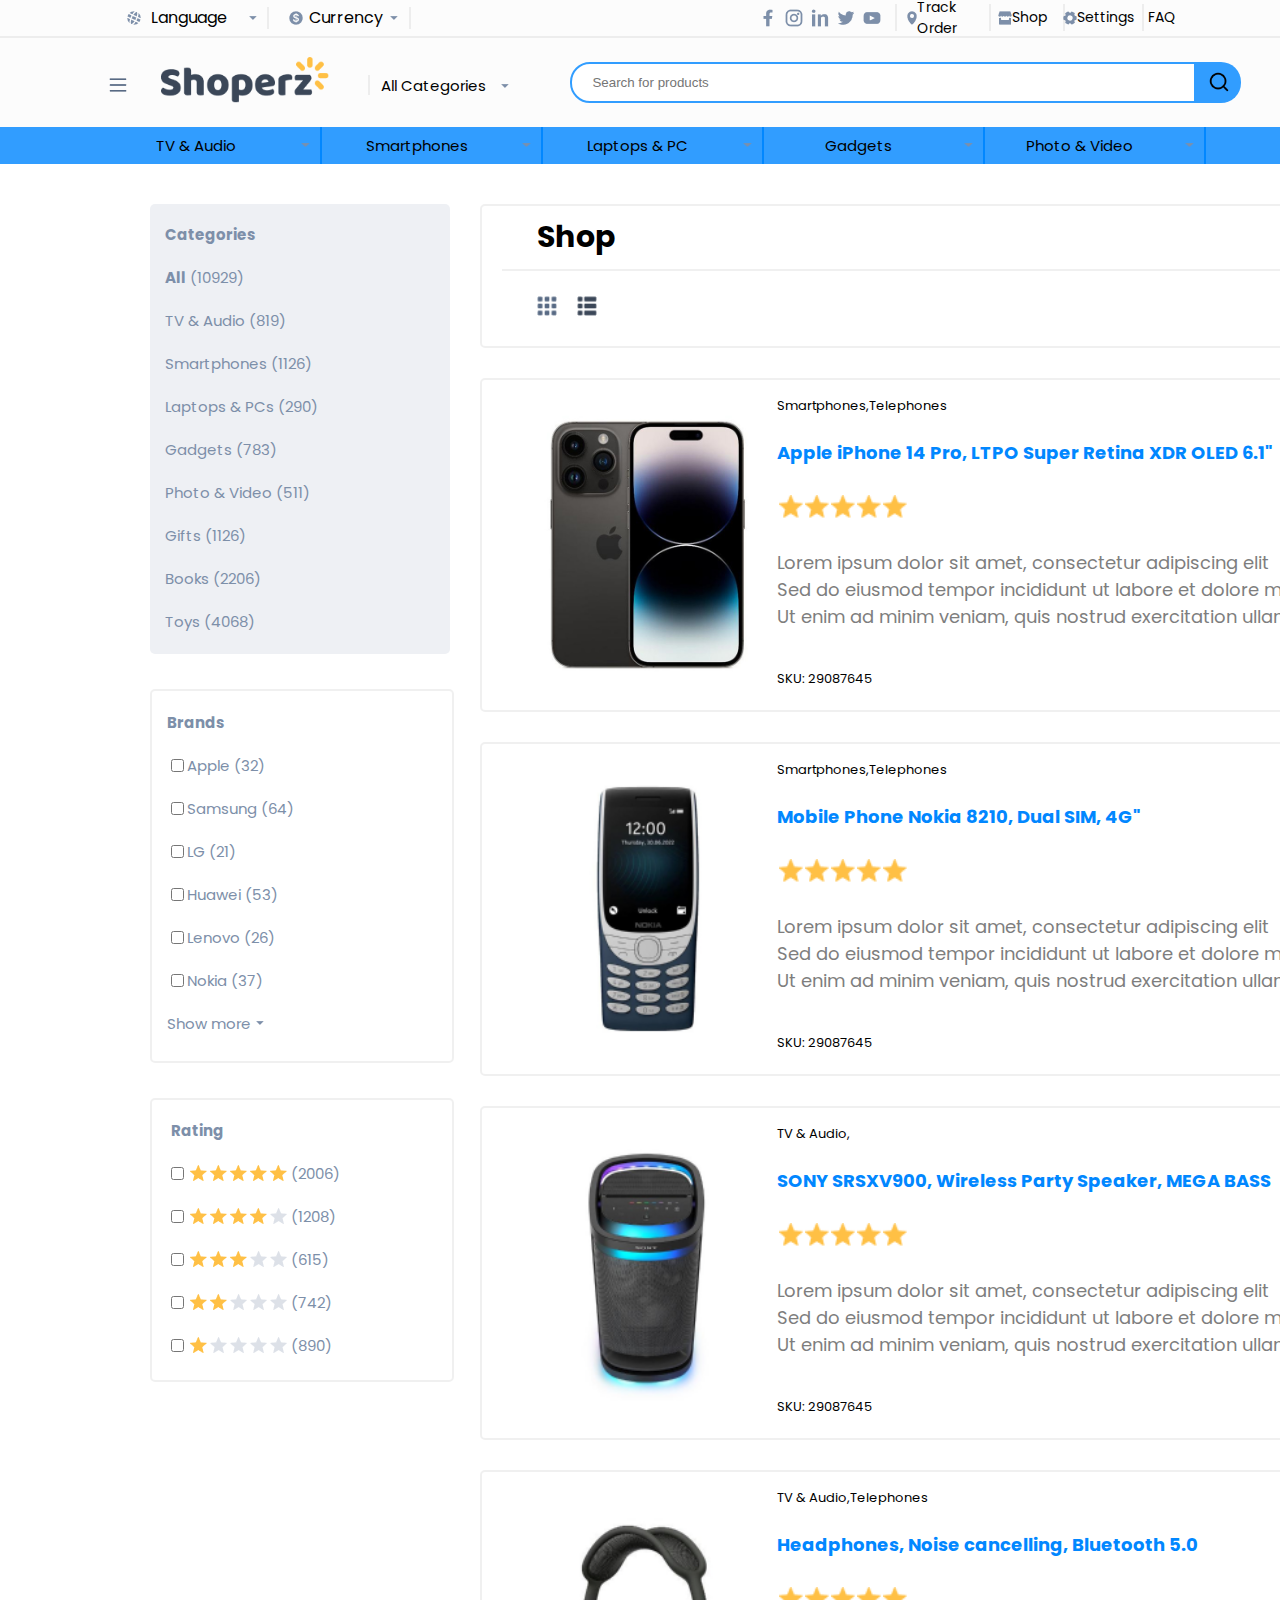
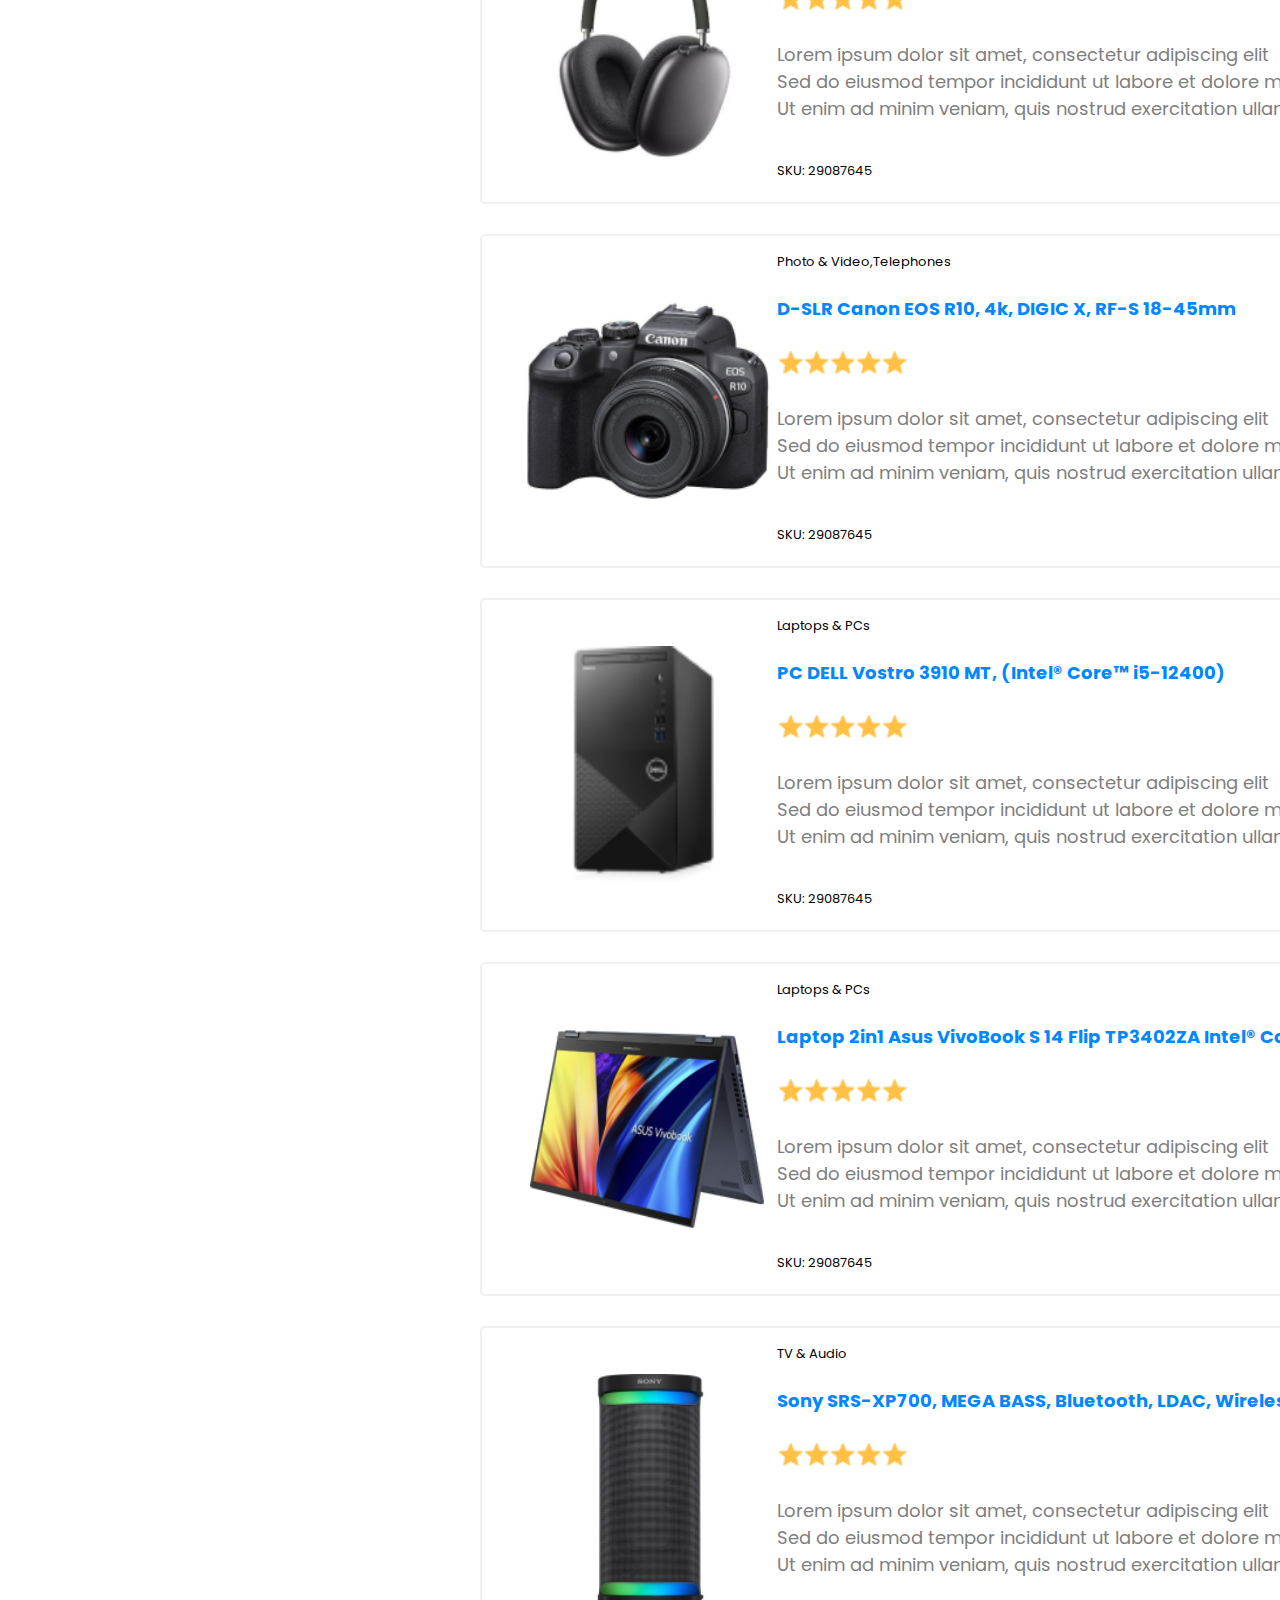
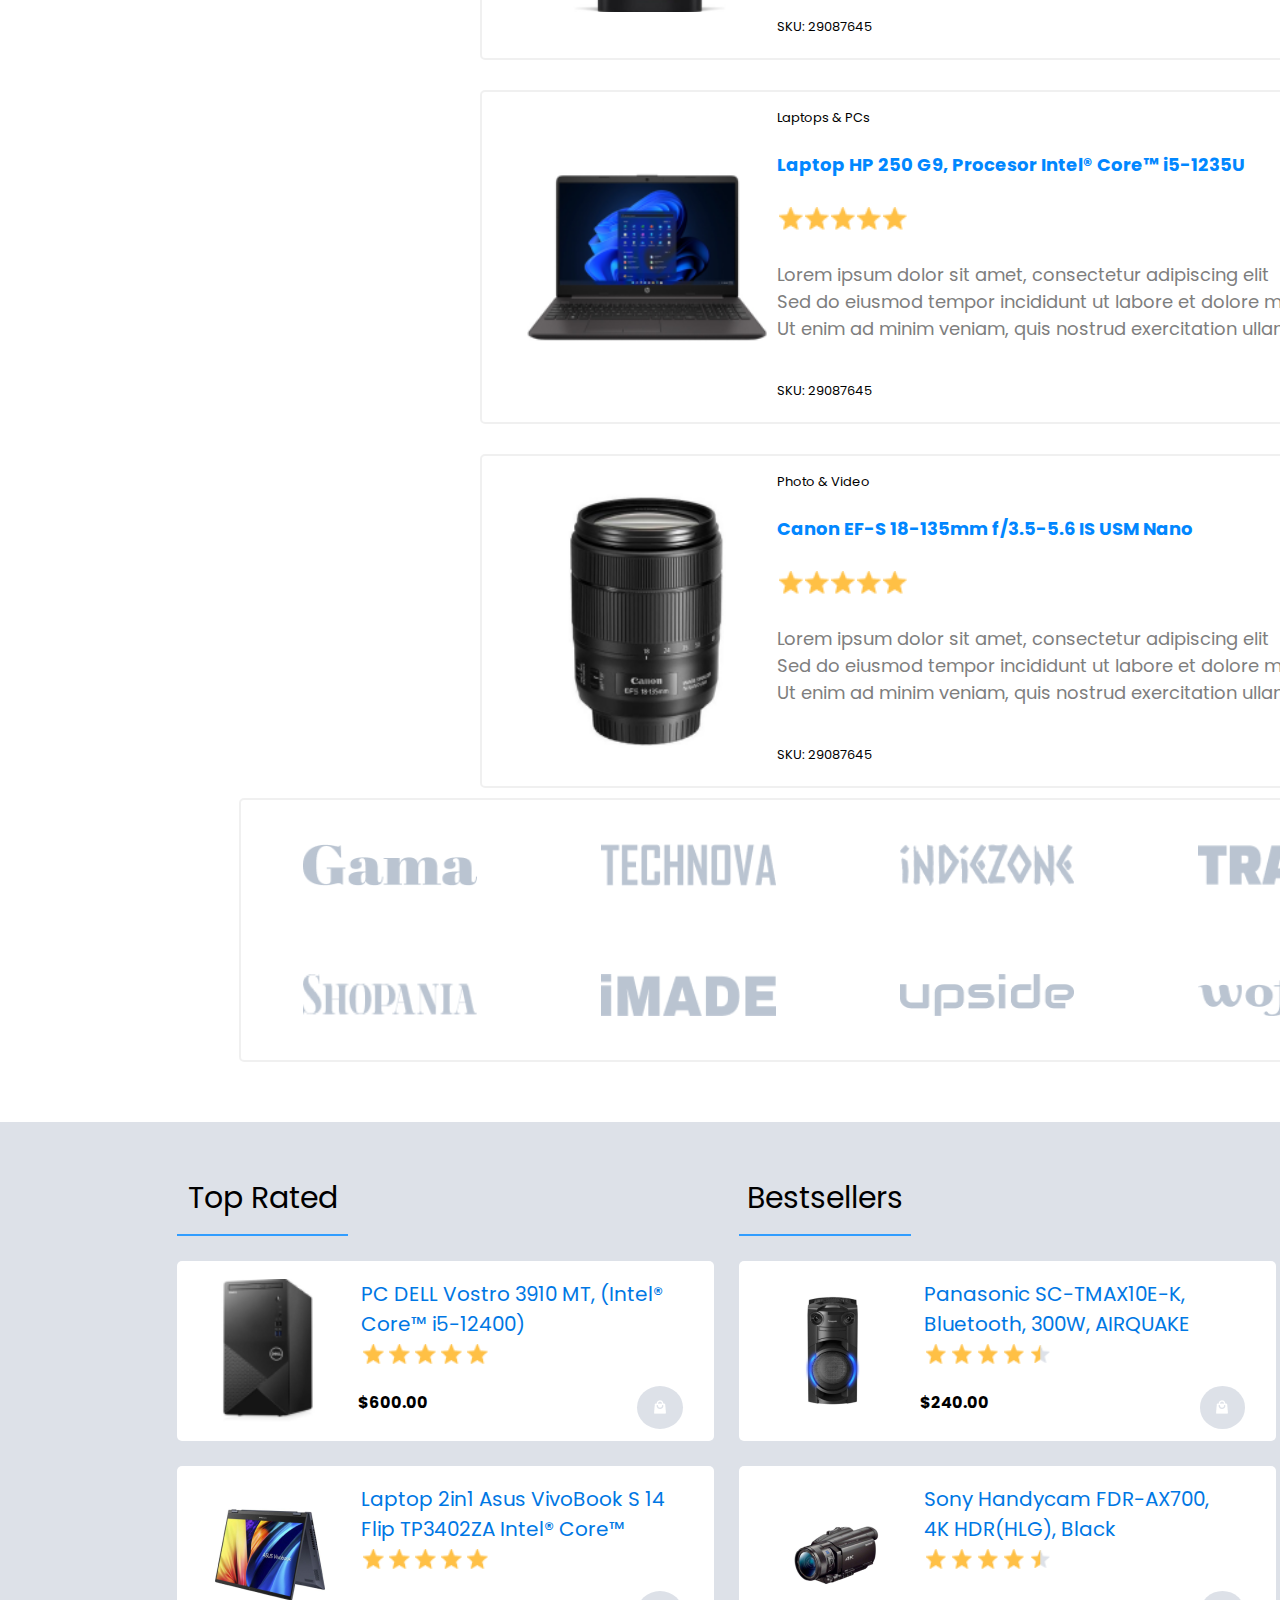
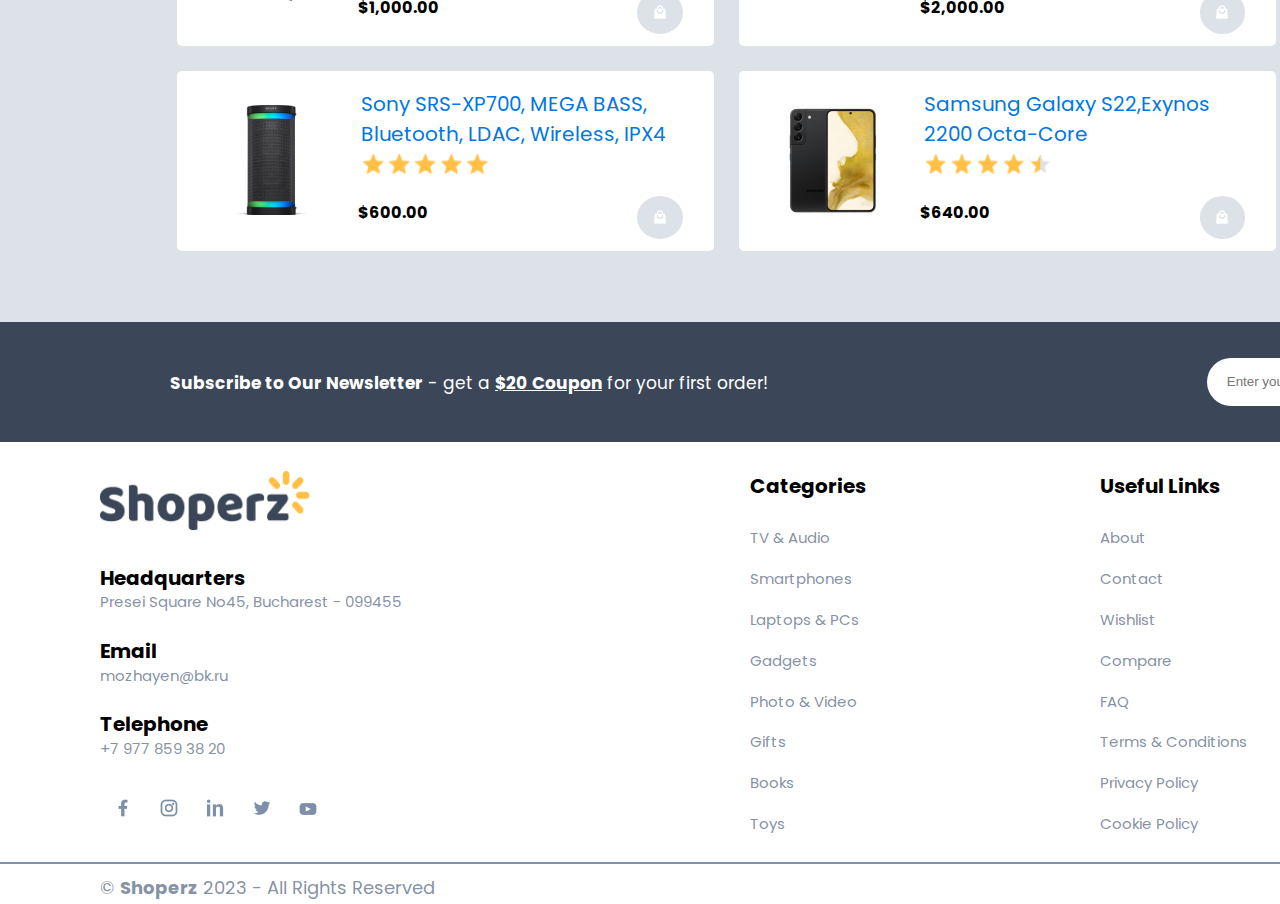
<file: catalog_page/index.html>
<!DOCTYPE html>
<html lang="en">
<head>
    <meta charset="UTF-8">
    <title>Shoperz</title>
    <link rel="icon" type="image/png" href="../main_page/Icon/Sh.jpeg ">
    <base href="{{site.baseurl}}"/>
    <link rel="stylesheet" href="catalog_page.css">
    <script src="../main_page/test.js"></script>
    <script src="test catalog.js"></script>


</head>
<body>
<div class="up_div"   >
    <div class="top_header">
        <div class="Frame20">
            <div class="Language">
                <div class="Icon">
                    <img src="../main_page/icon bar up/planet.png" height="14" width="14"/></div>
                <div class="Frame22">
                    <div class="dropdown">
                        <button  class="dropbtn"><span id="Language">Language</span></button>
                        <div class="dropdown-content">
                            <a href="#">RU</a>
                            <a href="#">EN</a>
                        </div>
                    </div>

                </div>
                <div class="Icon">
                    <img src="../main_page/Icon/down arrow.png" height="4" width="8"/>
                </div>
            </div>
            <div class="Currency">
                <div class="Frame22">
                    <div class="Icon">
                        <img src="../main_page/icon bar up/dolor.png" height="14" width="14"/></div>
                    <div class="dropdown">
                        <button class="dropbtn"><span id="Currency">Currency</span></button>
                        <div class="dropdown-content">
                            <a href="#">RUB</a>
                            <a href="#">USD</a>
                        </div>
                    </div>
                </div>
                <div class="Icon">
                    <img src="../main_page/Icon/down arrow.png" height="4" width="8"/>
                </div>
            </div>
        </div>
        <div class="Frame21">
            <div class="Social_links">
                <div class="social_buttons"><div class="Icon"><img src="../main_page/icon bar up/Fasebook.png" height="18" width="10"/></div></div>
                <div class="social_buttons"><div class="Icon"><img src="../main_page/icon bar up/Inst.png" height="18" width="18"/></div></div>
                <div class="social_buttons"><div class="Icon"><img src="../main_page/icon bar up/in.png" height="18" width="18"/></div></div>
                <div class="social_buttons"><div class="Icon"><img src="../main_page/icon bar up/Tvit.png" height="14" width="18"/></div></div>
                <div class="social_buttons"><div class="Icon"><img src="../main_page/icon bar up/YouTube.png" height="12" width="18"/></div></div>
            </div>
            <div class="transparent_top_bar_buttons">
                <img src="../main_page/icon bar up/place.png" height="14" width="10"/>
                <span class="text_up">Track Order</span>
            </div>
            <div id="Shop" class="transparent_top_bar_buttons">
                <img src="../main_page/icon bar up/Shop.png" height="14" width="14"/>
                <span  class="text_up">Shop</span>
            </div>
            <div id="Settings" class="transparent_top_bar_buttons">
                <img src="../main_page/icon bar up/Settings.png" height="14" width="14"/>
                <span class="text_up">Settings</span>
            </div>
            <div id="FAQ" class="transparent_top_bar_buttons">
                <span class="text_up">FAQ</span>
            </div>
        </div>
    </div>
    <div class="Header">
        <div class="Frame10">
            <div class="icon_menu">
                <div class="icon">
                    <img src="../main_page/Icon/Union.png" height="14" width="18"/></div>
            </div>
            <div class="Logo">
                <a href="http://localhost:63342/shop/main_page/main_page.html?_ijt=95as97gpl0lc1mr6b8p7stml6v&_ij_reload=RELOAD_ON_SAVE"><img src="../main_page/Icon/Shoperz.png" height="61" width="224"/></a></div>
        </div>
        <div class="search_field">
            <form id="input_field" method="post" onsubmit="return checkForm(this)">
                <input type="text" name="search" id="search_field" placeholder="Search for products">
                <button type="submit" name="submit" id="search_id"><img src="../main_page/Icon/magnifier.png" height="22" width="22"/></button>
            </form>
            <div class="input_Categories">
                <div class="input_Categories_text"><span>All Categories</span></div>
                <img src="../main_page/Icon/down%20arrow.png" height="4" width="8"/>
            </div>
        </div>
        <div class="Frame60">
            <a href="http://localhost:63342/shop/login_page.html?_ijt=ig5b6617pv57bhf3e3aa4i0949&_ij_reload=RELOAD_ON_SAVE"><div class="icon_menu"><img src="../main_page/icon_menu/Man.png" height="16" width="12"/></div></a>
            <div class="icon_menu"><img src="../main_page/icon_menu/arrows.png" height="16" width="18"/></div>
            <div class="icon_menu"><img src="../main_page/icon_menu/heart.png" height="16" width="18"/></div>
            <div  class="icon_menu">
                <img src="../main_page/icon_menu/buy.png" height="18" width="16"/>
                <span>0.00</span>
            </div>
        </div>
    </div>
    <div class="Sub_header">
        <div class="links_and_link_buttons">
            <div class="dropdown">
                <button class="dropbtn"><div class="text">
                    <span>TV & Audio</span></div></button>
                <div class="dropdown-content">
                    <a href="#">Ссылка 1</a>
                    <a href="#">Ссылка 2</a>
                    <a href="#">Ссылка 3</a>
                </div>
            </div>
            <div class="Icon"><img src="../main_page/Icon/down%20arrow.png" height="4" width="9"/></div>
        </div>
        <div class="links_and_link_buttons">
            <div class="dropdown">
                <button class="dropbtn"><div class="text"><span>Smartphones</span></div></button>
                <div class="dropdown-content">
                    <a href="#">Ссылка 1</a>
                    <a href="#">Ссылка 2</a>
                    <a href="#">Ссылка 3</a>
                </div>
            </div>
            <div class="Icon"><img src="../main_page/Icon/down%20arrow.png" height="4" width="9"/></div></div>
        <div class="links_and_link_buttons">
            <div class="dropdown">
                <button class="dropbtn"><div class="text"><span>Laptops & PC</span></div></button>
                <div class="dropdown-content">
                    <a href="#">Ссылка 1</a>
                    <a href="#">Ссылка 2</a>
                    <a href="#">Ссылка 3</a>
                </div>
            </div>
            <div class="Icon"><img src="../main_page/Icon/down%20arrow.png" height="4" width="9"/></div></div>
        <div class="links_and_link_buttons">
            <div class="dropdown">
                <button class="dropbtn"><div class="text"><span>Gadgets</span></div></button>
                <div class="dropdown-content">
                    <a href="#">Ссылка 1</a>
                    <a href="#">Ссылка 2</a>
                    <a href="#">Ссылка 3</a>
                </div>
            </div>
            <div class="Icon"><img src="../main_page/Icon/down%20arrow.png" height="4" width="9"/></div></div>
        <div class="links_and_link_buttons">
            <div class="dropdown">
                <button class="dropbtn"><div class="text"><span>Photo & Video</span></div></button>
                <div class="dropdown-content">
                    <a href="#">Ссылка 1</a>
                    <a href="#">Ссылка 2</a>
                    <a href="#">Ссылка 3</a>
                </div>
            </div>
            <div class="Icon"><img src="../main_page/Icon/down%20arrow.png" height="4" width="9"/></div></div>
        <div class="links_and_link_buttons">
            <div class="dropdown">
                <button class="dropbtn"><div class="text"><span>Gifts</span></div></button>
                <div class="dropdown-content">
                    <a href="#">Ссылка 1</a>
                    <a href="#">Ссылка 2</a>
                    <a href="#">Ссылка 3</a>
                </div>
            </div>
            <div class="Icon"><img src="../main_page/Icon/down%20arrow.png" height="4" width="9"/></div></div>
        <div class="links_and_link_buttons">
            <div class="dropdown">
                <button class="dropbtn"><div class="text"><span>Books</span></div></button>
                <div class="dropdown-content">
                    <a href="#">Ссылка 1</a>
                    <a href="#">Ссылка 2</a>
                    <a href="#">Ссылка 3</a>
                </div>
            </div>
            <div class="Icon"><img src="../main_page/Icon/down%20arrow.png" height="4" width="9"/></div></div>
        <div class="links_and_link_buttons">
            <div class="dropdown">
                <button class="dropbtn"><div class="text"><span>Toys</span></div></button>
                <div class="dropdown-content">
                    <a href="#">Ссылка 1</a>
                    <a href="#">Ссылка 2</a>
                    <a href="#">Ссылка 3</a>
                </div>
            </div>
            <div class="Icon"><img src="../main_page/Icon/down%20arrow.png" height="4" width="9"/></div></div>
    </div>
    <div class="Categories_product">
    <div class="left_bar">
        <div class="Categories">
            <div class="dummy"></div>
            <div class="categories_text"><span><b>Categories</b></span></div>
            <div class="categories_text"><span><b>All</b>  (10929)</span></div>
            <div class="categories_text"><span>TV & Audio  (819)</span></div>
            <div class="categories_text"><span>Smartphones  (1126)</span></div>
            <div class="categories_text"><span>Laptops & PCs  (290)</span></div>
            <div class="categories_text"><span>Gadgets  (783)</span></div>
            <div class="categories_text"><span>Photo & Video  (511)</span></div>
            <div class="categories_text"><span>Gifts  (1126)</span></div>
            <div class="categories_text"><span>Books  (2206)</span></div>
            <div class="categories_text"><span>Toys  (4068)</span></div>
        </div>
        <div class="Brands">
            <div class="dummy"></div>
            <div class="Brands_text"><span><b>Brands</b></span></div>
            <div class="Brands_text"><input type="checkbox"><span>Apple  (32)</span></div>
            <div class="Brands_text"><input type="checkbox"><span>Samsung  (64)</span></div>
            <div class="Brands_text"><input type="checkbox"><span>LG  (21)</span></div>
            <div class="Brands_text"><input type="checkbox"><span>Huawei  (53)</span></div>
            <div class="Brands_text"><input type="checkbox"><span>Lenovo  (26)</span></div>
            <div class="Brands_text"><input type="checkbox"><span>Nokia  (37)</span></div>
            <div class="Brands_text"><span>Show more</span><img src="../main_page/Icon/down arrow.png" height="4" width="8"/></div>

        </div>
        <div class="Rating1">
            <div class="Reiting_star">
                <span><b>Rating</b></span></div>

            <div class="Reiting_star">
                <input type="checkbox" class="five" id="five">
                <img src="../main_page/Icon/star.png" height="17" width="17"/>
                <img src="../main_page/Icon/star.png" height="17" width="17"/>
                <img src="../main_page/Icon/star.png" height="17" width="17"/>
                <img src="../main_page/Icon/star.png" height="17" width="17"/>
                <img src="../main_page/Icon/star.png" height="17" width="17"/>
                <span>(2006)</span>
            </div>
            <div class="Reiting_star">
                <input type="checkbox" id="four">
                <img src="../main_page/Icon/star.png" height="17" width="17"/>
                <img src="../main_page/Icon/star.png" height="17" width="17"/>
                <img src="../main_page/Icon/star.png" height="17" width="17"/>
                <img src="../main_page/Icon/star.png" height="17" width="17"/>
                <img src="../main_page/Icon/star empty.png" height="16" width="17"/>
                <span>(1208)</span>
            </div>
            <div class="Reiting_star">
                <input type="checkbox">
                <img src="../main_page/Icon/star.png" height="17" width="17"/>
                <img src="../main_page/Icon/star.png" height="17" width="17"/>
                <img src="../main_page/Icon/star.png" height="17" width="17"/>
                <img src="../main_page/Icon/star empty.png" height="16" width="17"/>
                <img src="../main_page/Icon/star empty.png" height="16" width="17"/>
                <span>(615)</span>
            </div>
            <div class="Reiting_star">
                <input type="checkbox">
                <img src="../main_page/Icon/star.png" height="17" width="17"/>
                <img src="../main_page/Icon/star.png" height="17" width="17"/>
                <img src="../main_page/Icon/star empty.png" height="16" width="17"/>
                <img src="../main_page/Icon/star empty.png" height="16" width="17"/>
                <img src="../main_page/Icon/star empty.png" height="16" width="17"/>
                <span>(742)</span>
            </div>
            <div class="Reiting_star">
                <input type="checkbox">
                <img src="../main_page/Icon/star.png" height="17" width="17"/>
                <img src="../main_page/Icon/star empty.png" height="16" width="17"/>
                <img src="../main_page/Icon/star empty.png" height="16" width="17"/>
                <img src="../main_page/Icon/star empty.png" height="16" width="17"/>
                <img src="../main_page/Icon/star empty.png" height="16" width="17"/>
                <span>(890)</span>
            </div>


        </div>
    </div>
    <div class="Products">
        <div class="Page_shop">
            <div class="up">
                <div class="left_header"><span><b>Shop</b></span></div>
                <div class="right_header"><span>Showing <b>1-20</b> of <b>10929</b></span></div>
            </div>
            <div class="bottom1">
                <div class="icon_up_div">
                    <img src="icon catalog page/squares.png" height="20" width="20"/>
                    <img src="icon catalog page/squares and lines.png" height="20" width="20"/>
                </div>
                <div class="button_div">
                    <button>Default sorting
                        <img src="../main_page/Icon/down arrow.png" height="4" width="8"/>
                    </button>
                    <button>20 products/page
                        <img src="../main_page/Icon/down arrow.png" height="4" width="8"/>
                    </button>
                </div>
            </div>
        </div>
        <div class="Product Smartphones" >
            <div class="foto_product">
                <img src="../main_page/Icon/iPhon.jpeg" height="90%" width="100%"/>
            </div>
            <div class="description">
                <div class="category">
                    <span>Smartphones,</span>
                    <span>Telephones</span>
                </div>
                <div class="name">
                    <a href=""><span><b>Apple iPhone 14 Pro, LTPO Super Retina XDR OLED 6.1"</b></span></a>
                </div>
                <div class="rating">
                    <div class="star"><img src="../main_page/Icon/star.png" height="100%" width="100%"/></div>
                    <div class="star"><img src="../main_page/Icon/star.png" height="100%" width="100%"/></div>
                    <div class="star"><img src="../main_page/Icon/star.png" height="100%" width="100%"/></div>
                    <div class="star"><img src="../main_page/Icon/star.png" height="100%" width="100%"/></div>
                    <div class="star"><img src="../main_page/Icon/star.png" height="100%" width="100%"/></div>
                </div>
                <div class="information_products">
                        <span>Lorem ipsum dolor sit amet, consectetur adipiscing elit</span>
                        <span><br>Sed do eiusmod tempor incididunt ut labore et dolore magna aliqua</span>
                        <span><br>Ut enim ad minim veniam, quis nostrud exercitation ullamco</span>
                    </div>
                <div class="kod">
                    <span>SKU: 29087645</span>
                </div>
            </div>
            <div class="interactive_div">
                <div class="button_Compare_Wishlist">
                    <button>Compare<img src="../main_page/icon_menu/arrows.png" height="16" width="18"/></button>
                    <button>Wishlist<img src="../main_page/icon_menu/heart.png" height="16" width="18"/></button>
                </div>
                <div class="price">
                    <span>$1,200.00</span>
                </div>
                <div class="button_Add_to_Cart">
                    <button>Add to Cart <img src="../main_page/icon_menu/buy.png" height="18" width="16"/></button>
                </div>
            </div>
        </div>
        <div class="Product Smartphones">
            <div class="foto_product">
                <img src="../main_page/Icon/Mobile Phone Nokia 8210, Dual SIM, 4G.png" height="90%" width="100%"/></div>
            <div class="description">
                <div class="category">
                    <span>Smartphones,</span>
                    <span>Telephones</span>
                </div>
                <div class="name">
                    <a href=""><span><b>Mobile Phone Nokia 8210, Dual SIM, 4G"</b></span></a>
                </div>
                <div class="rating">
                    <div class="star"><img src="../main_page/Icon/star.png" height="100%" width="100%"/></div>
                    <div class="star"><img src="../main_page/Icon/star.png" height="100%" width="100%"/></div>
                    <div class="star"><img src="../main_page/Icon/star.png" height="100%" width="100%"/></div>
                    <div class="star"><img src="../main_page/Icon/star.png" height="100%" width="100%"/></div>
                    <div class="star"><img src="../main_page/Icon/star.png" height="100%" width="100%"/></div>
                </div>
                <div class="information_products">
                    <span>Lorem ipsum dolor sit amet, consectetur adipiscing elit</span>
                    <span><br>Sed do eiusmod tempor incididunt ut labore et dolore magna aliqua</span>
                    <span><br>Ut enim ad minim veniam, quis nostrud exercitation ullamco</span>
                </div>
                <div class="kod">
                    <span>SKU: 29087645</span>
                </div>
            </div>
            <div class="interactive_div">
                <div class="button_Compare_Wishlist">
                    <button>Compare<img src="../main_page/icon_menu/arrows.png" height="16" width="18"/></button>
                    <button>Wishlist<img src="../main_page/icon_menu/heart.png" height="16" width="18"/></button>
                </div>
                <div class="price">
                    <span>$60.00</span>
                </div>
                <div class="button_Add_to_Cart">
                    <button>Add to Cart <img src="../main_page/icon_menu/buy.png" height="18" width="16"/></button>
                </div>
            </div>
        </div>
        <div class="Product TVAudio">
            <div class="foto_product">
                <img src="../main_page/Icon/SONY SRSXV900, Wireless Party Speaker, MEGA BASS.png" height="90%" width="100%"/></div>
            <div class="description">
                <div class="category">
                    <span>TV & Audio,</span>
                                  </div>
                <div class="name">
                    <a href=""><span><b>SONY SRSXV900, Wireless Party Speaker, MEGA BASS</b></span></a>
                </div>
                <div class="rating">
                    <div class="star"><img src="../main_page/Icon/star.png" height="100%" width="100%"/></div>
                    <div class="star"><img src="../main_page/Icon/star.png" height="100%" width="100%"/></div>
                    <div class="star"><img src="../main_page/Icon/star.png" height="100%" width="100%"/></div>
                    <div class="star"><img src="../main_page/Icon/star.png" height="100%" width="100%"/></div>
                    <div class="star"><img src="../main_page/Icon/star.png" height="100%" width="100%"/></div>
                </div>
                <div class="information_products">
                    <span>Lorem ipsum dolor sit amet, consectetur adipiscing elit</span>
                    <span><br>Sed do eiusmod tempor incididunt ut labore et dolore magna aliqua</span>
                    <span><br>Ut enim ad minim veniam, quis nostrud exercitation ullamco</span>
                </div>
                <div class="kod">
                    <span>SKU: 29087645</span>
                </div>
            </div>
            <div class="interactive_div">
                <div class="button_Compare_Wishlist">
                    <button>Compare<img src="../main_page/icon_menu/arrows.png" height="16" width="18"/></button>
                    <button>Wishlist<img src="../main_page/icon_menu/heart.png" height="16" width="18"/></button>
                </div>
                <div class="price">
                    <span>$1,200.00</span>
                </div>
                <div class="button_Add_to_Cart">
                    <button>Add to Cart <img src="../main_page/icon_menu/buy.png" height="18" width="16"/></button>
                </div>
            </div>
        </div>
        <div class="Product TVAudio">
            <div class="foto_product">
                <img src="../main_page/Icon/Headphones, Noise cancelling, Bluetooth 5.0 .png" height="90%" width="100%"/>
            </div>
            <div class="description">
                <div class="category">
                    <span>TV & Audio,</span>
                    <span>Telephones</span>
                </div>
                <div class="name">
                    <a href=""><span><b>Headphones, Noise cancelling, Bluetooth 5.0</b></span></a>
                </div>
                <div class="rating">
                    <div class="star"><img src="../main_page/Icon/star.png" height="100%" width="100%"/></div>
                    <div class="star"><img src="../main_page/Icon/star.png" height="100%" width="100%"/></div>
                    <div class="star"><img src="../main_page/Icon/star.png" height="100%" width="100%"/></div>
                    <div class="star"><img src="../main_page/Icon/star.png" height="100%" width="100%"/></div>
                    <div class="star"><img src="../main_page/Icon/star.png" height="100%" width="100%"/></div>
                </div>
                <div class="information_products">
                    <span>Lorem ipsum dolor sit amet, consectetur adipiscing elit</span>
                    <span><br>Sed do eiusmod tempor incididunt ut labore et dolore magna aliqua</span>
                    <span><br>Ut enim ad minim veniam, quis nostrud exercitation ullamco</span>
                </div>
                <div class="kod">
                    <span>SKU: 29087645</span>
                </div>
            </div>
            <div class="interactive_div">
                <div class="button_Compare_Wishlist">
                    <button>Compare<img src="../main_page/icon_menu/arrows.png" height="16" width="18"/></button>
                    <button>Wishlist<img src="../main_page/icon_menu/heart.png" height="16" width="18"/></button>
                </div>
                <div class="price">
                    <span>$920.00</span>
                </div>
                <div class="button_Add_to_Cart">
                    <button>Add to Cart <img src="../main_page/icon_menu/buy.png" height="18" width="16"/></button>
                </div>
            </div>
        </div>
        <div class="Product PhotoVideo">
            <div class="foto_product">
                <img src="../main_page/Icon/D-SLR Canon EOS R10, 4k, DIGIC X, RF-S 18-45mm.png" height="90%" width="100%"/></div>
            <div class="description">
                <div class="category">
                    <span>Photo & Video,</span>
                    <span>Telephones</span>
                </div>
                <div class="name">
                    <a href=""><span><b>D-SLR Canon EOS R10, 4k, DIGIC X, RF-S 18-45mm</b></span></a>
                </div>
                <div class="rating">
                    <div class="star"><img src="../main_page/Icon/star.png" height="100%" width="100%"/></div>
                    <div class="star"><img src="../main_page/Icon/star.png" height="100%" width="100%"/></div>
                    <div class="star"><img src="../main_page/Icon/star.png" height="100%" width="100%"/></div>
                    <div class="star"><img src="../main_page/Icon/star.png" height="100%" width="100%"/></div>
                    <div class="star"><img src="../main_page/Icon/star.png" height="100%" width="100%"/></div>
                </div>
                <div class="information_products">
                    <span>Lorem ipsum dolor sit amet, consectetur adipiscing elit</span>
                    <span><br>Sed do eiusmod tempor incididunt ut labore et dolore magna aliqua</span>
                    <span><br>Ut enim ad minim veniam, quis nostrud exercitation ullamco</span>
                </div>
                <div class="kod">
                    <span>SKU: 29087645</span>
                </div>
            </div>
            <div class="interactive_div">
                <div class="button_Compare_Wishlist">
                    <button>Compare<img src="../main_page/icon_menu/arrows.png" height="16" width="18"/></button>
                    <button>Wishlist<img src="../main_page/icon_menu/heart.png" height="16" width="18"/></button>
                </div>
                <div class="price">
                    <span>$1,100.00</span>
                </div>
                <div class="button_Add_to_Cart">
                    <button>Add to Cart <img src="../main_page/icon_menu/buy.png" height="18" width="16"/></button>
                </div>
            </div>
        </div>
        <div class="Product LaptopsPCs">
            <div class="foto_product">
                <img src="../main_page/Icon/PC DELL Vostro 3910 MT.png" height="80%" width="90%"/></div>
            <div class="description">
                <div class="category">
                    <span>Laptops & PCs</span>
                </div>
                <div class="name">
                    <a href=""><span><b>PC DELL Vostro 3910 MT, (Intel® Core™ i5-12400)</b></span></a>
                </div>
                <div class="rating">
                    <div class="star"><img src="../main_page/Icon/star.png" height="100%" width="100%"/></div>
                    <div class="star"><img src="../main_page/Icon/star.png" height="100%" width="100%"/></div>
                    <div class="star"><img src="../main_page/Icon/star.png" height="100%" width="100%"/></div>
                    <div class="star"><img src="../main_page/Icon/star.png" height="100%" width="100%"/></div>
                    <div class="star"><img src="../main_page/Icon/star.png" height="100%" width="100%"/></div>
                </div>
                <div class="information_products">
                    <span>Lorem ipsum dolor sit amet, consectetur adipiscing elit</span>
                    <span><br>Sed do eiusmod tempor incididunt ut labore et dolore magna aliqua</span>
                    <span><br>Ut enim ad minim veniam, quis nostrud exercitation ullamco</span>
                </div>
                <div class="kod">
                    <span>SKU: 29087645</span>
                </div>
            </div>
            <div class="interactive_div">
                <div class="button_Compare_Wishlist">
                    <button>Compare<img src="../main_page/icon_menu/arrows.png" height="16" width="18"/></button>
                    <button>Wishlist<img src="../main_page/icon_menu/heart.png" height="16" width="18"/></button>
                </div>
                <div class="price">
                    <span>$600.00</span>
                </div>
                <div class="button_Add_to_Cart">
                    <button>Add to Cart <img src="../main_page/icon_menu/buy.png" height="18" width="16"/></button>
                </div>
            </div>
        </div>
        <div class="Product LaptopsPCs">
            <div class="foto_product">
                <img src="icon catalog page/Laptop 2.png" height="80%" width="90%"/></div>
            <div class="description">
                <div class="category">
                    <span>Laptops & PCs</span>
                  </div>
                <div class="name">
                    <a href=""><span><b>Laptop 2in1 Asus VivoBook S 14 Flip TP3402ZA Intel® Core™</b></span></a>
                </div>
                <div class="rating">
                    <div class="star"><img src="../main_page/Icon/star.png" height="100%" width="100%"/></div>
                    <div class="star"><img src="../main_page/Icon/star.png" height="100%" width="100%"/></div>
                    <div class="star"><img src="../main_page/Icon/star.png" height="100%" width="100%"/></div>
                    <div class="star"><img src="../main_page/Icon/star.png" height="100%" width="100%"/></div>
                    <div class="star"><img src="../main_page/Icon/star.png" height="100%" width="100%"/></div>
                </div>
                <div class="information_products">
                    <span>Lorem ipsum dolor sit amet, consectetur adipiscing elit</span>
                    <span><br>Sed do eiusmod tempor incididunt ut labore et dolore magna aliqua</span>
                    <span><br>Ut enim ad minim veniam, quis nostrud exercitation ullamco</span>
                </div>
                <div class="kod">
                    <span>SKU: 29087645</span>
                </div>
            </div>
            <div class="interactive_div">
                <div class="button_Compare_Wishlist">
                    <button>Compare<img src="../main_page/icon_menu/arrows.png" height="16" width="18"/></button>
                    <button>Wishlist<img src="../main_page/icon_menu/heart.png" height="16" width="18"/></button>
                </div>
                <div class="price">
                    <span>$1,000.00</span>
                </div>
                <div class="button_Add_to_Cart">
                    <button>Add to Cart <img src="../main_page/icon_menu/buy.png" height="18" width="16"/></button>
                </div>
            </div>
        </div>

        <div class="Product TVAudio">
            <div class="foto_product">
                <img src="icon catalog page/Sony SRS-XP700 2.png" height="80%" width="90%"/></div>
            <div class="description">
                <div class="category">
                    <span>TV & Audio</span>
                </div>
                <div class="name">
                    <a href=""><span><b>Sony SRS-XP700, MEGA BASS, Bluetooth, LDAC, Wireless, IPX4</b></span></a>
                </div>
                <div class="rating">
                    <div class="star"><img src="../main_page/Icon/star.png" height="100%" width="100%"/></div>
                    <div class="star"><img src="../main_page/Icon/star.png" height="100%" width="100%"/></div>
                    <div class="star"><img src="../main_page/Icon/star.png" height="100%" width="100%"/></div>
                    <div class="star"><img src="../main_page/Icon/star.png" height="100%" width="100%"/></div>
                    <div class="star"><img src="../main_page/Icon/star.png" height="100%" width="100%"/></div>
                </div>
                <div class="information_products">
                    <span>Lorem ipsum dolor sit amet, consectetur adipiscing elit</span>
                    <span><br>Sed do eiusmod tempor incididunt ut labore et dolore magna aliqua</span>
                    <span><br>Ut enim ad minim veniam, quis nostrud exercitation ullamco</span>
                </div>
                <div class="kod">
                    <span>SKU: 29087645</span>
                </div>
            </div>
            <div class="interactive_div">
                <div class="button_Compare_Wishlist">
                    <button>Compare<img src="../main_page/icon_menu/arrows.png" height="16" width="18"/></button>
                    <button>Wishlist<img src="../main_page/icon_menu/heart.png" height="16" width="18"/></button>
                </div>
                <div class="price">
                    <span>$600.00</span>
                </div>
                <div class="button_Add_to_Cart">
                    <button>Add to Cart <img src="../main_page/icon_menu/buy.png" height="18" width="16"/></button>
                </div>
            </div>
        </div>
        <div class="Product LaptopsPCs">
            <div class="foto_product">
                <img src="../main_page/Icon/Laptop HP 250 G9, Procesor Intel® Core™ i5-1235U.png" height="90%" width="100%"/></div>
            <div class="description">
                <div class="category">
                    <span>Laptops & PCs</span>
                </div>
                <div class="name">
                    <a href=""><span><b>Laptop HP 250 G9, Procesor Intel® Core™ i5-1235U</b></span></a>
                </div>
                <div class="rating">
                    <div class="star"><img src="../main_page/Icon/star.png" height="100%" width="100%"/></div>
                    <div class="star"><img src="../main_page/Icon/star.png" height="100%" width="100%"/></div>
                    <div class="star"><img src="../main_page/Icon/star.png" height="100%" width="100%"/></div>
                    <div class="star"><img src="../main_page/Icon/star.png" height="100%" width="100%"/></div>
                    <div class="star"><img src="../main_page/Icon/star.png" height="100%" width="100%"/></div>
                </div>
                <div class="information_products">
                    <span>Lorem ipsum dolor sit amet, consectetur adipiscing elit</span>
                    <span><br>Sed do eiusmod tempor incididunt ut labore et dolore magna aliqua</span>
                    <span><br>Ut enim ad minim veniam, quis nostrud exercitation ullamco</span>
                </div>
                <div class="kod">
                    <span>SKU: 29087645</span>
                </div>
            </div>
            <div class="interactive_div">
                <div class="button_Compare_Wishlist">
                    <button>Compare<img src="../main_page/icon_menu/arrows.png" height="16" width="18"/></button>
                    <button>Wishlist<img src="../main_page/icon_menu/heart.png" height="16" width="18"/></button>
                </div>
                <div class="price">
                    <span>$490.00</span>
                </div>
                <div class="button_Add_to_Cart">
                    <button>Add to Cart <img src="../main_page/icon_menu/buy.png" height="18" width="16"/></button>
                </div>
            </div>
        </div>
        <div class="Product PhotoVideo">
            <div class="foto_product">
                <img src="../main_page/Icon/Canon EF-S 18-135mm f3.5-5.6 IS USM Nano.png" height="90%" width="100%"/></div>
            <div class="description">
                <div class="category">
                    <span>Photo & Video</span>
                </div>
                <div class="name">
                    <a href=""><span><b>Canon EF-S 18-135mm f/3.5-5.6 IS USM Nano</b></span></a>
                </div>
                <div class="rating">
                    <div class="star"><img src="../main_page/Icon/star.png" height="100%" width="100%"/></div>
                    <div class="star"><img src="../main_page/Icon/star.png" height="100%" width="100%"/></div>
                    <div class="star"><img src="../main_page/Icon/star.png" height="100%" width="100%"/></div>
                    <div class="star"><img src="../main_page/Icon/star.png" height="100%" width="100%"/></div>
                    <div class="star"><img src="../main_page/Icon/star.png" height="100%" width="100%"/></div>
                </div>
                <div class="information_products">
                    <span>Lorem ipsum dolor sit amet, consectetur adipiscing elit</span>
                    <span><br>Sed do eiusmod tempor incididunt ut labore et dolore magna aliqua</span>
                    <span><br>Ut enim ad minim veniam, quis nostrud exercitation ullamco</span>
                </div>
                <div class="kod">
                    <span>SKU: 29087645</span>
                </div>
            </div>
            <div class="interactive_div">
                <div class="button_Compare_Wishlist">
                    <button>Compare<img src="../main_page/icon_menu/arrows.png" height="16" width="18"/></button>
                    <button>Wishlist<img src="../main_page/icon_menu/heart.png" height="16" width="18"/></button>
                </div>
                <div class="price">
                    <span>$510.00</span>
                </div>
                <div class="button_Add_to_Cart">
                    <button>Add to Cart <img src="../main_page/icon_menu/buy.png" height="18" width="16"/></button>
                </div>
            </div>
        </div>


    </div>
    </div>

    <div class="partners"   >
        <div class="partners_up">
            <div class="partners_settings_img">
                <div class="partners_img"><img src="../main_page/Icon/Gama.png" height="100%" width="100%"/></div>
            </div>
            <div class="partners_settings_img">
                <div class="partners_img"><img src="../main_page/Icon/TECHNOVA.png" height="100%" width="100%"/></div>
            </div>
            <div class="partners_settings_img">
                <div class="partners_img"><img src="../main_page/Icon/indiezone.png" height="100%" width="100%"/></div>
            </div>
            <div class="partners_settings_img">
                <div class="partners_img"><img src="../main_page/Icon/TRACIC.png" height="100%" width="100%"/></div>
            </div>
            <div class="partners_settings_img">
                <div class="partners_img"><img src="../main_page/Icon/gomezbuzz.png" height="100%" width="100%"/></div>
            </div>
        </div>
        <div class="partners_botton">
            <div class="partners_settings_img">
                <div class="partners_img"><img src="../main_page/Icon/Shopania.png" height="100%" width="100%"/></div>
            </div>
            <div class="partners_settings_img">
                <div class="partners_img"><img src="../main_page/Icon/iMADE.png" height="100%" width="100%"/></div>
            </div>
            <div class="partners_settings_img">
                <div class="partners_img"><img src="../main_page/Icon/upside.png" height="100%" width="100%"/></div>
            </div>
            <div class="partners_settings_img">
                <div class="partners_img"><img src="../main_page/Icon/wofact.png" height="100%" width="100%"/></div>
            </div>
            <div class="partners_settings_img">
                <div class="partners_img"><img src="../main_page/Icon/gamerzone.png" height="100%" width="100%"/></div>
            </div>

        </div>
    </div>
    <div class="Product_lists">
        <div class="selection_class">
            <div class="name_Class">
                <div class="text_name"><span>Top Rated</span></div>
            </div>
            <div class="products_Class">
                <div class="products">
                    <div class="products_left">
                        <img src="../main_page/Icon/PC%20DELL%20Vostro%203910%20MT.png" height="100%" width="100%"/>
                    </div>
                    <div class="products_right">
                        <div class="Product_card_title2">
                            <a href="">PC DELL Vostro 3910 MT, (Intel®<br> Core™ i5-12400)</a>
                        </div>
                        <div class="Rating">
                            <div class="star"><img src="../main_page/Icon/star.png" height="85%" width="85%"/></div>
                            <div class="star"><img src="../main_page/Icon/star.png" height="85%" width="85%"/></div>
                            <div class="star"><img src="../main_page/Icon/star.png" height="85%" width="85%"/></div>
                            <div class="star"><img src="../main_page/Icon/star.png" height="85%" width="85%"/></div>
                            <div class="star"><img src="../main_page/Icon/star.png" height="85%" width="85%"/></div>
                        </div>
                        <div class="Price_and_add_to_cart2">
                            <div class="cost">
                                <span><b>$600.00</b></span>
                            </div>
                            <div class="icon"><img src="../main_page/Icon/Package.png" height="14" width="12"/></div>
                        </div>
                    </div>
                </div>
            </div>
            <div class="products_Class">
                <div class="products">
                    <div class="products_left">
                        <img src="../main_page/Icon/Laptop%202in1%20Asus%20VivoBook%20S%2014%20Flip%20TP3402ZA%20Intel.png" height="111" width="111"/>
                    </div>
                    <div class="products_right">
                        <div class="Product_card_title2">
                            <a href="">Laptop 2in1 Asus VivoBook S 14 Flip TP3402ZA Intel® Core™</a>
                        </div>
                        <div class="Rating">
                            <div class="star"><img src="../main_page/Icon/star.png" height="85%" width="85%"/></div>
                            <div class="star"><img src="../main_page/Icon/star.png" height="85%" width="85%"/></div>
                            <div class="star"><img src="../main_page/Icon/star.png" height="85%" width="85%"/></div>
                            <div class="star"><img src="../main_page/Icon/star.png" height="85%" width="85%"/></div>
                            <div class="star"><img src="../main_page/Icon/star.png" height="85%" width="85%"/></div>
                        </div>
                        <div class="Price_and_add_to_cart2">
                            <div class="cost">
                                <span><b>$1,000.00</b></span>
                            </div>
                            <div class="icon"><img src="../main_page/Icon/Package.png" height="14" width="12"/></div>
                        </div>
                    </div>
                </div>
            </div>
            <div class="products_Class">
                <div class="products">
                    <div class="products_left">
                        <img src="../main_page/Icon/Sony%20SRS-XP700%20MEGA%20.png" height="111" width="111"/>
                    </div>
                    <div class="products_right">
                        <div class="Product_card_title2">
                            <a href="">Sony SRS-XP700, MEGA BASS, Bluetooth, LDAC, Wireless, IPX4</a>
                        </div>
                        <div class="Rating">
                            <div class="star"><img src="../main_page/Icon/star.png" height="85%" width="85%"/></div>
                            <div class="star"><img src="../main_page/Icon/star.png" height="85%" width="85%"/></div>
                            <div class="star"><img src="../main_page/Icon/star.png" height="85%" width="85%"/></div>
                            <div class="star"><img src="../main_page/Icon/star.png" height="85%" width="85%"/></div>
                            <div class="star"><img src="../main_page/Icon/star.png" height="85%" width="85%"/></div>
                        </div>
                        <div class="Price_and_add_to_cart2">
                            <div class="cost">
                                <span><b>$600.00</b></span>
                            </div>
                            <div class="icon"><img src="../main_page/Icon/Package.png" height="14" width="12"/></div>
                        </div>
                    </div>
                </div>
            </div>
        </div>
        <div class="selection_class">
            <div class="name_Class">
                <div class="text_name"><span>Bestsellers</span></div>
            </div>
            <div class="products_Class">
                <div class="products">
                    <div class="products_left">
                        <img src="../main_page/Icon/Panasonic%20SC-TMAX10E-K,%20Bluetooth,%20300W,%20AIRQUAKE.png" height="111" width="111"/>
                    </div>
                    <div class="products_right">
                        <div class="Product_card_title2">
                            <a href="">Panasonic SC-TMAX10E-K, Bluetooth, 300W, AIRQUAKE</a>
                        </div>
                        <div class="Rating">
                            <div class="star"><img src="../main_page/Icon/star.png" height="85%" width="85%"/></div>
                            <div class="star"><img src="../main_page/Icon/star.png" height="85%" width="85%"/></div>
                            <div class="star"><img src="../main_page/Icon/star.png" height="85%" width="85%"/></div>
                            <div class="star"><img src="../main_page/Icon/star.png" height="85%" width="85%"/></div>
                            <div class="star"><img src="../main_page/Icon/star2.png" height="85%" width="85%"/></div>
                        </div>
                        <div class="Price_and_add_to_cart2">
                            <div class="cost">
                                <span><b>$240.00</b></span>
                            </div>
                            <div class="icon"><img src="../main_page/Icon/Package.png" height="14" width="12"/></div>
                        </div>
                    </div>
                </div>
            </div>
            <div class="products_Class">
                <div class="products">
                    <div class="products_left">
                        <img src="../main_page/Icon/Sony%20Handycam%20FDR-AX700,%204K%20HDR(HLG),%20Black.png" height="111" width="111"/>
                    </div>
                    <div class="products_right">
                        <div class="Product_card_title2">
                            <a href="">Sony Handycam FDR-AX700, 4K HDR(HLG), Black</a>
                        </div>
                        <div class="Rating">
                            <div class="star"><img src="../main_page/Icon/star.png" height="85%" width="85%"/></div>
                            <div class="star"><img src="../main_page/Icon/star.png" height="85%" width="85%"/></div>
                            <div class="star"><img src="../main_page/Icon/star.png" height="85%" width="85%"/></div>
                            <div class="star"><img src="../main_page/Icon/star.png" height="85%" width="85%"/></div>
                            <div class="star"><img src="../main_page/Icon/star2.png" height="85%" width="85%"/></div>
                        </div>
                        <div class="Price_and_add_to_cart2">
                            <div class="cost">
                                <span><b>$2,000.00</b></span>
                            </div>
                            <div class="icon"><img src="../main_page/Icon/Package.png" height="14" width="12"/></div>
                        </div>
                    </div>
                </div>
            </div>
            <div class="products_Class">
                <div class="products">
                    <div class="products_left">
                        <img src="../main_page/Icon/Samsung%20Galaxy%20S22,Exynos%202200%20Octa-Core.png" height="111" width="111"/>
                    </div>
                    <div class="products_right">
                        <div class="Product_card_title2">
                            <a href="">Samsung Galaxy S22,Exynos 2200 Octa-Core</a>
                        </div>
                        <div class="Rating">
                            <div class="star"><img src="../main_page/Icon/star.png" height="85%" width="85%"/></div>
                            <div class="star"><img src="../main_page/Icon/star.png" height="85%" width="85%"/></div>
                            <div class="star"><img src="../main_page/Icon/star.png" height="85%" width="85%"/></div>
                            <div class="star"><img src="../main_page/Icon/star.png" height="85%" width="85%"/></div>
                            <div class="star"><img src="../main_page/Icon/star2.png" height="85%" width="85%"/></div>
                        </div>
                        <div class="Price_and_add_to_cart2">
                            <div class="cost">
                                <span><b>$640.00</b></span>
                            </div>
                            <div class="icon"><img src="../main_page/Icon/Package.png" height="14" width="12"/></div>
                        </div>
                    </div>
                </div>
            </div>
        </div>
        <div class="selection_class">
            <div class="name_Class">
                <div class="text_name"><span>Mega.Offers</span></div>
            </div>
            <div class="products_Class">
                <div class="products">
                    <div class="products_left">
                        <img src="../main_page/Icon/All%20In%20One%20PC%20ASUS,%20Intel®%20Core™%20i5-11500B.png" height="111" width="111"/>
                    </div>
                    <div class="products_right">
                        <div class="Product_card_title2">
                            <a href="">All In One PC ASUS, Intel® Core™ i5-11500B</a>
                        </div>
                        <div class="Rating">
                            <div class="star"><img src="../main_page/Icon/star.png" height="85%" width="85%"/></div>
                            <div class="star"><img src="../main_page/Icon/star.png" height="85%" width="85%"/></div>
                            <div class="star"><img src="../main_page/Icon/star.png" height="85%" width="85%"/></div>
                            <div class="star"><img src="../main_page/Icon/star.png" height="85%" width="85%"/></div>
                            <div class="star"><img src="../main_page/Icon/star2.png" height="85%" width="85%"/></div>
                        </div>
                        <div class="Price_and_add_to_cart2">
                            <div class="Price">
                                <div class="price_discount">
                                    <span><b>$1,000.00</b></span>
                                </div>
                                <div class="cost_Big_Deals">
                                    <span>$1,200.00</span>
                                </div>
                            </div>
                            <div class="icon"><img src="../main_page/Icon/Package.png" height="14" width="12"/></div>
                        </div>
                    </div>
                </div>
            </div>
            <div class="products_Class">
                <div class="products">
                    <div class="products_left">
                        <img src="../main_page/Icon/GoPro%20HERO10,%20Filmare%205.3K%2030fps,%2023MP,%20Waterproof,%20GPS.png" height="111" width="111"/>
                    </div>
                    <div class="products_right">
                        <div class="Product_card_title2">
                            <a href="">GoPro HERO10, Filmare 5.3K 30fps, 23MP, Waterproof, GPS</a>
                        </div>
                        <div class="Rating">
                            <div class="star"><img src="../main_page/Icon/star.png" height="85%" width="85%"/></div>
                            <div class="star"><img src="../main_page/Icon/star.png" height="85%" width="85%"/></div>
                            <div class="star"><img src="../main_page/Icon/star.png" height="85%" width="85%"/></div>
                            <div class="star"><img src="../main_page/Icon/star.png" height="85%" width="85%"/></div>
                            <div class="star"><img src="../main_page/Icon/star2.png" height="85%" width="85%"/></div>
                        </div>
                        <div class="Price_and_add_to_cart2">
                            <div class="price">
                                <div class="price_discount">
                                    <span><b>$500.00</b></span>
                                </div>
                                <div class="cost_Big_Deals">
                                    <span>$600.00</span>
                                </div>
                            </div>
                            <div class="icon"><img src="../main_page/Icon/Package.png" height="14" width="12"/></div>
                        </div>
                    </div>
                </div>
            </div>
            <div class="products_Class">
                <div class="products">
                    <div class="products_left">
                        <img src="../main_page/Icon/Smartwatch%20iHunt%20Watch%206%20Titan.png" height="111" width="111"/>
                    </div>
                    <div class="products_right">
                        <div class="Product_card_title2">
                            <a href="">Smartwatch iHunt Watch 6 Titan, Display Full Touch 1.28"</a>
                        </div>
                        <div class="Rating">
                            <div class="star"><img src="../main_page/Icon/star.png" height="85%" width="85%"/></div>
                            <div class="star"><img src="../main_page/Icon/star.png" height="85%" width="85%"/></div>
                            <div class="star"><img src="../main_page/Icon/star.png" height="85%" width="85%"/></div>
                            <div class="star"><img src="../main_page/Icon/star.png" height="85%" width="85%"/></div>
                            <div class="star"><img src="../main_page/Icon/star2.png" height="85%" width="85%"/></div>
                        </div>
                        <div class="Price_and_add_to_cart2">
                            <div class="price">
                                <div class="price_discount">
                                    <span><b>$250.00</b></span>
                                </div>
                                <div class="cost_Big_Deals">
                                    <span>$290.00</span>
                                </div>
                            </div>
                            <div class="icon">
                                <img src="../main_page/Icon/Package.png" height="14" width="12"/></div>
                        </div>
                    </div>
                </div>
            </div>
        </div>
    </div>
    <div class="Newsletter_subscribe_bar">
        <div class="text2">
            <span><b>Subscribe to Our Newsletter</b>  -  get a <b><u>$20 Coupon</u></b> for your first order! </span>
        </div>
        <div class="Input_fields">
            <input type="text" id="email_address" placeholder="Enter your email address">
            <button><img src="../main_page/Icon/plane.png" height="20" width="20"/></button>
        </div>
    </div>
    <div class="bottom">
        <div class="up_botton">
            <div class="footer_customer">
                <div class="Logo_botton">
                    <img src="../main_page/Icon/Shoperz.png" height="75%" width="42%"/></div>
                <div class="information_botton">
                    <div class="information">
                        <div class="black_span">
                            <span><b>Headquarters</b></span>
                        </div>
                        <div class="thin_span">
                            <span>Presei Square No45, Bucharest - 099455</span>
                        </div>
                    </div>
                    <div class="information">
                        <div class="black_span">
                            <span><b>Email</b></span>
                        </div>
                        <div class="thin_span">
                            <span>mozhayen@bk.ru</span>
                        </div>
                    </div>
                    <div class="information">
                        <div class="black_span">
                            <span><b>Telephone</b></span>
                        </div>
                        <div class="thin_span">
                            <span>+7 977 859 38 20</span>
                        </div>
                    </div>
                    <div class="information">
                        <div class="Social_links2">
                            <div class="social_buttons"><div class="Icon2"><img src="../main_page/icon bar up/Fasebook.png" height="18" width="10"/></div></div>
                            <div class="social_buttons"><div class="Icon2"><img src="../main_page/icon bar up/Inst.png" height="18" width="18"/></div></div>
                            <div class="social_buttons"><div class="Icon2"><img src="../main_page/icon bar up/in.png" height="18" width="18"/></div></div>
                            <div class="social_buttons"><div class="Icon2"><img src="../main_page/icon bar up/Tvit.png" height="14" width="18"/></div></div>
                            <div class="social_buttons"><div class="Icon2"><img src="../main_page/icon bar up/YouTube.png" height="12" width="18"/></div></div>
                        </div>
                    </div>
                </div>
            </div>
            <div class="footer_customer_v1">
                <div class="black_span2">
                    <span><b>Categories</b></span>
                </div>
                <div class="thin_span2"><span>TV & Audio</span></div>
                <div class="thin_span2"><span>Smartphones</span></div>
                <div class="thin_span2"><span>Laptops & PCs</span></div>
                <div class="thin_span2"><span>Gadgets</span></div>
                <div class="thin_span2"><span>Photo & Video</span></div>
                <div class="thin_span2"><span>Gifts</span></div>
                <div class="thin_span2"><span>Books</span></div>
                <div class="thin_span2"><span>Toys</span></div>
            </div>
            <div class="footer_customer_v1">
                <div class="black_span2">
                    <span><b>Useful Links</b></span>
                </div>
                <div class="thin_span2"><span>About</span></div>
                <div class="thin_span2"><span>Contact</span></div>
                <div class="thin_span2"><span>Wishlist</span></div>
                <div class="thin_span2"><span>Compare</span></div>
                <div class="thin_span2"><span>FAQ</span></div>
                <div class="thin_span2"><span>Terms & Conditions</span></div>
                <div class="thin_span2"><span>Privacy Policy</span></div>
                <div class="thin_span2"><span>Cookie Policy</span></div>
            </div>
            <div class="footer_customer_v1">
                <div class="black_span2">
                    <span><b>Customer Service</b></span>
                </div>
                <div class="thin_span2"><span>My Account</span></div>
                <div class="thin_span2"><span>My Cart</span></div>
                <div class="thin_span2"><span>Track Order</span></div>
                <div class="thin_span2"><span>Returns & Exchanges</span></div>
                <div class="thin_span2"><span>Repair Services</span></div>
                <div class="thin_span2"><span>Support</span></div>
            </div>
        </div>
    </div>
    <div class="wdad"></div>
    <div class="Bottom_footer">
        <div class="Shoperz">
            <span>© <b>Shoperz</b> 2023 - All Rights Reserved</span>
        </div>
        <div class="Payment_links">
            <div class="payment"><img src="../main_page/Icon/Viza.png" height="100%" width="100%"/></div>
            <div class="payment"><img src="../main_page/Icon/Group%201317.png" height="70%" width="50%"/></div>
            <div class="payment"><img src="../main_page/Icon/paypal.png" height="80%" width="80%"/></div>
            <div class="payment"><img src="../main_page/Icon/skril.png" height="70%" width="70%"/></div>
        </div>
    </div>

</div>

</body>
</html>
</file>
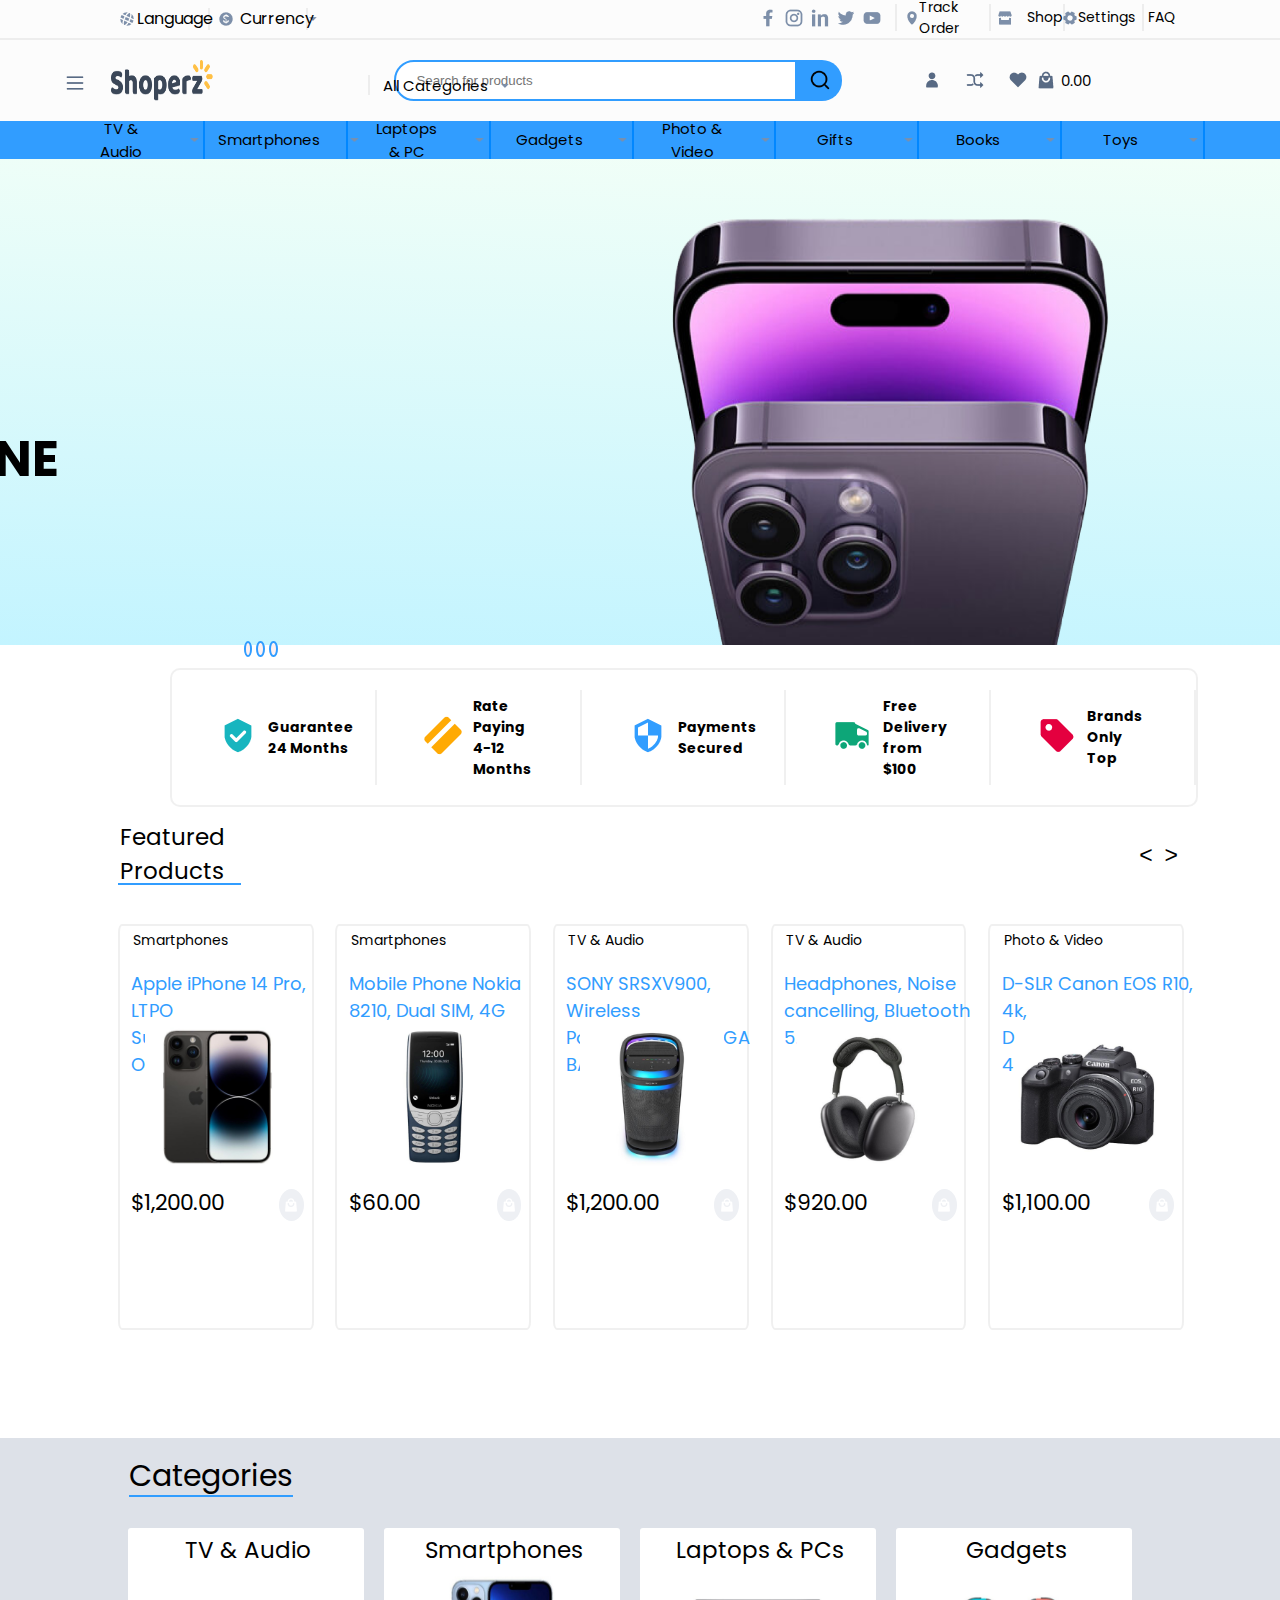
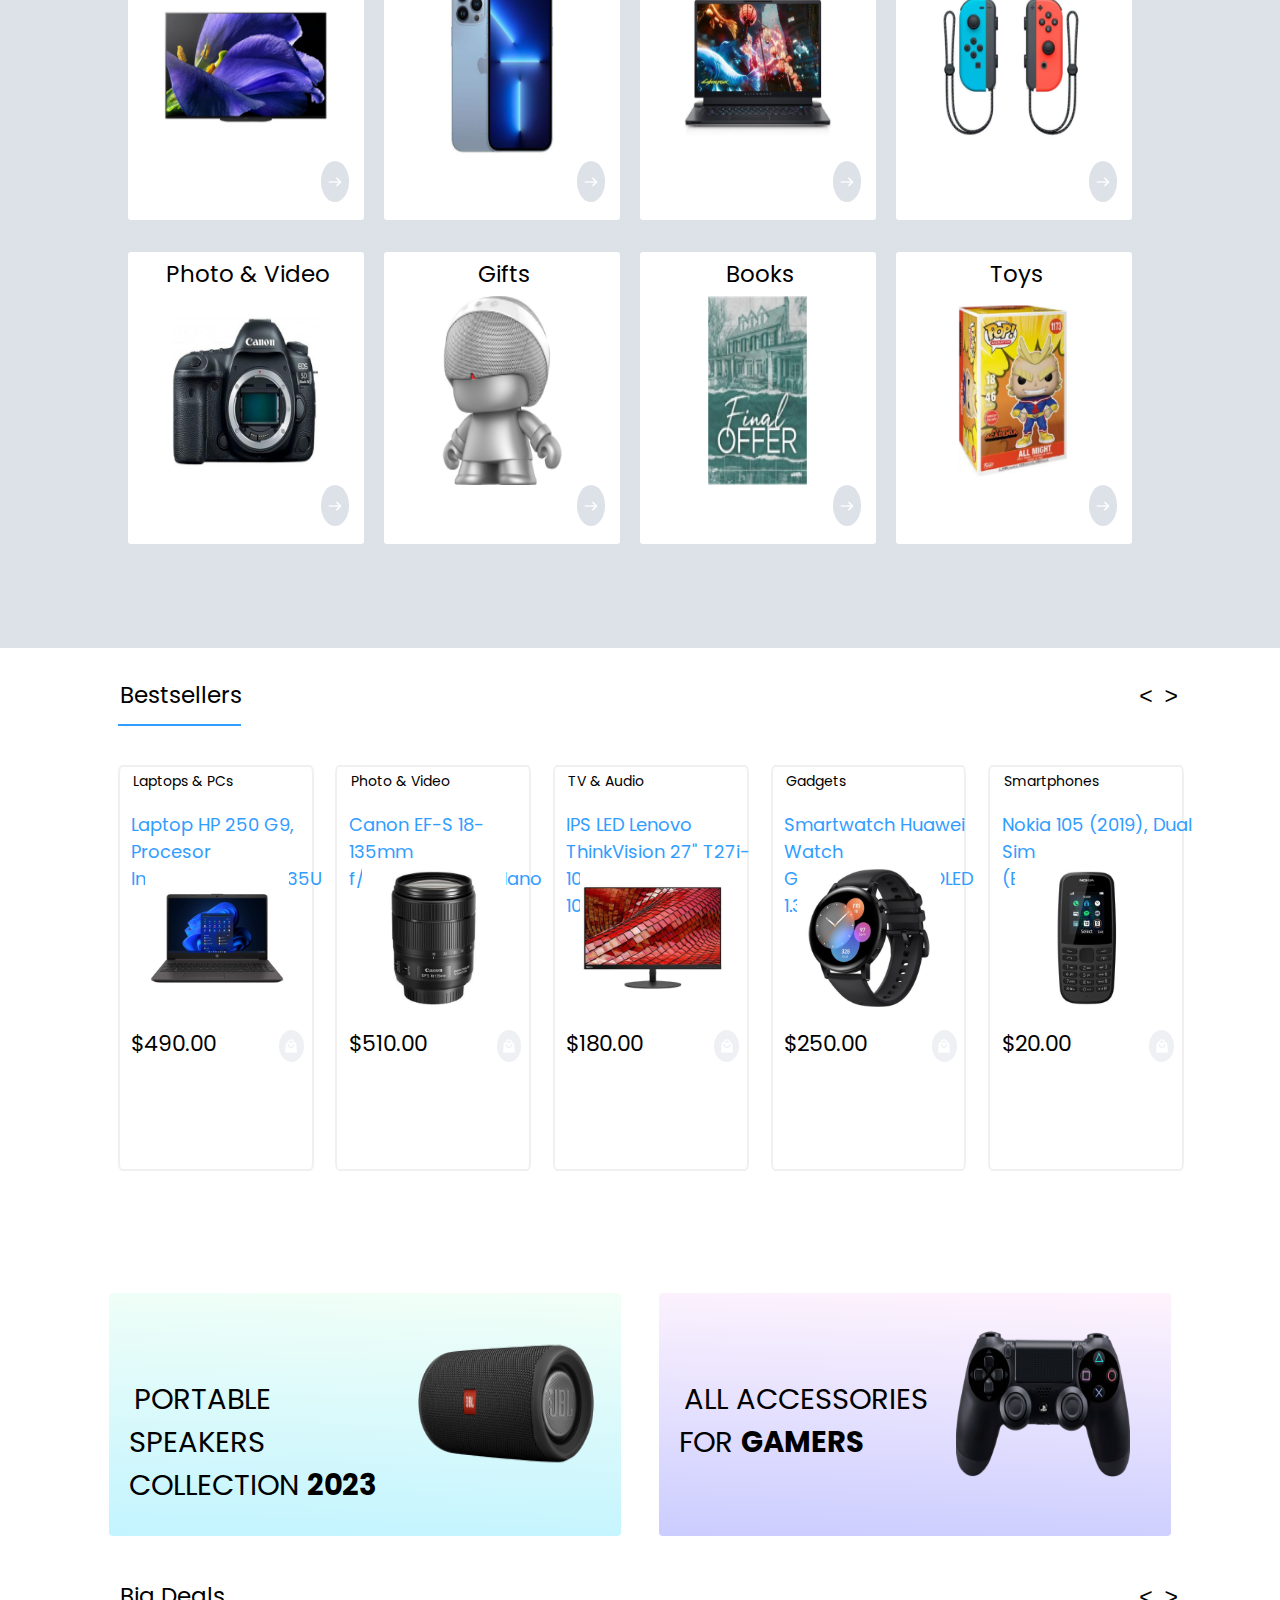
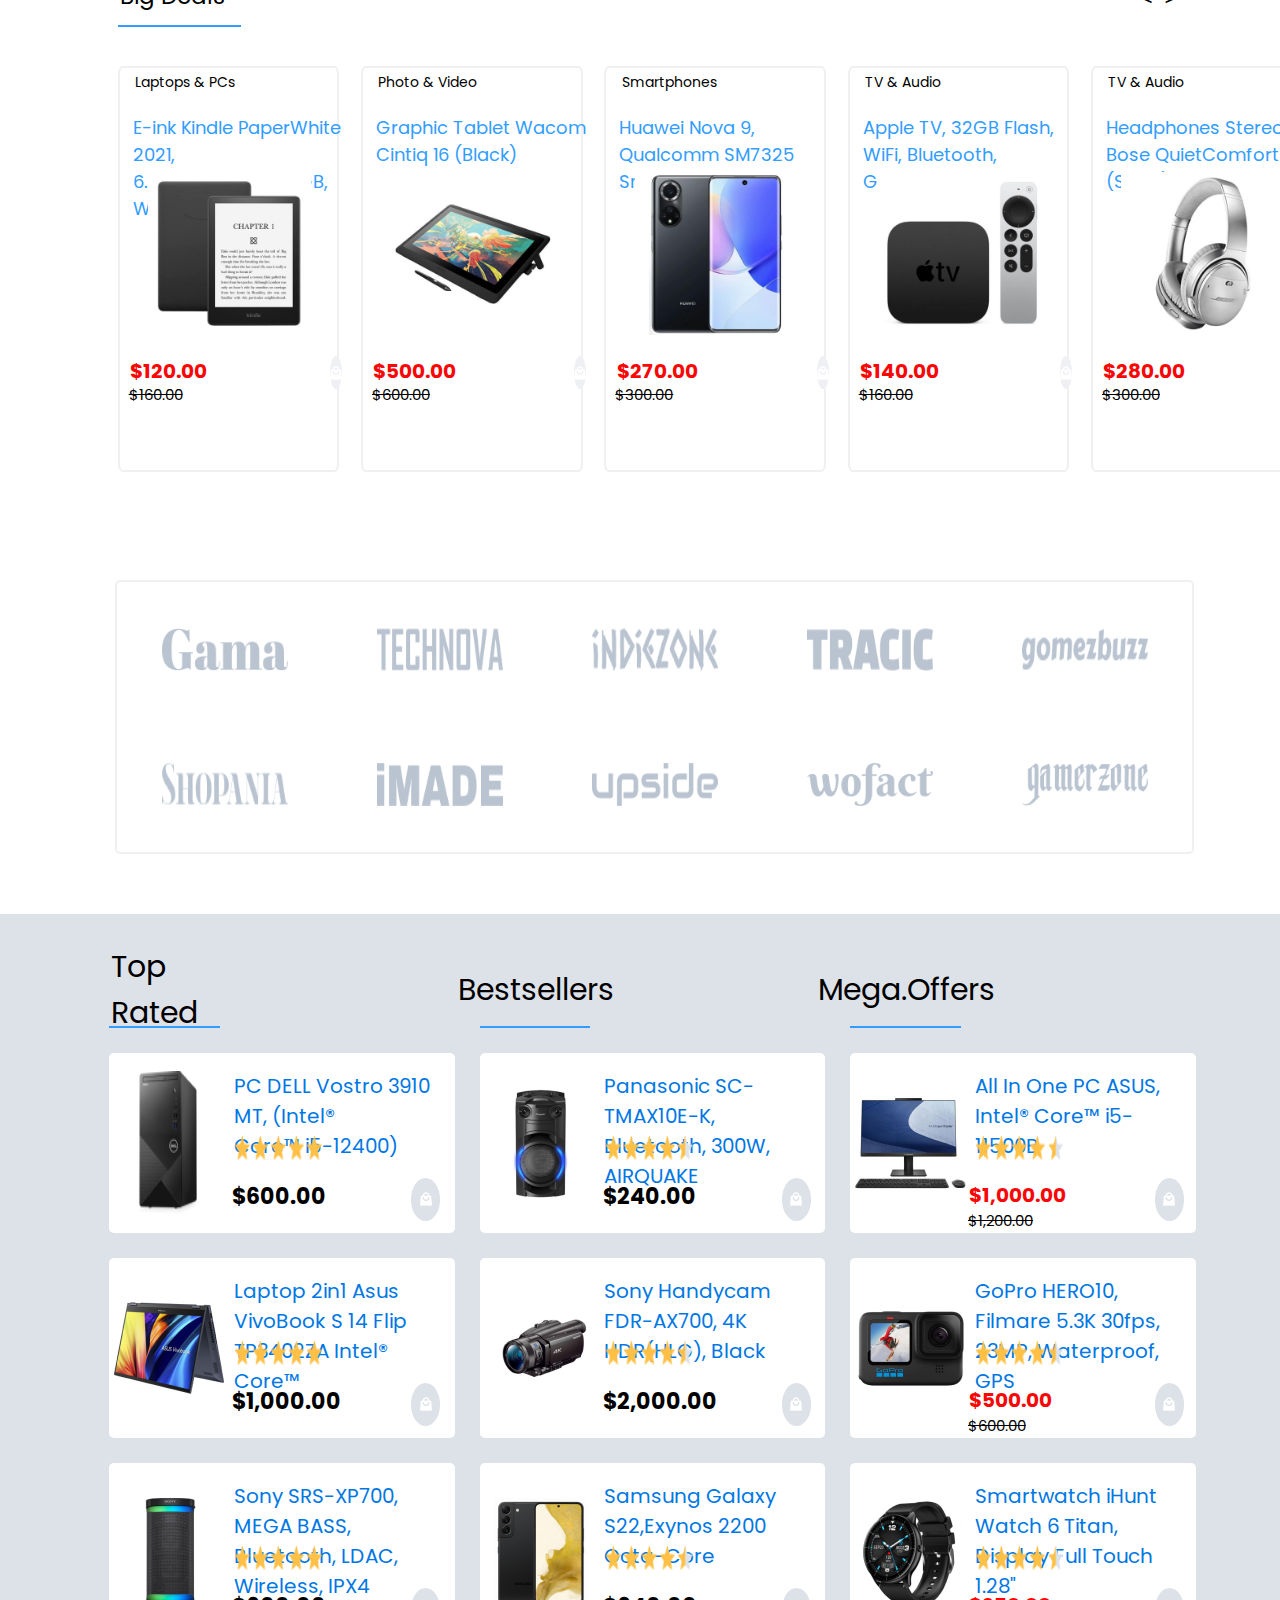
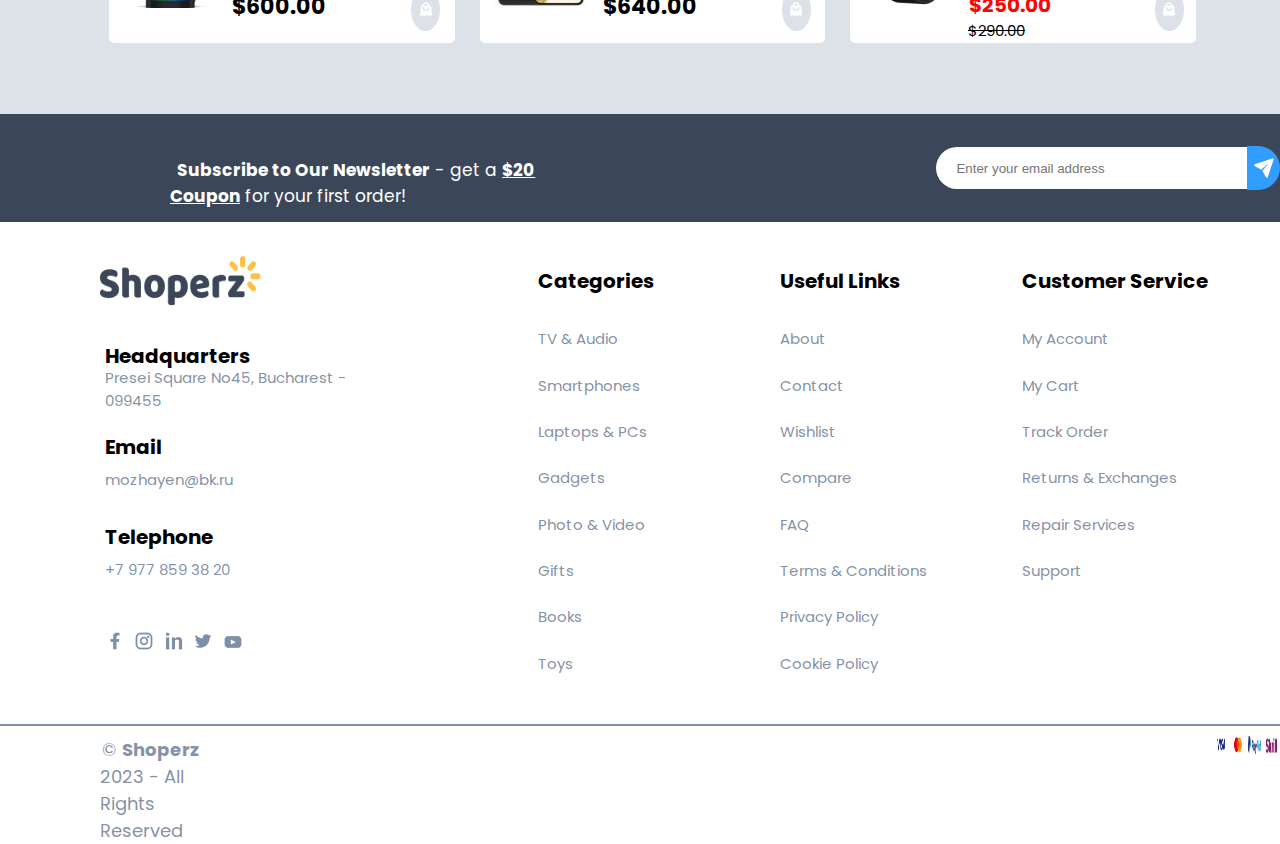
<file: main_page/index.html>
<!DOCTYPE html>
<html lang="en">
<head>
    <meta charset="UTF-8">
    <title>Shoperz</title>
    <base href="{{site.baseurl}}"/>
    <link rel="icon" type="image/png" href="Icon/Sh.jpeg ">
    <link rel="stylesheet" href="main_page.css">
    <script src="test.js"></script>

</head>
<body>
<div class="up_div"   >
    <div class="top_header">
        <div class="Frame20">
            <div class="Language">
                <div class="Icon">
                    <img src="icon bar up/planet.png" height="14" width="14"/></div>
                <div class="Frame22">
                    <div class="dropdown">
                        <button  class="dropbtn"><span id="Language">Language</span></button>
                        <div class="dropdown-content">
                            <a href="#">RU</a>
                            <a href="#">EN</a>
                        </div>
                    </div>

                </div>
                <div class="Icon">
                    <img src="Icon/down arrow.png" height="4" width="8"/>
                </div>
            </div>
            <div class="Currency">
            <div class="Frame22">
                <div class="Icon">
                    <img src="icon bar up/dolor.png" height="14" width="14"/></div>
                <div class="dropdown">
                    <button class="dropbtn"><span id="Currency">Currency</span></button>
                    <div class="dropdown-content">
                        <a href="#">RUB</a>
                        <a href="#">USD</a>
                    </div>
            </div>
            </div>
                <div class="Icon">
                    <img src="Icon/down%20arrow.png" height="4" width="8"/>
                </div>
            </div>
        </div>
        <div class="Frame21">
            <div class="Social_links">
                <div class="social_buttons"><div class="Icon"><img src="icon bar up/Fasebook.png" height="18" width="10"/></div></div>
                <div class="social_buttons"><div class="Icon"><img src="icon bar up/Inst.png" height="18" width="18"/></div></div>
                <div class="social_buttons"><div class="Icon"><img src="icon bar up/in.png" height="18" width="18"/></div></div>
                <div class="social_buttons"><div class="Icon"><img src="icon bar up/Tvit.png" height="14" width="18"/></div></div>
                <div class="social_buttons"><div class="Icon"><img src="icon bar up/YouTube.png" height="12" width="18"/></div></div>
            </div>
            <div class="transparent_top_bar_buttons">
                <img src="icon bar up/place.png" height="14" width="10"/>
                <span class="text_up">Track Order</span>
            </div>
            <div id="Shop" class="transparent_top_bar_buttons">
                <img src="icon bar up/Shop.png" height="14" width="14"/>
                <a href="http://localhost:63342/shop/catalog_page/catalog_page.html?_ijt=jnl8ktd6muokuu0rtskat0glud&_ij_reload=RELOAD_ON_SAVE"> <span  class="text_up">Shop</span></a>
            </div>
            <div id="Settings" class="transparent_top_bar_buttons">
                <img src="icon bar up/Settings.png" height="14" width="14"/>
                <span class="text_up">Settings</span>
            </div>
            <div id="FAQ" class="transparent_top_bar_buttons">
                <span class="text_up">FAQ</span>
            </div>
        </div>
    </div>
    <div class="Header">
        <div class="Frame10">
            <div class="icon_menu">
                <div class="icon">
                    <img src="Icon/Union.png" height="14" width="18"/></div>
                </div>
            <div class="Logo">
                <img src="Icon/Shoperz.png" height="61" width="224"/></div>
        </div>
        <div class="search_field">
            <form id="input_field" method="post" onsubmit="return checkForm(this)">
                <input type="text" name="search" id="search_field" placeholder="Search for products">
                <a href="http://localhost:63342/shop/catalog_page/catalog_page.html?_ijt=jnl8ktd6muokuu0rtskat0glud&_ij_reload=RELOAD_ON_SAVE"><button type="button" name="submit" id="search_id1"><img src="Icon/magnifier.png" height="22" width="22"/></button></a>

            </form>
            <div class="input_Categories">
                <div class="input_Categories_text"><span>All Categories</span></div>
               <img src="Icon/down%20arrow.png" height="4" width="8"/>
            </div>
            </div>
        <div class="Frame60">
            <a href="http://localhost:63342/shop/login_page.html?_ijt=ig5b6617pv57bhf3e3aa4i0949&_ij_reload=RELOAD_ON_SAVE"><div class="icon_menu"><img src="icon_menu/Man.png" height="16" width="12"/></div></a>
            <div class="icon_menu"><img src="icon_menu/arrows.png" height="16" width="18"/></div>
            <div class="icon_menu"><img src="icon_menu/heart.png" height="16" width="18"/></div>
            <div  class="icon_menu">
                <img src="icon_menu/buy.png" height="18" width="16"/>
            <span>0.00</span>
            </div>
        </div>
    </div>
    <div class="Sub_header">
        <div class="links_and_link_buttons">
            <div class="dropdown">
                <button class="dropbtn"><div class="text">
                    <span>TV & Audio</span></div></button>
                <div class="dropdown-content">
                    <a href="#">Ссылка 1</a>
                    <a href="#">Ссылка 2</a>
                    <a href="#">Ссылка 3</a>
            </div>
            </div>
            <div class="Icon"><img src="Icon/down%20arrow.png" height="4" width="9"/></div>
        </div>
        <div class="links_and_link_buttons">
            <div class="dropdown">
                <button class="dropbtn"><div class="text"><span>Smartphones</span></div></button>
                <div class="dropdown-content">
                    <a href="#">Ссылка 1</a>
                    <a href="#">Ссылка 2</a>
                    <a href="#">Ссылка 3</a>
                </div>
        </div>
            <div class="Icon"><img src="Icon/down%20arrow.png" height="4" width="9"/></div></div>
        <div class="links_and_link_buttons">
            <div class="dropdown">
                <button class="dropbtn"><div class="text"><span>Laptops & PC</span></div></button>
                <div class="dropdown-content">
                    <a href="#">Ссылка 1</a>
                    <a href="#">Ссылка 2</a>
                    <a href="#">Ссылка 3</a>
                </div>
        </div>
            <div class="Icon"><img src="Icon/down%20arrow.png" height="4" width="9"/></div></div>
        <div class="links_and_link_buttons">
            <div class="dropdown">
                <button class="dropbtn"><div class="text"><span>Gadgets</span></div></button>
                <div class="dropdown-content">
                    <a href="#">Ссылка 1</a>
                    <a href="#">Ссылка 2</a>
                    <a href="#">Ссылка 3</a>
                </div>
        </div>
            <div class="Icon"><img src="Icon/down%20arrow.png" height="4" width="9"/></div></div>
        <div class="links_and_link_buttons">
            <div class="dropdown">
                <button class="dropbtn"><div class="text"><span>Photo & Video</span></div></button>
                <div class="dropdown-content">
                    <a href="#">Ссылка 1</a>
                    <a href="#">Ссылка 2</a>
                    <a href="#">Ссылка 3</a>
                </div>
        </div>
            <div class="Icon"><img src="Icon/down%20arrow.png" height="4" width="9"/></div></div>
        <div class="links_and_link_buttons">
            <div class="dropdown">
                <button class="dropbtn"><div class="text"><span>Gifts</span></div></button>
                <div class="dropdown-content">
                    <a href="#">Ссылка 1</a>
                    <a href="#">Ссылка 2</a>
                    <a href="#">Ссылка 3</a>
                </div>
        </div>
            <div class="Icon"><img src="Icon/down%20arrow.png" height="4" width="9"/></div></div>
        <div class="links_and_link_buttons">
            <div class="dropdown">
            <button class="dropbtn"><div class="text"><span>Books</span></div></button>
            <div class="dropdown-content">
                <a href="#">Ссылка 1</a>
                <a href="#">Ссылка 2</a>
                <a href="#">Ссылка 3</a>
            </div>
        </div>
            <div class="Icon"><img src="Icon/down%20arrow.png" height="4" width="9"/></div></div>
        <div class="links_and_link_buttons">
            <div class="dropdown">
                <button class="dropbtn"><div class="text"><span>Toys</span></div></button>
                <div class="dropdown-content">
                    <a href="#">Ссылка 1</a>
                    <a href="#">Ссылка 2</a>
                    <a href="#">Ссылка 3</a>
                </div>
        </div>
            <div class="Icon"><img src="Icon/down%20arrow.png" height="4" width="9"/></div></div>
    </div>
    <div class="Slider">
        <div class="Slider_text">
            <span class="text_sliad">NEW <b>NAMPHONE</b> <br> RELEASE THIS FALL</span>
        </div>
        <div class="Slide_dots">
            <div class="Rectangle10"></div>
            <div class="Rectangle10"></div>
            <div class="Rectangle10"></div>
        </div>
        <div class="Frame5">
            <img src="Icon/iph%201.png" height="100%" width="100%"/></div>
    </div>
</div>
<div class="Shop_Features_v1">
    <div class="Shop_Feature_01">
        <div class="Icons">
            <div class="icons"><img src="Icon/check.png" height="35" width="28"/></div>
        </div>
        <div class="Frame40">
            <h4 class="text">Guarantee <br>24 Months</h4>
        </div>
    </div>
    <div class="Shop_Feature_01"> <div class="Icons">
        <div class="icons"><img src="Icon/map.png" height="39" width="38"/></div>
    </div>
        <div class="Frame40">
            <h4 class="text">Rate  Paying<br> 4-12 Months</h4>
        </div></div>
    <div class="Shop_Feature_01"> <div class="Icons">
        <div class="icons"><img src="Icon/Check%20.png" height="35" width="28"/></div>
    </div>
        <div class="Frame40">
            <h4 class="text">Payments Secured</h4>
        </div></div>
    <div class="Shop_Feature_01"> <div class="Icons">
        <div class="icons"><img src="Icon/Car.png" height="27" width="34"/></div>
    </div>
        <div class="Frame40">
            <h4 class="text">Free Delivery from $100</h4>
        </div></div>
    <div class="Shop_Feature_01"> <div class="Icons">
        <div class="icons"><img src="Icon/tag.png" height="33" width="34"/></div>
    </div>
        <div class="Frame40">
            <h4 class="text">Brands <br>Only Top</h4>
        </div></div>
</div>
<div class="Featured_products_01">
    <div class="Title_v1">
    <div class="Frame51"><span >Featured Products</span></div>
    <div class="Frame52">
        <button><</button>
        <button>> </button>
    </div>
</div>
    <div class="Frame50">
        <div class="Product_card_v1">
            <div class="Frame53"><span>Smartphones</span></div>
            <div class="Product_card_title"><a  href="" target="_blank">Apple iPhone 14 Pro, LTPO <br>Super Retina XDR OLED 6.1</a></div>
            <div class="prodcut_photos"><img src="Icon/iPhon.jpeg" height="100%" /></div>
            <div class="Price_and_add_to_cart">
                <div class="cost">
                    <span>$1,200.00</span>
                </div>
                <div class="icon"><img src="Icon/Package.png" height="14" width="12"/></div>
            </div>
        </div>
        <div class="Product_card_v1">
            <div class="Frame53"><span>Smartphones</span></div>
            <div class="Product_card_title"><a  href="" target="_blank">Mobile Phone Nokia 8210, Dual SIM, 4G</a></div>
            <div class="prodcut_photos"><img src="Icon/Mobile%20Phone%20Nokia%208210,%20Dual%20SIM,%204G.png" height="100%"/></div>
            <div class="Price_and_add_to_cart">
                <div class="cost">
                    <span>$60.00</span>
                </div>
                <div class="icon"><img src="Icon/Package.png" height="14" width="12"/></div>
            </div>
        </div>
        <div class="Product_card_v1"> <div class="Frame53"><span>TV & Audio</span></div>
            <div class="Product_card_title"><a  href="" target="_blank">SONY SRSXV900, Wireless<br> Party Speaker, MEGA BASS</a></div>
            <div class="prodcut_photos"><img src="Icon/SONY%20SRSXV900,%20Wireless%20Party%20Speaker,%20MEGA%20BASS.png" height="200" width="200"/></div>
            <div class="Price_and_add_to_cart">
                <div class="cost">
                    <span>$1,200.00</span>
                </div>
                <div class="icon"><img src="Icon/Package.png" height="14" width="12"/></div>
            </div></div>
        <div class="Product_card_v1"> <div class="Frame53"><span>TV & Audio</span></div>
            <div class="Product_card_title"><a  href="" target="_blank">Headphones, Noise <br> cancelling, Bluetooth 5.0</a></div>
            <div class="prodcut_photos"><img src="Icon/Headphones,%20Noise%20cancelling,%20Bluetooth%205.0%20.png" height="200" width="200"/></div>
            <div class="Price_and_add_to_cart">
                <div class="cost">
                    <span>$920.00</span>
                </div>
                <div class="icon"><img src="Icon/Package.png" height="14" width="12"/></div>
            </div></div>
        <div class="Product_card_v1"> <div class="Frame53"><span>Photo & Video</span></div>
            <div class="Product_card_title"><a  href="" target="_blank">D-SLR Canon EOS R10, 4k,<br> DIGIC X, RF-S 18-45mm</a></div>
            <div class="prodcut_photos"><img src="Icon/D-SLR%20Canon%20EOS%20R10,%204k,%20DIGIC%20X,%20RF-S%2018-45mm.png" height="200" width="200"/></div>
            <div class="Price_and_add_to_cart">
                <div class="cost">
                    <span>$1,100.00</span>
                </div>
                <div class="icon"><img src="Icon/Package.png" height="14" width="12"/></div>
            </div></div>
    </div>
</div>
<div class="centre_div">
    <div class="Title_Categories">
        <span>Categories</span>
    </div>
    <div class="menu_Categories">
        <div class="up_Category">
            <div class="Category_card_v1">
                <div class="Frame_Name">
                    <span>TV & Audio</span>
                </div>
                <div class="category_photos"><img src="Icon/TV%20&%20Audio.png" height="100%" width="100%"/></div>
                <div class="Icon_buttons"><img src="Icon/arrow.png" height="10" width="14"/></div>
            </div>
            <div class="Category_card_v1">
                <div class="Frame_Name">
                <span>Smartphones</span>
            </div>
                <div class="category_photos"><img src="Icon/Smartphones.png" height="100%" width="90%" /></div>
                <div class="Icon_buttons"><img src="Icon/arrow.png" height="10" width="14"/></div></div>
            <div class="Category_card_v1">
                <div class="Frame_Name">
                    <span>Laptops & PCs</span>
                </div>
                <div class="category_photos"><img src="Icon/Laptops%20&%20PCs.png" height="100%" width="90%"/></div>
                <div class="Icon_buttons"><img src="Icon/arrow.png" height="10" width="14"/></div>
            </div>
            <div class="Category_card_v1">
                <div class="Frame_Name">
                    <span>Gadgets</span>
                </div>
                <div class="category_photos"><img src="Icon/Gadgets.png" height="100%" width="100%"/></div>
                <div class="Icon_buttons"><img src="Icon/arrow.png" height="10" width="14"/></div>
            </div>
        </div>
        <div class="bottom_Category">
            <div class="Category_card_v1">
                <div class="Frame_Name">
                    <span>Photo & Video</span>
                </div>
                <div class="category_photos"><img src="Icon/Photo%20&%20Video.png" height="100%" width="90%"/></div>
                <div class="Icon_buttons"><img src="Icon/arrow.png" height="10" width="14"/></div>
            </div>
            <div class="Category_card_v1">
                <div class="Frame_Name">
                    <span>Gifts</span>
                </div>
                <div class="category_photos"><img src="Icon/Gifts.png" height="100%" width="80%"/></div>
                <div class="Icon_buttons"><img src="Icon/arrow.png" height="10" width="14"/></div>
            </div>
            <div class="Category_card_v1">
                <div class="Frame_Name">
                    <span>Books</span>
                </div>
                <div class="category_photos"><img src="Icon/Books2.png" height="100%" width="60%"/></div>
                <div class="Icon_buttons"><img src="Icon/arrow.png" height="10" width="14"/></div>
            </div>
            <div class="Category_card_v1">
                <div class="Frame_Name">
                    <span>Toys</span>
                </div>
                <div class="category_photos"><img src="Icon/Toys.png" height="100%" width="95%"/></div>
                <div class="Icon_buttons"><img src="Icon/arrow.png" height="10" width="14"/></div>
            </div>
        </div>
    </div>
</div>
<div class="Featured_products_01">
    <div class="Title_v1">
        <div class="Frame51">
            <span >Bestsellers</span>
        </div>
        <div class="Frame52">
            <button><</button>
            <button>> </button>
        </div>
    </div>
    <div class="Frame50">
        <div class="Product_card_v1">
            <div class="Frame53"><span>Laptops & PCs</span></div>
            <div class="Product_card_title"><a  href="" target="_blank">Laptop HP 250 G9, Procesor <br>Intel® Core™ i5-1235U</a></div>
            <div class="prodcut_photos"><img src="Icon/Laptop%20HP%20250%20G9,%20Procesor%20Intel®%20Core™%20i5-1235U.png" height="100%" width="100%"/></div>
            <div class="Price_and_add_to_cart">
                <div class="cost">
                    <span>$490.00</span>
                </div>
                <div class="icon"><img src="Icon/Package.png" height="14" width="12"/></div>
            </div>
        </div>
        <div class="Product_card_v1">
            <div class="Frame53"><span>Photo & Video</span></div>
            <div class="Product_card_title"><a  href="" target="_blank">Canon EF-S 18-135mm<br> f/3.5-5.6 IS USM Nano</a></div>
            <div class="prodcut_photos"><img src="Icon/Canon%20EF-S%2018-135mm%20f3.5-5.6%20IS%20USM%20Nano.png" height="100%" width="100%"/></div>
            <div class="Price_and_add_to_cart">
                <div class="cost">
                    <span>$510.00</span>
                </div>
                <div class="icon"><img src="Icon/Package.png" height="14" width="12"/></div>
            </div>
        </div>
        <div class="Product_card_v1"> <div class="Frame53"><span>TV & Audio</span></div>
            <div class="Product_card_title"><a  href="" target="_blank">IPS LED Lenovo ThinkVision 27" T27i-10, Full HD (1920 x 1080)</a></div>
            <div class="prodcut_photos"><img src="Icon/IPS%20LED%20Lenovo%20ThinkVision%20.png" height="100%" width="100%"/></div>
            <div class="Price_and_add_to_cart">
                <div class="cost">
                    <span>$180.00</span>
                </div>
                <div class="icon"><img src="Icon/Package.png" height="14" width="12"/></div>
            </div></div>
        <div class="Product_card_v1"> <div class="Frame53"><span>Gadgets</span></div>
            <div class="Product_card_title"><a  href="" target="_blank">Smartwatch Huawei Watch <br> GT 3, Display AMOLED 1.32"</a></div>
            <div class="prodcut_photos"><img src="Icon/Smartwatch%20Huawei%20Watch%20.png" height="200" width="200"/></div>
            <div class="Price_and_add_to_cart">
                <div class="cost">
                    <span>$250.00</span>
                </div>
                <div class="icon"><img src="Icon/Package.png" height="14" width="12"/></div>
            </div></div>
        <div class="Product_card_v1"> <div class="Frame53"><span>Smartphones</span></div>
            <div class="Product_card_title"><a  href="" target="_blank">Nokia 105 (2019), Dual Sim <br>(Black)</a></div>
            <div class="prodcut_photos"><img src="Icon/Nokia%20105%20(2019),%20Dual%20Sim%20(Black).png" height="100%" width="100%"/></div>
            <div class="Price_and_add_to_cart">
                <div class="cost">
                    <span>$20.00</span>
                </div>
                <div class="icon"><img src="Icon/Package.png" height="14" width="12"/></div>
            </div></div>
    </div>
</div>
<div class="col_banner">
    <div class="left_banner">
        <div class="text_banner">
            <span>PORTABLE SPEAKERS<br> COLLECTION <b>2023</b></span>
        </div>
        <div class="img_banner">
            <img src="Icon/JBL-Audio-Speakers-PNG-Background-Image%201.png" height="100%" width="100%"/>
        </div>
    </div>
    <div class="right_banner">
        <div class="text_banner">
            <span>ALL ACCESSORIES <br>FOR <b>GAMERS</b></span>
        </div>
        <div class="img_banner"><img src="Icon/ds4_controller%201.png" height="100%" width="85%"/></div>
    </div>
</div>
<div class="Featured_products_01">
    <div class="Title_v1">
        <div class="Frame51">
            <span >Big Deals</span>
        </div>
        <div class="Frame52">
            <button><</button>
            <button>> </button>
        </div>
    </div>
    <div class="Frame50">
        <div class="Product_card_v1">
            <div class="Frame53"><span>Laptops & PCs</span></div>
            <div class="Product_card_title"><a  href="" target="_blank">E-ink Kindle PaperWhite 2021,<br> 6.8", Waterproof, 8GB, Wi-Fi</a></div>
            <div class="prodcut_photos"><img src="Icon/E-ink%20Kindle%20PaperWhite%202021.png" height="100%" width="100%"/></div>
            <div class="Price_and_add_to_cart_Big_Deals">
                <div class="price">
                <div class="price_discount">
                    <span><b>$120.00</b></span>
                </div>
                <div class="cost_Big_Deals">
                    <span>$160.00</span>
                </div>
                </div>
                <div class="icon"><img src="Icon/Package.png" height="14" width="12"/></div>
            </div>
        </div>
        <div class="Product_card_v1">
            <div class="Frame53"><span>Photo & Video</span></div>
            <div class="Product_card_title"><a  href="" target="_blank">Graphic Tablet Wacom <br> Cintiq 16 (Black)</a></div>
            <div class="prodcut_photos"><img src="Icon/Graphic%20Tablet%20Wacom%20Cintiq%2016.png" height="100%" width="100%"/></div>
            <div class="Price_and_add_to_cart_Big_Deals">
                <div class="price">
                    <div class="price_discount">
                        <span><b>$500.00</b></span>
                    </div>
                    <div class="cost_Big_Deals">
                        <span>$600.00</span>
                    </div>
                </div>
                <div class="icon">
                    <img src="Icon/Package.png" height="14" width="12"/></div>
            </div>
        </div>
        <div class="Product_card_v1"> <div class="Frame53"><span>Smartphones</span></div>
            <div class="Product_card_title"><a  href="" target="_blank">Huawei Nova 9, Qualcomm SM7325 Snapdragon 778G,</a></div>
            <div class="prodcut_photos"><img src="Icon/Huawei%20Nova%209.png" height="100%" width="100%"/></div>
            <div class="Price_and_add_to_cart_Big_Deals">
                <div class="price">
                    <div class="price_discount">
                        <span><b>$270.00</b></span>
                    </div>
                    <div class="cost_Big_Deals">
                        <span>$300.00</span>
                    </div>
                </div>
                <div class="icon"><img src="Icon/Package.png" height="14" width="12"/></div>
            </div>
        </div>
        <div class="Product_card_v1"> <div class="Frame53"><span>TV & Audio</span></div>
            <div class="Product_card_title"><a  href="" target="_blank">Apple TV, 32GB Flash, WiFi, Bluetooth, Generation 5, 1080p</a></div>
            <div class="prodcut_photos"><img src="Icon/Apple%20TV%2032GB%20Flash%20WiFi.png" height="200" width="200"/></div>
            <div class="Price_and_add_to_cart_Big_Deals">
                <div class="price">
                    <div class="price_discount">
                        <span><b>$140.00</b></span>
                    </div>
                    <div class="cost_Big_Deals">
                        <span>$160.00</span>
                    </div>
                </div>
                <div class="icon"><img src="Icon/Package.png" height="14" width="12"/></div>
            </div>
        </div>
        <div class="Product_card_v1"> <div class="Frame53"><span>TV & Audio</span></div>
            <div class="Product_card_title"><a  href="" target="_blank">Headphones Stereo Bose QuietComfort 35 II (Silver)</a></div>
            <div class="prodcut_photos"><img src="Icon/Headphones%20Stereo%20Bose%20QuietComfort%2035%20.png" height="200" width="200"/></div>
            <div class="Price_and_add_to_cart_Big_Deals">
                <div class="price">
                    <div class="price_discount">
                        <span><b>$280.00</b></span>
                    </div>
                    <div class="cost_Big_Deals">
                        <span>$300.00</span>
                    </div>
                </div>
                <div class="icon"><img src="Icon/Package.png" height="14" width="12"/></div>
            </div>
        </div>
    </div>
</div>
<div class="partners"   >
    <div class="partners_up">
        <div class="partners_settings_img">
            <div class="partners_img"><img src="Icon/Gama.png" height="100%" width="100%"/></div>
        </div>
        <div class="partners_settings_img">
            <div class="partners_img"><img src="Icon/TECHNOVA.png" height="100%" width="100%"/></div>
        </div>
        <div class="partners_settings_img">
            <div class="partners_img"><img src="Icon/indiezone.png" height="100%" width="100%"/></div>
        </div>
        <div class="partners_settings_img">
            <div class="partners_img"><img src="Icon/TRACIC.png" height="100%" width="100%"/></div>
        </div>
        <div class="partners_settings_img">
            <div class="partners_img"><img src="Icon/gomezbuzz.png" height="100%" width="100%"/></div>
        </div>
    </div>
    <div class="partners_botton">
        <div class="partners_settings_img">
            <div class="partners_img"><img src="Icon/Shopania.png" height="100%" width="100%"/></div>
        </div>
        <div class="partners_settings_img">
            <div class="partners_img"><img src="Icon/iMADE.png" height="100%" width="100%"/></div>
        </div>
        <div class="partners_settings_img">
            <div class="partners_img"><img src="Icon/upside.png" height="100%" width="100%"/></div>
        </div>
        <div class="partners_settings_img">
            <div class="partners_img"><img src="Icon/wofact.png" height="100%" width="100%"/></div>
        </div>
        <div class="partners_settings_img">
            <div class="partners_img"><img src="Icon/gamerzone.png" height="100%" width="100%"/></div>
        </div>

    </div>
</div>
<div class="Product_lists">
    <div class="selection_class">
        <div class="name_Class">
            <div class="text_name"><span>Top Rated</span></div>
        </div>
        <div class="products_Class">
            <div class="products">
                <div class="products_left">
                    <img src="Icon/PC%20DELL%20Vostro%203910%20MT.png" height="100%" width="100%"/>
                </div>
                <div class="products_right">
                    <div class="Product_card_title2">
                        <a href="">PC DELL Vostro 3910 MT, (Intel®<br> Core™ i5-12400)</a>
                    </div>
                    <div class="Rating">
                        <div class="star"><img src="Icon/star.png" height="85%" width="85%"/></div>
                        <div class="star"><img src="Icon/star.png" height="85%" width="85%"/></div>
                        <div class="star"><img src="Icon/star.png" height="85%" width="85%"/></div>
                        <div class="star"><img src="Icon/star.png" height="85%" width="85%"/></div>
                        <div class="star"><img src="Icon/star.png" height="85%" width="85%"/></div>
                    </div>
                    <div class="Price_and_add_to_cart2">
                        <div class="cost">
                            <span><b>$600.00</b></span>
                        </div>
                        <div class="icon"><img src="Icon/Package.png" height="14" width="12"/></div>
                    </div>
                </div>
            </div>
        </div>
        <div class="products_Class">
            <div class="products">
                <div class="products_left">
                    <img src="Icon/Laptop%202in1%20Asus%20VivoBook%20S%2014%20Flip%20TP3402ZA%20Intel.png" height="111" width="111"/>
                </div>
                <div class="products_right">
                    <div class="Product_card_title2">
                        <a href="">Laptop 2in1 Asus VivoBook S 14 Flip TP3402ZA Intel® Core™</a>
                    </div>
                    <div class="Rating">
                        <div class="star"><img src="Icon/star.png" height="85%" width="85%"/></div>
                        <div class="star"><img src="Icon/star.png" height="85%" width="85%"/></div>
                        <div class="star"><img src="Icon/star.png" height="85%" width="85%"/></div>
                        <div class="star"><img src="Icon/star.png" height="85%" width="85%"/></div>
                        <div class="star"><img src="Icon/star.png" height="85%" width="85%"/></div>
                    </div>
                    <div class="Price_and_add_to_cart2">
                        <div class="cost">
                            <span><b>$1,000.00</b></span>
                        </div>
                        <div class="icon"><img src="Icon/Package.png" height="14" width="12"/></div>
                    </div>
                </div>
            </div>
        </div>
        <div class="products_Class">
            <div class="products">
                <div class="products_left">
                    <img src="Icon/Sony%20SRS-XP700%20MEGA%20.png" height="111" width="111"/>
                </div>
                <div class="products_right">
                    <div class="Product_card_title2">
                        <a href="">Sony SRS-XP700, MEGA BASS, Bluetooth, LDAC, Wireless, IPX4</a>
                    </div>
                    <div class="Rating">
                        <div class="star"><img src="Icon/star.png" height="85%" width="85%"/></div>
                        <div class="star"><img src="Icon/star.png" height="85%" width="85%"/></div>
                        <div class="star"><img src="Icon/star.png" height="85%" width="85%"/></div>
                        <div class="star"><img src="Icon/star.png" height="85%" width="85%"/></div>
                        <div class="star"><img src="Icon/star.png" height="85%" width="85%"/></div>
                    </div>
                    <div class="Price_and_add_to_cart2">
                        <div class="cost">
                            <span><b>$600.00</b></span>
                        </div>
                        <div class="icon"><img src="Icon/Package.png" height="14" width="12"/></div>
                    </div>
                </div>
            </div>
        </div>
    </div>
    <div class="selection_class">
        <div class="name_Class">
            <div class="text_name"><span>Bestsellers</span></div>
        </div>
        <div class="products_Class">
            <div class="products">
                <div class="products_left">
                    <img src="Icon/Panasonic%20SC-TMAX10E-K,%20Bluetooth,%20300W,%20AIRQUAKE.png" height="111" width="111"/>
                </div>
                <div class="products_right">
                    <div class="Product_card_title2">
                        <a href="">Panasonic SC-TMAX10E-K, Bluetooth, 300W, AIRQUAKE</a>
                    </div>
                    <div class="Rating">
                        <div class="star"><img src="Icon/star.png" height="85%" width="85%"/></div>
                        <div class="star"><img src="Icon/star.png" height="85%" width="85%"/></div>
                        <div class="star"><img src="Icon/star.png" height="85%" width="85%"/></div>
                        <div class="star"><img src="Icon/star.png" height="85%" width="85%"/></div>
                        <div class="star"><img src="Icon/star2.png" height="85%" width="85%"/></div>
                    </div>
                    <div class="Price_and_add_to_cart2">
                        <div class="cost">
                            <span><b>$240.00</b></span>
                        </div>
                        <div class="icon"><img src="Icon/Package.png" height="14" width="12"/></div>
                    </div>
                </div>
            </div>
        </div>
        <div class="products_Class">
            <div class="products">
                <div class="products_left">
                    <img src="Icon/Sony%20Handycam%20FDR-AX700,%204K%20HDR(HLG),%20Black.png" height="111" width="111"/>
                </div>
                <div class="products_right">
                    <div class="Product_card_title2">
                        <a href="">Sony Handycam FDR-AX700, 4K HDR(HLG), Black</a>
                    </div>
                    <div class="Rating">
                        <div class="star"><img src="Icon/star.png" height="85%" width="85%"/></div>
                        <div class="star"><img src="Icon/star.png" height="85%" width="85%"/></div>
                        <div class="star"><img src="Icon/star.png" height="85%" width="85%"/></div>
                        <div class="star"><img src="Icon/star.png" height="85%" width="85%"/></div>
                        <div class="star"><img src="Icon/star2.png" height="85%" width="85%"/></div>
                    </div>
                    <div class="Price_and_add_to_cart2">
                        <div class="cost">
                            <span><b>$2,000.00</b></span>
                        </div>
                        <div class="icon"><img src="Icon/Package.png" height="14" width="12"/></div>
                    </div>
                </div>
            </div>
        </div>
        <div class="products_Class">
            <div class="products">
                <div class="products_left">
                    <img src="Icon/Samsung%20Galaxy%20S22,Exynos%202200%20Octa-Core.png" height="111" width="111"/>
                </div>
                <div class="products_right">
                    <div class="Product_card_title2">
                        <a href="">Samsung Galaxy S22,Exynos 2200 Octa-Core</a>
                    </div>
                    <div class="Rating">
                        <div class="star"><img src="Icon/star.png" height="85%" width="85%"/></div>
                        <div class="star"><img src="Icon/star.png" height="85%" width="85%"/></div>
                        <div class="star"><img src="Icon/star.png" height="85%" width="85%"/></div>
                        <div class="star"><img src="Icon/star.png" height="85%" width="85%"/></div>
                        <div class="star"><img src="Icon/star2.png" height="85%" width="85%"/></div>
                    </div>
                    <div class="Price_and_add_to_cart2">
                        <div class="cost">
                            <span><b>$640.00</b></span>
                        </div>
                        <div class="icon"><img src="Icon/Package.png" height="14" width="12"/></div>
                    </div>
                </div>
            </div>
        </div>
    </div>
    <div class="selection_class">
        <div class="name_Class">
            <div class="text_name"><span>Mega.Offers</span></div>
        </div>
        <div class="products_Class">
            <div class="products">
                <div class="products_left">
                    <img src="Icon/All%20In%20One%20PC%20ASUS,%20Intel®%20Core™%20i5-11500B.png" height="111" width="111"/>
                </div>
                <div class="products_right">
                    <div class="Product_card_title2">
                        <a href="">All In One PC ASUS, Intel® Core™ i5-11500B</a>
                    </div>
                    <div class="Rating">
                        <div class="star"><img src="Icon/star.png" height="85%" width="85%"/></div>
                        <div class="star"><img src="Icon/star.png" height="85%" width="85%"/></div>
                        <div class="star"><img src="Icon/star.png" height="85%" width="85%"/></div>
                        <div class="star"><img src="Icon/star.png" height="85%" width="85%"/></div>
                        <div class="star"><img src="Icon/star2.png" height="85%" width="85%"/></div>
                    </div>
                    <div class="Price_and_add_to_cart2">
                        <div class="price">
                            <div class="price_discount">
                                <span><b>$1,000.00</b></span>
                            </div>
                            <div class="cost_Big_Deals">
                                <span>$1,200.00</span>
                            </div>
                        </div>
                        <div class="icon"><img src="Icon/Package.png" height="14" width="12"/></div>
                    </div>
                </div>
            </div>
        </div>
        <div class="products_Class">
            <div class="products">
                <div class="products_left">
                    <img src="Icon/GoPro%20HERO10,%20Filmare%205.3K%2030fps,%2023MP,%20Waterproof,%20GPS.png" height="111" width="111"/>
                </div>
                <div class="products_right">
                    <div class="Product_card_title2">
                        <a href="">GoPro HERO10, Filmare 5.3K 30fps, 23MP, Waterproof, GPS</a>
                    </div>
                    <div class="Rating">
                        <div class="star"><img src="Icon/star.png" height="85%" width="85%"/></div>
                        <div class="star"><img src="Icon/star.png" height="85%" width="85%"/></div>
                        <div class="star"><img src="Icon/star.png" height="85%" width="85%"/></div>
                        <div class="star"><img src="Icon/star.png" height="85%" width="85%"/></div>
                        <div class="star"><img src="Icon/star2.png" height="85%" width="85%"/></div>
                    </div>
                    <div class="Price_and_add_to_cart2">
                        <div class="price">
                            <div class="price_discount">
                                <span><b>$500.00</b></span>
                            </div>
                            <div class="cost_Big_Deals">
                                <span>$600.00</span>
                            </div>
                        </div>
                        <div class="icon"><img src="Icon/Package.png" height="14" width="12"/></div>
                    </div>
                </div>
            </div>
        </div>
        <div class="products_Class">
            <div class="products">
                <div class="products_left">
                    <img src="Icon/Smartwatch%20iHunt%20Watch%206%20Titan.png" height="111" width="111"/>
                </div>
                <div class="products_right">
                    <div class="Product_card_title2">
                        <a href="">Smartwatch iHunt Watch 6 Titan, Display Full Touch 1.28"</a>
                    </div>
                    <div class="Rating">
                        <div class="star"><img src="Icon/star.png" height="85%" width="85%"/></div>
                        <div class="star"><img src="Icon/star.png" height="85%" width="85%"/></div>
                        <div class="star"><img src="Icon/star.png" height="85%" width="85%"/></div>
                        <div class="star"><img src="Icon/star.png" height="85%" width="85%"/></div>
                        <div class="star"><img src="Icon/star2.png" height="85%" width="85%"/></div>
                    </div>
                    <div class="Price_and_add_to_cart2">
                        <div class="price">
                            <div class="price_discount">
                                <span><b>$250.00</b></span>
                            </div>
                            <div class="cost_Big_Deals">
                                <span>$290.00</span>
                            </div>
                        </div>
                        <div class="icon">
                            <img src="Icon/Package.png" height="14" width="12"/></div>
                    </div>
                </div>
            </div>
        </div>
    </div>
</div>
<div class="Newsletter_subscribe_bar">
    <div class="text2">
        <span><b>Subscribe to Our Newsletter</b>  -  get a <b><u>$20 Coupon</u></b> for your first order! </span>
    </div>
    <div class="Input_fields">
        <input type="text" id="email_address" placeholder="Enter your email address">
        <button><img src="Icon/plane.png" height="20" width="20"/></button>
    </div>
</div>
<div class="bottom">
    <div class="up_botton">
        <div class="footer_customer">
            <div class="Logo_botton">
                <img src="Icon/Shoperz.png" height="75%" width="42%"/></div>
            <div class="information_botton">
                <div class="information">
                    <div class="black_span">
                        <span><b>Headquarters</b></span>
                    </div>
                    <div class="thin_span">
                        <span>Presei Square No45, Bucharest - 099455</span>
                    </div>
                </div>
                <div class="information">
                    <div class="black_span">
                        <span><b>Email</b></span>
                    </div>
                    <div class="thin_span">
                        <span>mozhayen@bk.ru</span>
                    </div>
                </div>
                <div class="information">
                    <div class="black_span">
                        <span><b>Telephone</b></span>
                    </div>
                    <div class="thin_span">
                        <span>+7 977 859 38 20</span>
                    </div>
                </div>
                <div class="information">
                    <div class="Social_links2">
                        <div class="social_buttons"><div class="Icon2"><img src="icon bar up/Fasebook.png" height="18" width="10"/></div></div>
                        <div class="social_buttons"><div class="Icon2"><img src="icon bar up/Inst.png" height="18" width="18"/></div></div>
                        <div class="social_buttons"><div class="Icon2"><img src="icon bar up/in.png" height="18" width="18"/></div></div>
                        <div class="social_buttons"><div class="Icon2"><img src="icon bar up/Tvit.png" height="14" width="18"/></div></div>
                        <div class="social_buttons"><div class="Icon2"><img src="icon bar up/YouTube.png" height="12" width="18"/></div></div>
                    </div>
                </div>
            </div>
        </div>
        <div class="footer_customer_v1">
            <div class="black_span2">
                <span><b>Categories</b></span>
            </div>
            <div class="thin_span2"><span>TV & Audio</span></div>
            <div class="thin_span2"><span>Smartphones</span></div>
            <div class="thin_span2"><span>Laptops & PCs</span></div>
            <div class="thin_span2"><span>Gadgets</span></div>
            <div class="thin_span2"><span>Photo & Video</span></div>
            <div class="thin_span2"><span>Gifts</span></div>
            <div class="thin_span2"><span>Books</span></div>
            <div class="thin_span2"><span>Toys</span></div>
        </div>
        <div class="footer_customer_v1">
            <div class="black_span2">
                <span><b>Useful Links</b></span>
            </div>
            <div class="thin_span2"><span>About</span></div>
            <div class="thin_span2"><span>Contact</span></div>
            <div class="thin_span2"><span>Wishlist</span></div>
            <div class="thin_span2"><span>Compare</span></div>
            <div class="thin_span2"><span>FAQ</span></div>
            <div class="thin_span2"><span>Terms & Conditions</span></div>
            <div class="thin_span2"><span>Privacy Policy</span></div>
            <div class="thin_span2"><span>Cookie Policy</span></div>
        </div>
        <div class="footer_customer_v1">
            <div class="black_span2">
                <span><b>Customer Service</b></span>
            </div>
            <div class="thin_span2"><span>My Account</span></div>
            <div class="thin_span2"><span>My Cart</span></div>
            <div class="thin_span2"><span>Track Order</span></div>
            <div class="thin_span2"><span>Returns & Exchanges</span></div>
            <div class="thin_span2"><span>Repair Services</span></div>
            <div class="thin_span2"><span>Support</span></div>
        </div>
    </div>
    <div class="Bottom_footer">
        <div class="Shoperz">
            <span>© <b>Shoperz</b> 2023 - All Rights Reserved</span>
        </div>
        <div class="Payment_links">
            <div class="payment"><img src="Icon/Viza.png" height="100%" width="100%"/></div>
            <div class="payment"><img src="Icon/Group%201317.png" height="70%" width="50%"/></div>
            <div class="payment"><img src="Icon/paypal.png" height="80%" width="80%"/></div>
            <div class="payment"><img src="Icon/skril.png" height="70%" width="70%"/></div>
        </div>
    </div>
</div>
<div class="wdad"></div>
</body>
</html>
</file>
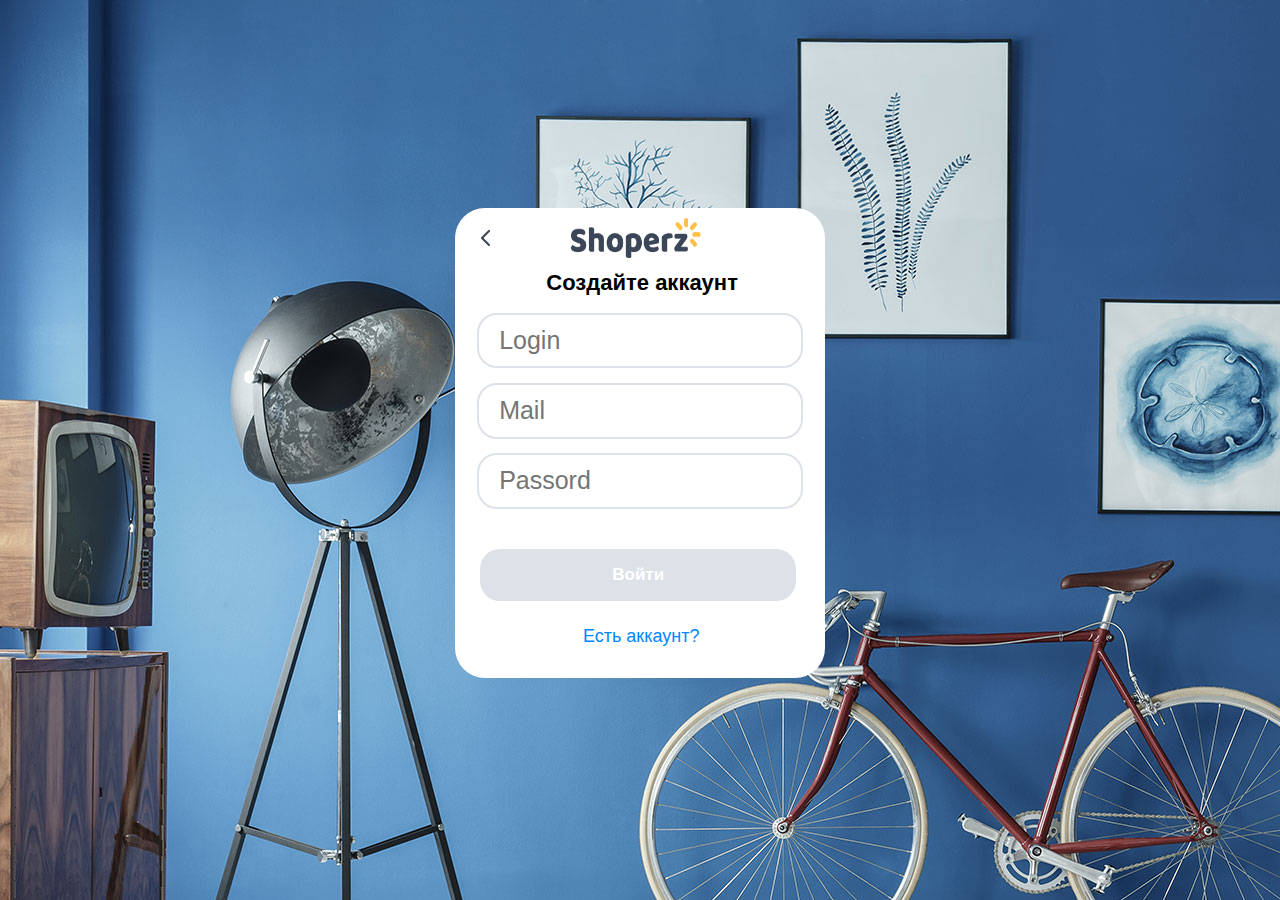
<file: Register_page/index.html>
<!DOCTYPE html>
<html lang="en">
<head>
    <base href="{{site.baseurl}}"/>
    <meta charset="UTF-8">
    <title>Shoperz</title>
    <link rel="icon" type="image/png" href="../main_page/Icon/Sh.jpeg">
    <link rel="stylesheet" href="Register_page.css">

</head>
<body>
<div class="Register_window">
    <div class="Reg_div">
        <a href="http://localhost:63342/shop/main_page/main_page.html?_ijt=9thuacomq35aq5q2cqgjqlelk8&_ij_reload=RELOAD_ON_SAVE"><div class="back_button"><img src="../login_page/icon_login/Back.png" height="18" width="11"/></div></a>
        <div class="logo"><img src="../login_page/icon_login/Shoperz%20black.png" height="40px" width="130"/></div>
    </div>
    <div class="Reg">
        <div class="up_div">
            <div class="text">
                <span><b>Создайте аккаунт</b></span>
            </div>
            <div class="input_div">
                <input type="text" id="login" placeholder="Login">
            </div>
            <div class="input_div">
                <input type="text" id="mail" placeholder="Mail">
            </div>
            <div class="input_div">
                <input type="password" id="password" placeholder="Passord">
            </div>
        </div>
        <div class="bottom_div">
            <div class="dummy"></div>
            <div class="button_login">
                <button id="button_log"><b>Войти</b></button>
            </div>
            <div class="log_in_using">
                <div class="text2">
                    <a href="http://localhost:63342/shop/login_page/login_page.html?_ijt=sjv70ngjap821kjpar766pslpt&_ij_reload=RELOAD_ON_SAVE"> <span>Есть аккаунт?</span></a>
                </div>
            </div>
        </div>

    </div>
    <div>
    <script src="Register_page.js"></script>
</body>
</html>
</file>
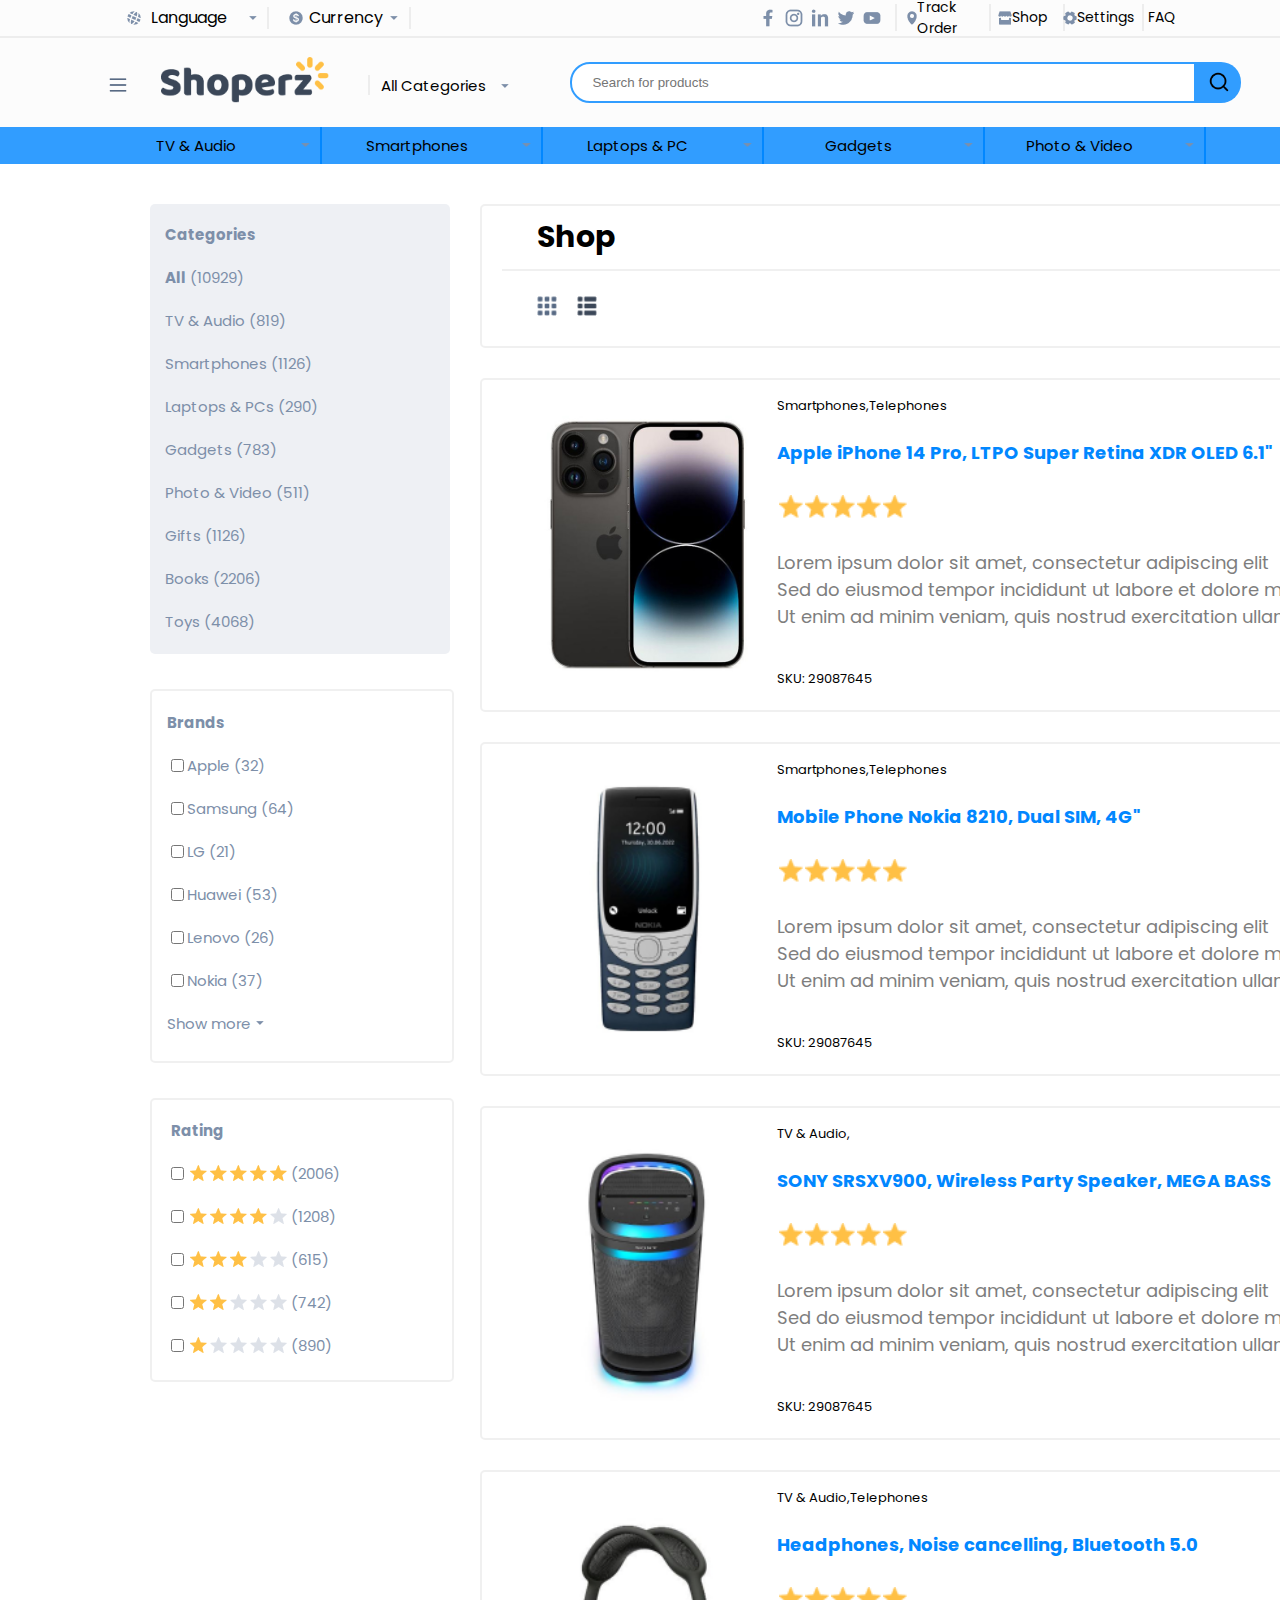
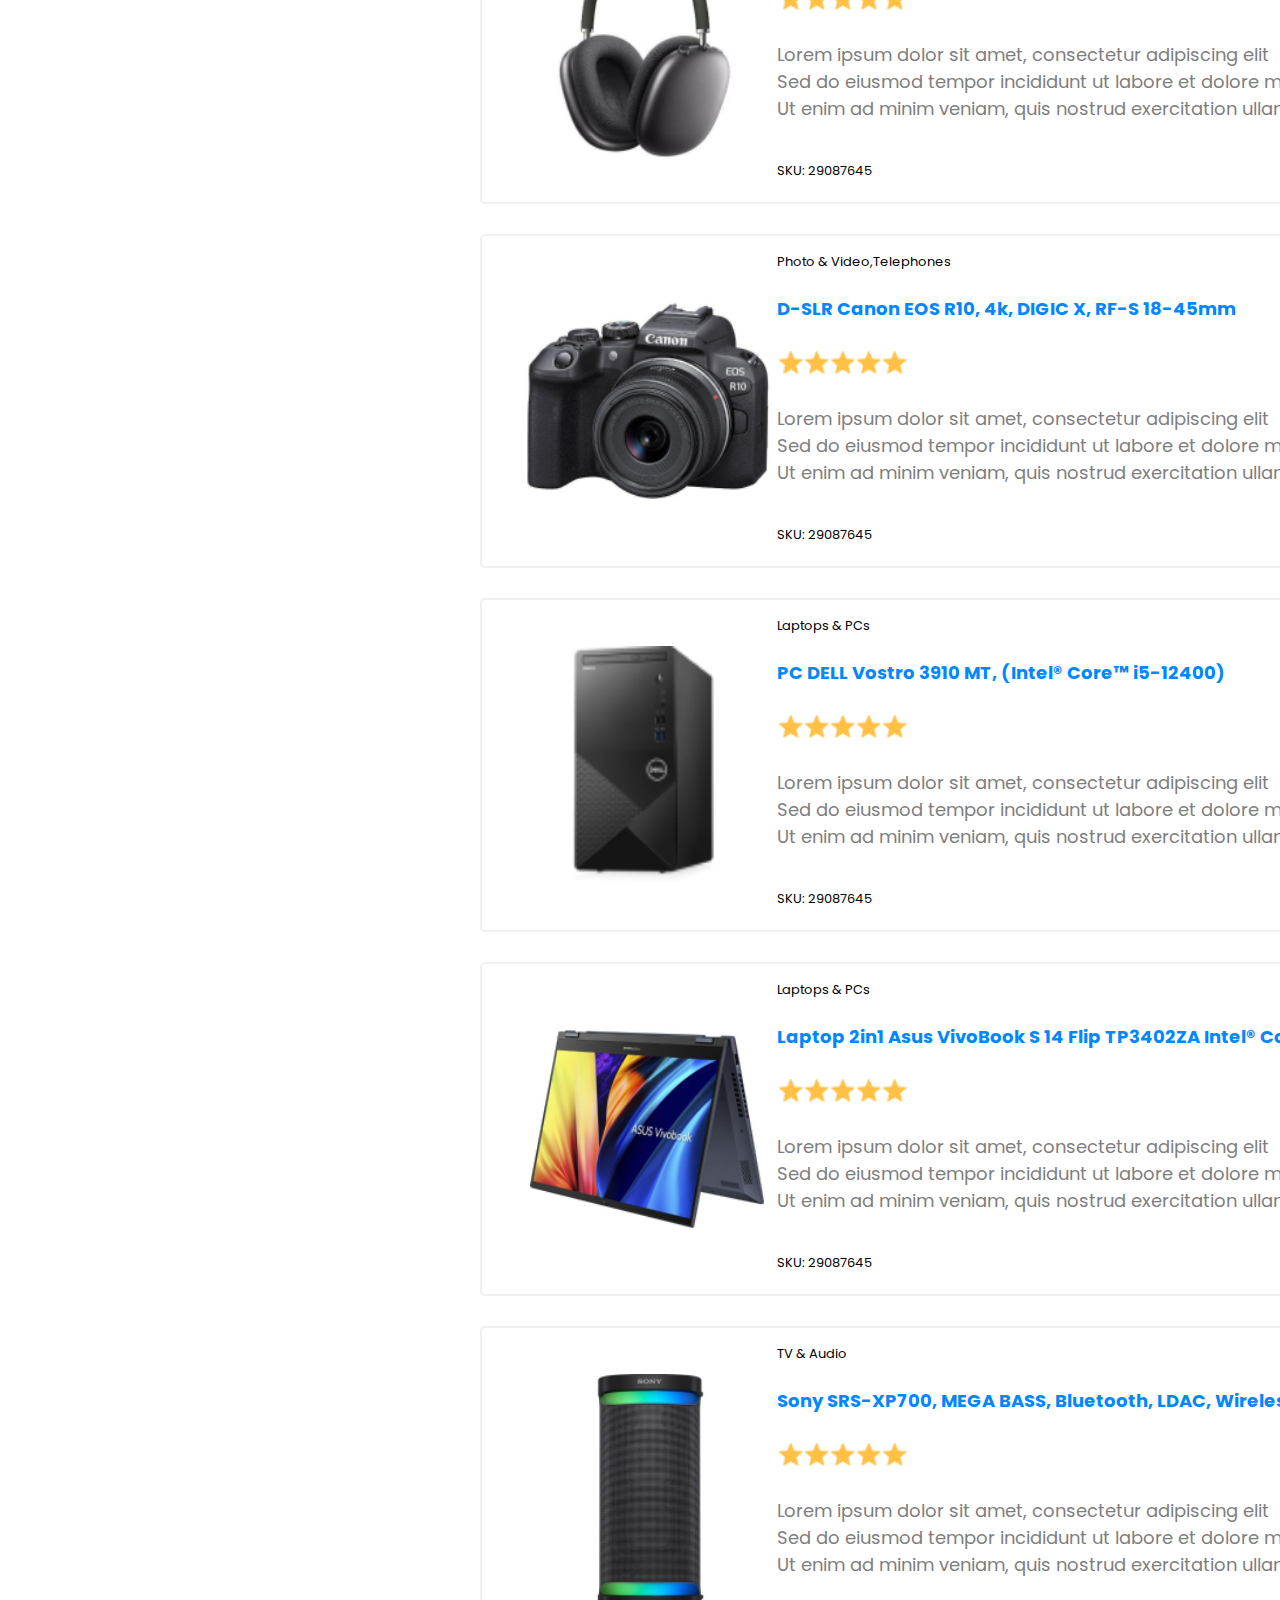
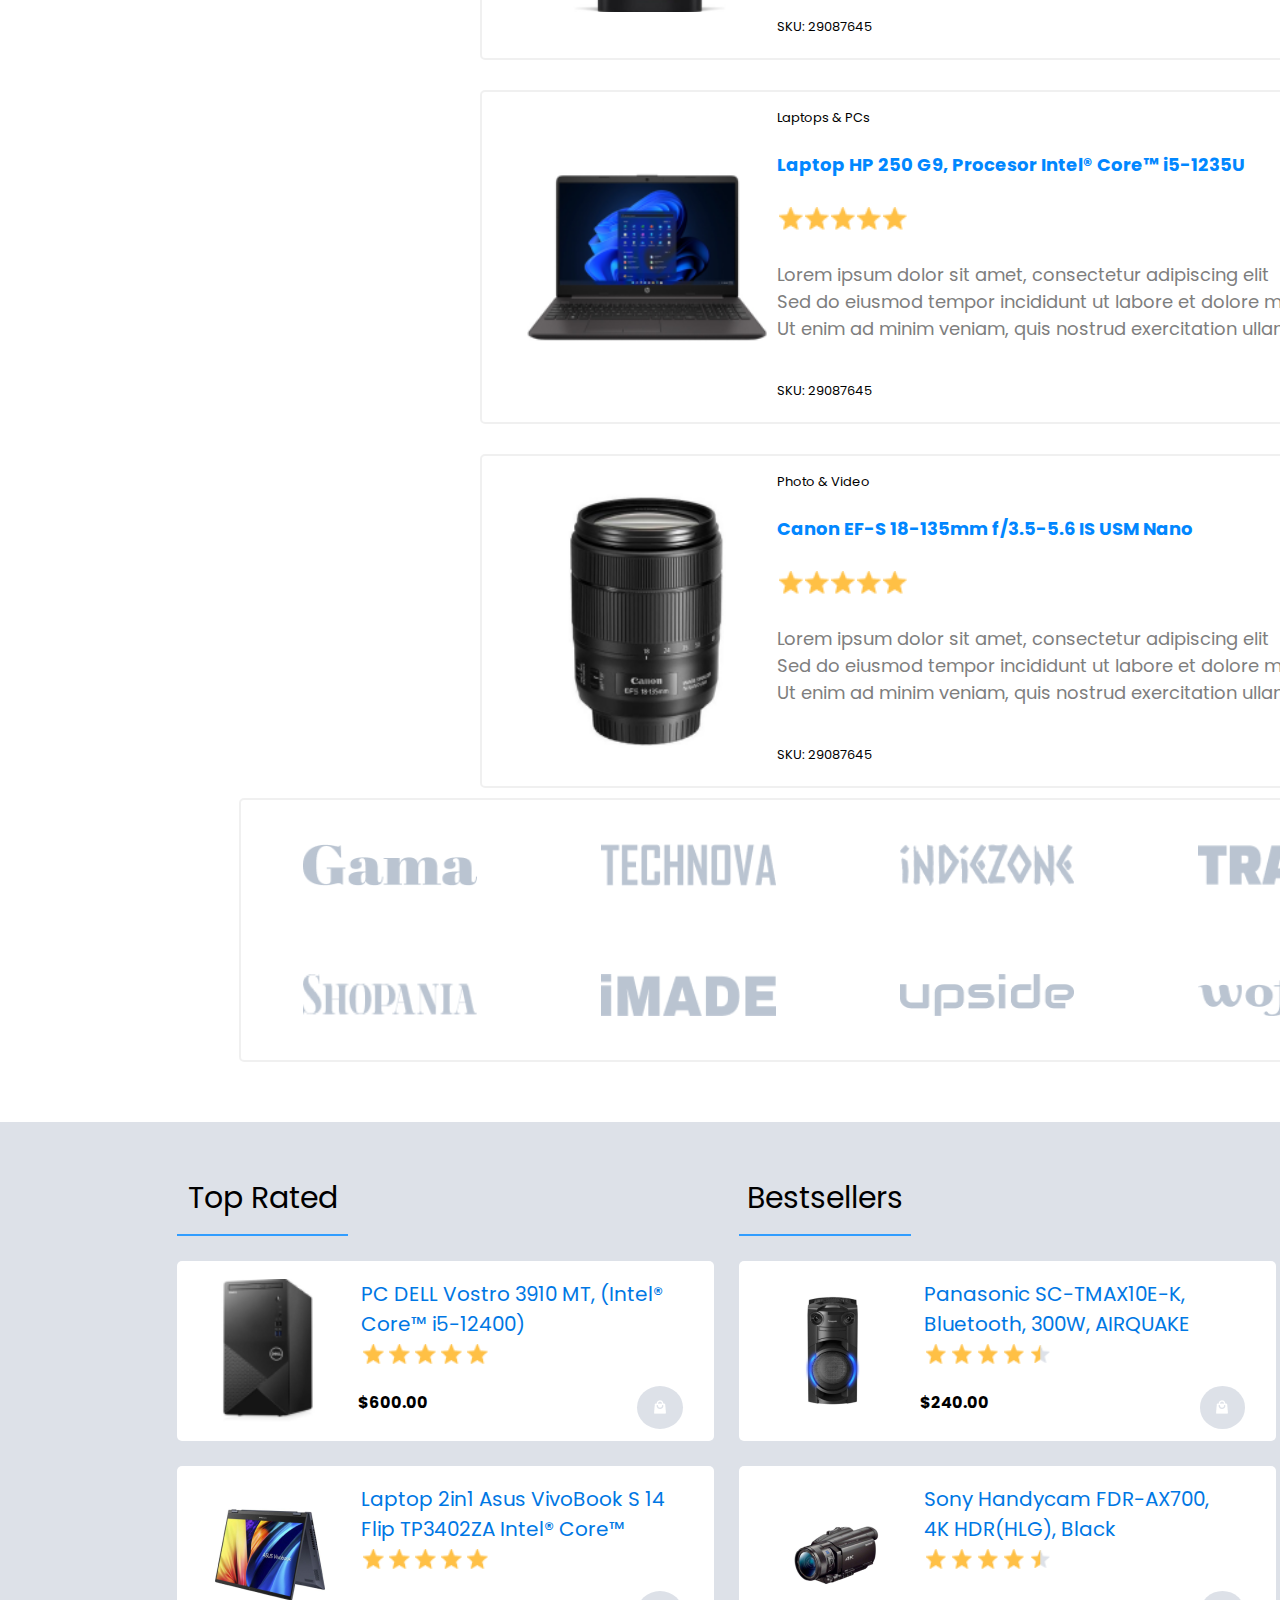
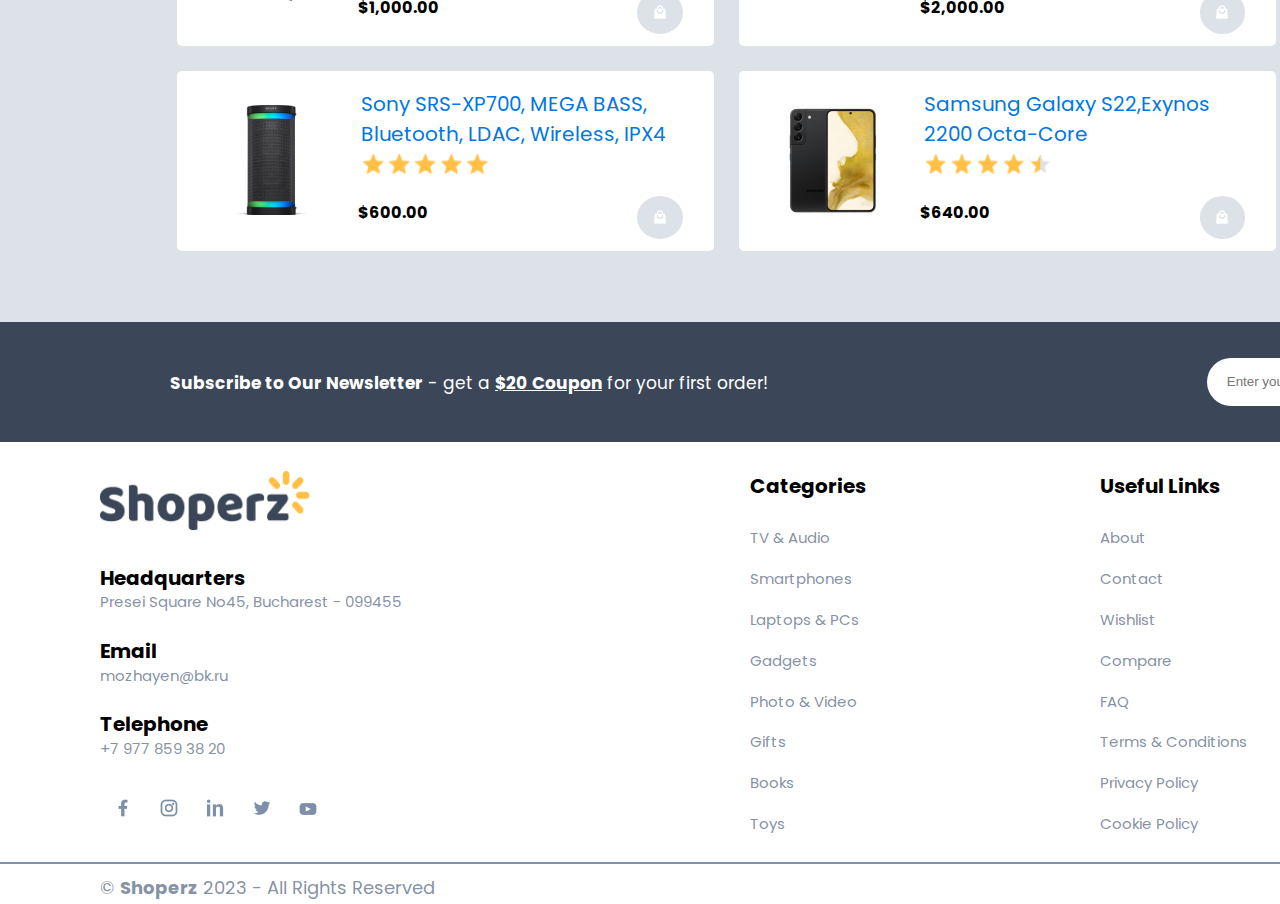
<file: catalog_page/catalog_page.html>
<!DOCTYPE html>
<html lang="en">
<head>
    <meta charset="UTF-8">
    <title>Shoperz</title>
    <link rel="icon" type="image/png" href="../main_page/Icon/Sh.jpeg ">

    <link rel="stylesheet" href="catalog_page.css">
    <script src="../main_page/test.js"></script>
    <script src="test catalog.js"></script>


</head>
<body>
<div class="up_div"   >
    <div class="top_header">
        <div class="Frame20">
            <div class="Language">
                <div class="Icon">
                    <img src="../main_page/icon bar up/planet.png" height="14" width="14"/></div>
                <div class="Frame22">
                    <div class="dropdown">
                        <button  class="dropbtn"><span id="Language">Language</span></button>
                        <div class="dropdown-content">
                            <a href="#">RU</a>
                            <a href="#">EN</a>
                        </div>
                    </div>

                </div>
                <div class="Icon">
                    <img src="../main_page/Icon/down arrow.png" height="4" width="8"/>
                </div>
            </div>
            <div class="Currency">
                <div class="Frame22">
                    <div class="Icon">
                        <img src="../main_page/icon bar up/dolor.png" height="14" width="14"/></div>
                    <div class="dropdown">
                        <button class="dropbtn"><span id="Currency">Currency</span></button>
                        <div class="dropdown-content">
                            <a href="#">RUB</a>
                            <a href="#">USD</a>
                        </div>
                    </div>
                </div>
                <div class="Icon">
                    <img src="../main_page/Icon/down arrow.png" height="4" width="8"/>
                </div>
            </div>
        </div>
        <div class="Frame21">
            <div class="Social_links">
                <div class="social_buttons"><div class="Icon"><img src="../main_page/icon bar up/Fasebook.png" height="18" width="10"/></div></div>
                <div class="social_buttons"><div class="Icon"><img src="../main_page/icon bar up/Inst.png" height="18" width="18"/></div></div>
                <div class="social_buttons"><div class="Icon"><img src="../main_page/icon bar up/in.png" height="18" width="18"/></div></div>
                <div class="social_buttons"><div class="Icon"><img src="../main_page/icon bar up/Tvit.png" height="14" width="18"/></div></div>
                <div class="social_buttons"><div class="Icon"><img src="../main_page/icon bar up/YouTube.png" height="12" width="18"/></div></div>
            </div>
            <div class="transparent_top_bar_buttons">
                <img src="../main_page/icon bar up/place.png" height="14" width="10"/>
                <span class="text_up">Track Order</span>
            </div>
            <div id="Shop" class="transparent_top_bar_buttons">
                <img src="../main_page/icon bar up/Shop.png" height="14" width="14"/>
                <span  class="text_up">Shop</span>
            </div>
            <div id="Settings" class="transparent_top_bar_buttons">
                <img src="../main_page/icon bar up/Settings.png" height="14" width="14"/>
                <span class="text_up">Settings</span>
            </div>
            <div id="FAQ" class="transparent_top_bar_buttons">
                <span class="text_up">FAQ</span>
            </div>
        </div>
    </div>
    <div class="Header">
        <div class="Frame10">
            <div class="icon_menu">
                <div class="icon">
                    <img src="../main_page/Icon/Union.png" height="14" width="18"/></div>
            </div>
            <div class="Logo">
                <a href="http://localhost:63342/shop/main_page/main_page.html?_ijt=95as97gpl0lc1mr6b8p7stml6v&_ij_reload=RELOAD_ON_SAVE"><img src="../main_page/Icon/Shoperz.png" height="61" width="224"/></a></div>
        </div>
        <div class="search_field">
            <form id="input_field" method="post" onsubmit="return checkForm(this)">
                <input type="text" name="search" id="search_field" placeholder="Search for products">
                <button type="submit" name="submit" id="search_id"><img src="../main_page/Icon/magnifier.png" height="22" width="22"/></button>
            </form>
            <div class="input_Categories">
                <div class="input_Categories_text"><span>All Categories</span></div>
                <img src="../main_page/Icon/down%20arrow.png" height="4" width="8"/>
            </div>
        </div>
        <div class="Frame60">
            <a href="http://localhost:63342/shop/login_page.html?_ijt=ig5b6617pv57bhf3e3aa4i0949&_ij_reload=RELOAD_ON_SAVE"><div class="icon_menu"><img src="../main_page/icon_menu/Man.png" height="16" width="12"/></div></a>
            <div class="icon_menu"><img src="../main_page/icon_menu/arrows.png" height="16" width="18"/></div>
            <div class="icon_menu"><img src="../main_page/icon_menu/heart.png" height="16" width="18"/></div>
            <div  class="icon_menu">
                <img src="../main_page/icon_menu/buy.png" height="18" width="16"/>
                <span>0.00</span>
            </div>
        </div>
    </div>
    <div class="Sub_header">
        <div class="links_and_link_buttons">
            <div class="dropdown">
                <button class="dropbtn"><div class="text">
                    <span>TV & Audio</span></div></button>
                <div class="dropdown-content">
                    <a href="#">Ссылка 1</a>
                    <a href="#">Ссылка 2</a>
                    <a href="#">Ссылка 3</a>
                </div>
            </div>
            <div class="Icon"><img src="../main_page/Icon/down%20arrow.png" height="4" width="9"/></div>
        </div>
        <div class="links_and_link_buttons">
            <div class="dropdown">
                <button class="dropbtn"><div class="text"><span>Smartphones</span></div></button>
                <div class="dropdown-content">
                    <a href="#">Ссылка 1</a>
                    <a href="#">Ссылка 2</a>
                    <a href="#">Ссылка 3</a>
                </div>
            </div>
            <div class="Icon"><img src="../main_page/Icon/down%20arrow.png" height="4" width="9"/></div></div>
        <div class="links_and_link_buttons">
            <div class="dropdown">
                <button class="dropbtn"><div class="text"><span>Laptops & PC</span></div></button>
                <div class="dropdown-content">
                    <a href="#">Ссылка 1</a>
                    <a href="#">Ссылка 2</a>
                    <a href="#">Ссылка 3</a>
                </div>
            </div>
            <div class="Icon"><img src="../main_page/Icon/down%20arrow.png" height="4" width="9"/></div></div>
        <div class="links_and_link_buttons">
            <div class="dropdown">
                <button class="dropbtn"><div class="text"><span>Gadgets</span></div></button>
                <div class="dropdown-content">
                    <a href="#">Ссылка 1</a>
                    <a href="#">Ссылка 2</a>
                    <a href="#">Ссылка 3</a>
                </div>
            </div>
            <div class="Icon"><img src="../main_page/Icon/down%20arrow.png" height="4" width="9"/></div></div>
        <div class="links_and_link_buttons">
            <div class="dropdown">
                <button class="dropbtn"><div class="text"><span>Photo & Video</span></div></button>
                <div class="dropdown-content">
                    <a href="#">Ссылка 1</a>
                    <a href="#">Ссылка 2</a>
                    <a href="#">Ссылка 3</a>
                </div>
            </div>
            <div class="Icon"><img src="../main_page/Icon/down%20arrow.png" height="4" width="9"/></div></div>
        <div class="links_and_link_buttons">
            <div class="dropdown">
                <button class="dropbtn"><div class="text"><span>Gifts</span></div></button>
                <div class="dropdown-content">
                    <a href="#">Ссылка 1</a>
                    <a href="#">Ссылка 2</a>
                    <a href="#">Ссылка 3</a>
                </div>
            </div>
            <div class="Icon"><img src="../main_page/Icon/down%20arrow.png" height="4" width="9"/></div></div>
        <div class="links_and_link_buttons">
            <div class="dropdown">
                <button class="dropbtn"><div class="text"><span>Books</span></div></button>
                <div class="dropdown-content">
                    <a href="#">Ссылка 1</a>
                    <a href="#">Ссылка 2</a>
                    <a href="#">Ссылка 3</a>
                </div>
            </div>
            <div class="Icon"><img src="../main_page/Icon/down%20arrow.png" height="4" width="9"/></div></div>
        <div class="links_and_link_buttons">
            <div class="dropdown">
                <button class="dropbtn"><div class="text"><span>Toys</span></div></button>
                <div class="dropdown-content">
                    <a href="#">Ссылка 1</a>
                    <a href="#">Ссылка 2</a>
                    <a href="#">Ссылка 3</a>
                </div>
            </div>
            <div class="Icon"><img src="../main_page/Icon/down%20arrow.png" height="4" width="9"/></div></div>
    </div>
    <div class="Categories_product">
    <div class="left_bar">
        <div class="Categories">
            <div class="dummy"></div>
            <div class="categories_text"><span><b>Categories</b></span></div>
            <div class="categories_text"><span><b>All</b>  (10929)</span></div>
            <div class="categories_text"><span>TV & Audio  (819)</span></div>
            <div class="categories_text"><span>Smartphones  (1126)</span></div>
            <div class="categories_text"><span>Laptops & PCs  (290)</span></div>
            <div class="categories_text"><span>Gadgets  (783)</span></div>
            <div class="categories_text"><span>Photo & Video  (511)</span></div>
            <div class="categories_text"><span>Gifts  (1126)</span></div>
            <div class="categories_text"><span>Books  (2206)</span></div>
            <div class="categories_text"><span>Toys  (4068)</span></div>
        </div>
        <div class="Brands">
            <div class="dummy"></div>
            <div class="Brands_text"><span><b>Brands</b></span></div>
            <div class="Brands_text"><input type="checkbox"><span>Apple  (32)</span></div>
            <div class="Brands_text"><input type="checkbox"><span>Samsung  (64)</span></div>
            <div class="Brands_text"><input type="checkbox"><span>LG  (21)</span></div>
            <div class="Brands_text"><input type="checkbox"><span>Huawei  (53)</span></div>
            <div class="Brands_text"><input type="checkbox"><span>Lenovo  (26)</span></div>
            <div class="Brands_text"><input type="checkbox"><span>Nokia  (37)</span></div>
            <div class="Brands_text"><span>Show more</span><img src="../main_page/Icon/down arrow.png" height="4" width="8"/></div>

        </div>
        <div class="Rating1">
            <div class="Reiting_star">
                <span><b>Rating</b></span></div>

            <div class="Reiting_star">
                <input type="checkbox" class="five" id="five">
                <img src="../main_page/Icon/star.png" height="17" width="17"/>
                <img src="../main_page/Icon/star.png" height="17" width="17"/>
                <img src="../main_page/Icon/star.png" height="17" width="17"/>
                <img src="../main_page/Icon/star.png" height="17" width="17"/>
                <img src="../main_page/Icon/star.png" height="17" width="17"/>
                <span>(2006)</span>
            </div>
            <div class="Reiting_star">
                <input type="checkbox" id="four">
                <img src="../main_page/Icon/star.png" height="17" width="17"/>
                <img src="../main_page/Icon/star.png" height="17" width="17"/>
                <img src="../main_page/Icon/star.png" height="17" width="17"/>
                <img src="../main_page/Icon/star.png" height="17" width="17"/>
                <img src="../main_page/Icon/star empty.png" height="16" width="17"/>
                <span>(1208)</span>
            </div>
            <div class="Reiting_star">
                <input type="checkbox">
                <img src="../main_page/Icon/star.png" height="17" width="17"/>
                <img src="../main_page/Icon/star.png" height="17" width="17"/>
                <img src="../main_page/Icon/star.png" height="17" width="17"/>
                <img src="../main_page/Icon/star empty.png" height="16" width="17"/>
                <img src="../main_page/Icon/star empty.png" height="16" width="17"/>
                <span>(615)</span>
            </div>
            <div class="Reiting_star">
                <input type="checkbox">
                <img src="../main_page/Icon/star.png" height="17" width="17"/>
                <img src="../main_page/Icon/star.png" height="17" width="17"/>
                <img src="../main_page/Icon/star empty.png" height="16" width="17"/>
                <img src="../main_page/Icon/star empty.png" height="16" width="17"/>
                <img src="../main_page/Icon/star empty.png" height="16" width="17"/>
                <span>(742)</span>
            </div>
            <div class="Reiting_star">
                <input type="checkbox">
                <img src="../main_page/Icon/star.png" height="17" width="17"/>
                <img src="../main_page/Icon/star empty.png" height="16" width="17"/>
                <img src="../main_page/Icon/star empty.png" height="16" width="17"/>
                <img src="../main_page/Icon/star empty.png" height="16" width="17"/>
                <img src="../main_page/Icon/star empty.png" height="16" width="17"/>
                <span>(890)</span>
            </div>


        </div>
    </div>
    <div class="Products">
        <div class="Page_shop">
            <div class="up">
                <div class="left_header"><span><b>Shop</b></span></div>
                <div class="right_header"><span>Showing <b>1-20</b> of <b>10929</b></span></div>
            </div>
            <div class="bottom1">
                <div class="icon_up_div">
                    <img src="icon catalog page/squares.png" height="20" width="20"/>
                    <img src="icon catalog page/squares and lines.png" height="20" width="20"/>
                </div>
                <div class="button_div">
                    <button>Default sorting
                        <img src="../main_page/Icon/down arrow.png" height="4" width="8"/>
                    </button>
                    <button>20 products/page
                        <img src="../main_page/Icon/down arrow.png" height="4" width="8"/>
                    </button>
                </div>
            </div>
        </div>
        <div class="Product Smartphones" >
            <div class="foto_product">
                <img src="../main_page/Icon/iPhon.jpeg" height="90%" width="100%"/>
            </div>
            <div class="description">
                <div class="category">
                    <span>Smartphones,</span>
                    <span>Telephones</span>
                </div>
                <div class="name">
                    <a href=""><span><b>Apple iPhone 14 Pro, LTPO Super Retina XDR OLED 6.1"</b></span></a>
                </div>
                <div class="rating">
                    <div class="star"><img src="../main_page/Icon/star.png" height="100%" width="100%"/></div>
                    <div class="star"><img src="../main_page/Icon/star.png" height="100%" width="100%"/></div>
                    <div class="star"><img src="../main_page/Icon/star.png" height="100%" width="100%"/></div>
                    <div class="star"><img src="../main_page/Icon/star.png" height="100%" width="100%"/></div>
                    <div class="star"><img src="../main_page/Icon/star.png" height="100%" width="100%"/></div>
                </div>
                <div class="information_products">
                        <span>Lorem ipsum dolor sit amet, consectetur adipiscing elit</span>
                        <span><br>Sed do eiusmod tempor incididunt ut labore et dolore magna aliqua</span>
                        <span><br>Ut enim ad minim veniam, quis nostrud exercitation ullamco</span>
                    </div>
                <div class="kod">
                    <span>SKU: 29087645</span>
                </div>
            </div>
            <div class="interactive_div">
                <div class="button_Compare_Wishlist">
                    <button>Compare<img src="../main_page/icon_menu/arrows.png" height="16" width="18"/></button>
                    <button>Wishlist<img src="../main_page/icon_menu/heart.png" height="16" width="18"/></button>
                </div>
                <div class="price">
                    <span>$1,200.00</span>
                </div>
                <div class="button_Add_to_Cart">
                    <button>Add to Cart <img src="../main_page/icon_menu/buy.png" height="18" width="16"/></button>
                </div>
            </div>
        </div>
        <div class="Product Smartphones">
            <div class="foto_product">
                <img src="../main_page/Icon/Mobile Phone Nokia 8210, Dual SIM, 4G.png" height="90%" width="100%"/></div>
            <div class="description">
                <div class="category">
                    <span>Smartphones,</span>
                    <span>Telephones</span>
                </div>
                <div class="name">
                    <a href=""><span><b>Mobile Phone Nokia 8210, Dual SIM, 4G"</b></span></a>
                </div>
                <div class="rating">
                    <div class="star"><img src="../main_page/Icon/star.png" height="100%" width="100%"/></div>
                    <div class="star"><img src="../main_page/Icon/star.png" height="100%" width="100%"/></div>
                    <div class="star"><img src="../main_page/Icon/star.png" height="100%" width="100%"/></div>
                    <div class="star"><img src="../main_page/Icon/star.png" height="100%" width="100%"/></div>
                    <div class="star"><img src="../main_page/Icon/star.png" height="100%" width="100%"/></div>
                </div>
                <div class="information_products">
                    <span>Lorem ipsum dolor sit amet, consectetur adipiscing elit</span>
                    <span><br>Sed do eiusmod tempor incididunt ut labore et dolore magna aliqua</span>
                    <span><br>Ut enim ad minim veniam, quis nostrud exercitation ullamco</span>
                </div>
                <div class="kod">
                    <span>SKU: 29087645</span>
                </div>
            </div>
            <div class="interactive_div">
                <div class="button_Compare_Wishlist">
                    <button>Compare<img src="../main_page/icon_menu/arrows.png" height="16" width="18"/></button>
                    <button>Wishlist<img src="../main_page/icon_menu/heart.png" height="16" width="18"/></button>
                </div>
                <div class="price">
                    <span>$60.00</span>
                </div>
                <div class="button_Add_to_Cart">
                    <button>Add to Cart <img src="../main_page/icon_menu/buy.png" height="18" width="16"/></button>
                </div>
            </div>
        </div>
        <div class="Product TVAudio">
            <div class="foto_product">
                <img src="../main_page/Icon/SONY SRSXV900, Wireless Party Speaker, MEGA BASS.png" height="90%" width="100%"/></div>
            <div class="description">
                <div class="category">
                    <span>TV & Audio,</span>
                                  </div>
                <div class="name">
                    <a href=""><span><b>SONY SRSXV900, Wireless Party Speaker, MEGA BASS</b></span></a>
                </div>
                <div class="rating">
                    <div class="star"><img src="../main_page/Icon/star.png" height="100%" width="100%"/></div>
                    <div class="star"><img src="../main_page/Icon/star.png" height="100%" width="100%"/></div>
                    <div class="star"><img src="../main_page/Icon/star.png" height="100%" width="100%"/></div>
                    <div class="star"><img src="../main_page/Icon/star.png" height="100%" width="100%"/></div>
                    <div class="star"><img src="../main_page/Icon/star.png" height="100%" width="100%"/></div>
                </div>
                <div class="information_products">
                    <span>Lorem ipsum dolor sit amet, consectetur adipiscing elit</span>
                    <span><br>Sed do eiusmod tempor incididunt ut labore et dolore magna aliqua</span>
                    <span><br>Ut enim ad minim veniam, quis nostrud exercitation ullamco</span>
                </div>
                <div class="kod">
                    <span>SKU: 29087645</span>
                </div>
            </div>
            <div class="interactive_div">
                <div class="button_Compare_Wishlist">
                    <button>Compare<img src="../main_page/icon_menu/arrows.png" height="16" width="18"/></button>
                    <button>Wishlist<img src="../main_page/icon_menu/heart.png" height="16" width="18"/></button>
                </div>
                <div class="price">
                    <span>$1,200.00</span>
                </div>
                <div class="button_Add_to_Cart">
                    <button>Add to Cart <img src="../main_page/icon_menu/buy.png" height="18" width="16"/></button>
                </div>
            </div>
        </div>
        <div class="Product TVAudio">
            <div class="foto_product">
                <img src="../main_page/Icon/Headphones, Noise cancelling, Bluetooth 5.0 .png" height="90%" width="100%"/>
            </div>
            <div class="description">
                <div class="category">
                    <span>TV & Audio,</span>
                    <span>Telephones</span>
                </div>
                <div class="name">
                    <a href=""><span><b>Headphones, Noise cancelling, Bluetooth 5.0</b></span></a>
                </div>
                <div class="rating">
                    <div class="star"><img src="../main_page/Icon/star.png" height="100%" width="100%"/></div>
                    <div class="star"><img src="../main_page/Icon/star.png" height="100%" width="100%"/></div>
                    <div class="star"><img src="../main_page/Icon/star.png" height="100%" width="100%"/></div>
                    <div class="star"><img src="../main_page/Icon/star.png" height="100%" width="100%"/></div>
                    <div class="star"><img src="../main_page/Icon/star.png" height="100%" width="100%"/></div>
                </div>
                <div class="information_products">
                    <span>Lorem ipsum dolor sit amet, consectetur adipiscing elit</span>
                    <span><br>Sed do eiusmod tempor incididunt ut labore et dolore magna aliqua</span>
                    <span><br>Ut enim ad minim veniam, quis nostrud exercitation ullamco</span>
                </div>
                <div class="kod">
                    <span>SKU: 29087645</span>
                </div>
            </div>
            <div class="interactive_div">
                <div class="button_Compare_Wishlist">
                    <button>Compare<img src="../main_page/icon_menu/arrows.png" height="16" width="18"/></button>
                    <button>Wishlist<img src="../main_page/icon_menu/heart.png" height="16" width="18"/></button>
                </div>
                <div class="price">
                    <span>$920.00</span>
                </div>
                <div class="button_Add_to_Cart">
                    <button>Add to Cart <img src="../main_page/icon_menu/buy.png" height="18" width="16"/></button>
                </div>
            </div>
        </div>
        <div class="Product PhotoVideo">
            <div class="foto_product">
                <img src="../main_page/Icon/D-SLR Canon EOS R10, 4k, DIGIC X, RF-S 18-45mm.png" height="90%" width="100%"/></div>
            <div class="description">
                <div class="category">
                    <span>Photo & Video,</span>
                    <span>Telephones</span>
                </div>
                <div class="name">
                    <a href=""><span><b>D-SLR Canon EOS R10, 4k, DIGIC X, RF-S 18-45mm</b></span></a>
                </div>
                <div class="rating">
                    <div class="star"><img src="../main_page/Icon/star.png" height="100%" width="100%"/></div>
                    <div class="star"><img src="../main_page/Icon/star.png" height="100%" width="100%"/></div>
                    <div class="star"><img src="../main_page/Icon/star.png" height="100%" width="100%"/></div>
                    <div class="star"><img src="../main_page/Icon/star.png" height="100%" width="100%"/></div>
                    <div class="star"><img src="../main_page/Icon/star.png" height="100%" width="100%"/></div>
                </div>
                <div class="information_products">
                    <span>Lorem ipsum dolor sit amet, consectetur adipiscing elit</span>
                    <span><br>Sed do eiusmod tempor incididunt ut labore et dolore magna aliqua</span>
                    <span><br>Ut enim ad minim veniam, quis nostrud exercitation ullamco</span>
                </div>
                <div class="kod">
                    <span>SKU: 29087645</span>
                </div>
            </div>
            <div class="interactive_div">
                <div class="button_Compare_Wishlist">
                    <button>Compare<img src="../main_page/icon_menu/arrows.png" height="16" width="18"/></button>
                    <button>Wishlist<img src="../main_page/icon_menu/heart.png" height="16" width="18"/></button>
                </div>
                <div class="price">
                    <span>$1,100.00</span>
                </div>
                <div class="button_Add_to_Cart">
                    <button>Add to Cart <img src="../main_page/icon_menu/buy.png" height="18" width="16"/></button>
                </div>
            </div>
        </div>
        <div class="Product LaptopsPCs">
            <div class="foto_product">
                <img src="../main_page/Icon/PC DELL Vostro 3910 MT.png" height="80%" width="90%"/></div>
            <div class="description">
                <div class="category">
                    <span>Laptops & PCs</span>
                </div>
                <div class="name">
                    <a href=""><span><b>PC DELL Vostro 3910 MT, (Intel® Core™ i5-12400)</b></span></a>
                </div>
                <div class="rating">
                    <div class="star"><img src="../main_page/Icon/star.png" height="100%" width="100%"/></div>
                    <div class="star"><img src="../main_page/Icon/star.png" height="100%" width="100%"/></div>
                    <div class="star"><img src="../main_page/Icon/star.png" height="100%" width="100%"/></div>
                    <div class="star"><img src="../main_page/Icon/star.png" height="100%" width="100%"/></div>
                    <div class="star"><img src="../main_page/Icon/star.png" height="100%" width="100%"/></div>
                </div>
                <div class="information_products">
                    <span>Lorem ipsum dolor sit amet, consectetur adipiscing elit</span>
                    <span><br>Sed do eiusmod tempor incididunt ut labore et dolore magna aliqua</span>
                    <span><br>Ut enim ad minim veniam, quis nostrud exercitation ullamco</span>
                </div>
                <div class="kod">
                    <span>SKU: 29087645</span>
                </div>
            </div>
            <div class="interactive_div">
                <div class="button_Compare_Wishlist">
                    <button>Compare<img src="../main_page/icon_menu/arrows.png" height="16" width="18"/></button>
                    <button>Wishlist<img src="../main_page/icon_menu/heart.png" height="16" width="18"/></button>
                </div>
                <div class="price">
                    <span>$600.00</span>
                </div>
                <div class="button_Add_to_Cart">
                    <button>Add to Cart <img src="../main_page/icon_menu/buy.png" height="18" width="16"/></button>
                </div>
            </div>
        </div>
        <div class="Product LaptopsPCs">
            <div class="foto_product">
                <img src="icon catalog page/Laptop 2.png" height="80%" width="90%"/></div>
            <div class="description">
                <div class="category">
                    <span>Laptops & PCs</span>
                  </div>
                <div class="name">
                    <a href=""><span><b>Laptop 2in1 Asus VivoBook S 14 Flip TP3402ZA Intel® Core™</b></span></a>
                </div>
                <div class="rating">
                    <div class="star"><img src="../main_page/Icon/star.png" height="100%" width="100%"/></div>
                    <div class="star"><img src="../main_page/Icon/star.png" height="100%" width="100%"/></div>
                    <div class="star"><img src="../main_page/Icon/star.png" height="100%" width="100%"/></div>
                    <div class="star"><img src="../main_page/Icon/star.png" height="100%" width="100%"/></div>
                    <div class="star"><img src="../main_page/Icon/star.png" height="100%" width="100%"/></div>
                </div>
                <div class="information_products">
                    <span>Lorem ipsum dolor sit amet, consectetur adipiscing elit</span>
                    <span><br>Sed do eiusmod tempor incididunt ut labore et dolore magna aliqua</span>
                    <span><br>Ut enim ad minim veniam, quis nostrud exercitation ullamco</span>
                </div>
                <div class="kod">
                    <span>SKU: 29087645</span>
                </div>
            </div>
            <div class="interactive_div">
                <div class="button_Compare_Wishlist">
                    <button>Compare<img src="../main_page/icon_menu/arrows.png" height="16" width="18"/></button>
                    <button>Wishlist<img src="../main_page/icon_menu/heart.png" height="16" width="18"/></button>
                </div>
                <div class="price">
                    <span>$1,000.00</span>
                </div>
                <div class="button_Add_to_Cart">
                    <button>Add to Cart <img src="../main_page/icon_menu/buy.png" height="18" width="16"/></button>
                </div>
            </div>
        </div>

        <div class="Product TVAudio">
            <div class="foto_product">
                <img src="icon catalog page/Sony SRS-XP700 2.png" height="80%" width="90%"/></div>
            <div class="description">
                <div class="category">
                    <span>TV & Audio</span>
                </div>
                <div class="name">
                    <a href=""><span><b>Sony SRS-XP700, MEGA BASS, Bluetooth, LDAC, Wireless, IPX4</b></span></a>
                </div>
                <div class="rating">
                    <div class="star"><img src="../main_page/Icon/star.png" height="100%" width="100%"/></div>
                    <div class="star"><img src="../main_page/Icon/star.png" height="100%" width="100%"/></div>
                    <div class="star"><img src="../main_page/Icon/star.png" height="100%" width="100%"/></div>
                    <div class="star"><img src="../main_page/Icon/star.png" height="100%" width="100%"/></div>
                    <div class="star"><img src="../main_page/Icon/star.png" height="100%" width="100%"/></div>
                </div>
                <div class="information_products">
                    <span>Lorem ipsum dolor sit amet, consectetur adipiscing elit</span>
                    <span><br>Sed do eiusmod tempor incididunt ut labore et dolore magna aliqua</span>
                    <span><br>Ut enim ad minim veniam, quis nostrud exercitation ullamco</span>
                </div>
                <div class="kod">
                    <span>SKU: 29087645</span>
                </div>
            </div>
            <div class="interactive_div">
                <div class="button_Compare_Wishlist">
                    <button>Compare<img src="../main_page/icon_menu/arrows.png" height="16" width="18"/></button>
                    <button>Wishlist<img src="../main_page/icon_menu/heart.png" height="16" width="18"/></button>
                </div>
                <div class="price">
                    <span>$600.00</span>
                </div>
                <div class="button_Add_to_Cart">
                    <button>Add to Cart <img src="../main_page/icon_menu/buy.png" height="18" width="16"/></button>
                </div>
            </div>
        </div>
        <div class="Product LaptopsPCs">
            <div class="foto_product">
                <img src="../main_page/Icon/Laptop HP 250 G9, Procesor Intel® Core™ i5-1235U.png" height="90%" width="100%"/></div>
            <div class="description">
                <div class="category">
                    <span>Laptops & PCs</span>
                </div>
                <div class="name">
                    <a href=""><span><b>Laptop HP 250 G9, Procesor Intel® Core™ i5-1235U</b></span></a>
                </div>
                <div class="rating">
                    <div class="star"><img src="../main_page/Icon/star.png" height="100%" width="100%"/></div>
                    <div class="star"><img src="../main_page/Icon/star.png" height="100%" width="100%"/></div>
                    <div class="star"><img src="../main_page/Icon/star.png" height="100%" width="100%"/></div>
                    <div class="star"><img src="../main_page/Icon/star.png" height="100%" width="100%"/></div>
                    <div class="star"><img src="../main_page/Icon/star.png" height="100%" width="100%"/></div>
                </div>
                <div class="information_products">
                    <span>Lorem ipsum dolor sit amet, consectetur adipiscing elit</span>
                    <span><br>Sed do eiusmod tempor incididunt ut labore et dolore magna aliqua</span>
                    <span><br>Ut enim ad minim veniam, quis nostrud exercitation ullamco</span>
                </div>
                <div class="kod">
                    <span>SKU: 29087645</span>
                </div>
            </div>
            <div class="interactive_div">
                <div class="button_Compare_Wishlist">
                    <button>Compare<img src="../main_page/icon_menu/arrows.png" height="16" width="18"/></button>
                    <button>Wishlist<img src="../main_page/icon_menu/heart.png" height="16" width="18"/></button>
                </div>
                <div class="price">
                    <span>$490.00</span>
                </div>
                <div class="button_Add_to_Cart">
                    <button>Add to Cart <img src="../main_page/icon_menu/buy.png" height="18" width="16"/></button>
                </div>
            </div>
        </div>
        <div class="Product PhotoVideo">
            <div class="foto_product">
                <img src="../main_page/Icon/Canon EF-S 18-135mm f3.5-5.6 IS USM Nano.png" height="90%" width="100%"/></div>
            <div class="description">
                <div class="category">
                    <span>Photo & Video</span>
                </div>
                <div class="name">
                    <a href=""><span><b>Canon EF-S 18-135mm f/3.5-5.6 IS USM Nano</b></span></a>
                </div>
                <div class="rating">
                    <div class="star"><img src="../main_page/Icon/star.png" height="100%" width="100%"/></div>
                    <div class="star"><img src="../main_page/Icon/star.png" height="100%" width="100%"/></div>
                    <div class="star"><img src="../main_page/Icon/star.png" height="100%" width="100%"/></div>
                    <div class="star"><img src="../main_page/Icon/star.png" height="100%" width="100%"/></div>
                    <div class="star"><img src="../main_page/Icon/star.png" height="100%" width="100%"/></div>
                </div>
                <div class="information_products">
                    <span>Lorem ipsum dolor sit amet, consectetur adipiscing elit</span>
                    <span><br>Sed do eiusmod tempor incididunt ut labore et dolore magna aliqua</span>
                    <span><br>Ut enim ad minim veniam, quis nostrud exercitation ullamco</span>
                </div>
                <div class="kod">
                    <span>SKU: 29087645</span>
                </div>
            </div>
            <div class="interactive_div">
                <div class="button_Compare_Wishlist">
                    <button>Compare<img src="../main_page/icon_menu/arrows.png" height="16" width="18"/></button>
                    <button>Wishlist<img src="../main_page/icon_menu/heart.png" height="16" width="18"/></button>
                </div>
                <div class="price">
                    <span>$510.00</span>
                </div>
                <div class="button_Add_to_Cart">
                    <button>Add to Cart <img src="../main_page/icon_menu/buy.png" height="18" width="16"/></button>
                </div>
            </div>
        </div>


    </div>
    </div>

    <div class="partners"   >
        <div class="partners_up">
            <div class="partners_settings_img">
                <div class="partners_img"><img src="../main_page/Icon/Gama.png" height="100%" width="100%"/></div>
            </div>
            <div class="partners_settings_img">
                <div class="partners_img"><img src="../main_page/Icon/TECHNOVA.png" height="100%" width="100%"/></div>
            </div>
            <div class="partners_settings_img">
                <div class="partners_img"><img src="../main_page/Icon/indiezone.png" height="100%" width="100%"/></div>
            </div>
            <div class="partners_settings_img">
                <div class="partners_img"><img src="../main_page/Icon/TRACIC.png" height="100%" width="100%"/></div>
            </div>
            <div class="partners_settings_img">
                <div class="partners_img"><img src="../main_page/Icon/gomezbuzz.png" height="100%" width="100%"/></div>
            </div>
        </div>
        <div class="partners_botton">
            <div class="partners_settings_img">
                <div class="partners_img"><img src="../main_page/Icon/Shopania.png" height="100%" width="100%"/></div>
            </div>
            <div class="partners_settings_img">
                <div class="partners_img"><img src="../main_page/Icon/iMADE.png" height="100%" width="100%"/></div>
            </div>
            <div class="partners_settings_img">
                <div class="partners_img"><img src="../main_page/Icon/upside.png" height="100%" width="100%"/></div>
            </div>
            <div class="partners_settings_img">
                <div class="partners_img"><img src="../main_page/Icon/wofact.png" height="100%" width="100%"/></div>
            </div>
            <div class="partners_settings_img">
                <div class="partners_img"><img src="../main_page/Icon/gamerzone.png" height="100%" width="100%"/></div>
            </div>

        </div>
    </div>
    <div class="Product_lists">
        <div class="selection_class">
            <div class="name_Class">
                <div class="text_name"><span>Top Rated</span></div>
            </div>
            <div class="products_Class">
                <div class="products">
                    <div class="products_left">
                        <img src="../main_page/Icon/PC%20DELL%20Vostro%203910%20MT.png" height="100%" width="100%"/>
                    </div>
                    <div class="products_right">
                        <div class="Product_card_title2">
                            <a href="">PC DELL Vostro 3910 MT, (Intel®<br> Core™ i5-12400)</a>
                        </div>
                        <div class="Rating">
                            <div class="star"><img src="../main_page/Icon/star.png" height="85%" width="85%"/></div>
                            <div class="star"><img src="../main_page/Icon/star.png" height="85%" width="85%"/></div>
                            <div class="star"><img src="../main_page/Icon/star.png" height="85%" width="85%"/></div>
                            <div class="star"><img src="../main_page/Icon/star.png" height="85%" width="85%"/></div>
                            <div class="star"><img src="../main_page/Icon/star.png" height="85%" width="85%"/></div>
                        </div>
                        <div class="Price_and_add_to_cart2">
                            <div class="cost">
                                <span><b>$600.00</b></span>
                            </div>
                            <div class="icon"><img src="../main_page/Icon/Package.png" height="14" width="12"/></div>
                        </div>
                    </div>
                </div>
            </div>
            <div class="products_Class">
                <div class="products">
                    <div class="products_left">
                        <img src="../main_page/Icon/Laptop%202in1%20Asus%20VivoBook%20S%2014%20Flip%20TP3402ZA%20Intel.png" height="111" width="111"/>
                    </div>
                    <div class="products_right">
                        <div class="Product_card_title2">
                            <a href="">Laptop 2in1 Asus VivoBook S 14 Flip TP3402ZA Intel® Core™</a>
                        </div>
                        <div class="Rating">
                            <div class="star"><img src="../main_page/Icon/star.png" height="85%" width="85%"/></div>
                            <div class="star"><img src="../main_page/Icon/star.png" height="85%" width="85%"/></div>
                            <div class="star"><img src="../main_page/Icon/star.png" height="85%" width="85%"/></div>
                            <div class="star"><img src="../main_page/Icon/star.png" height="85%" width="85%"/></div>
                            <div class="star"><img src="../main_page/Icon/star.png" height="85%" width="85%"/></div>
                        </div>
                        <div class="Price_and_add_to_cart2">
                            <div class="cost">
                                <span><b>$1,000.00</b></span>
                            </div>
                            <div class="icon"><img src="../main_page/Icon/Package.png" height="14" width="12"/></div>
                        </div>
                    </div>
                </div>
            </div>
            <div class="products_Class">
                <div class="products">
                    <div class="products_left">
                        <img src="../main_page/Icon/Sony%20SRS-XP700%20MEGA%20.png" height="111" width="111"/>
                    </div>
                    <div class="products_right">
                        <div class="Product_card_title2">
                            <a href="">Sony SRS-XP700, MEGA BASS, Bluetooth, LDAC, Wireless, IPX4</a>
                        </div>
                        <div class="Rating">
                            <div class="star"><img src="../main_page/Icon/star.png" height="85%" width="85%"/></div>
                            <div class="star"><img src="../main_page/Icon/star.png" height="85%" width="85%"/></div>
                            <div class="star"><img src="../main_page/Icon/star.png" height="85%" width="85%"/></div>
                            <div class="star"><img src="../main_page/Icon/star.png" height="85%" width="85%"/></div>
                            <div class="star"><img src="../main_page/Icon/star.png" height="85%" width="85%"/></div>
                        </div>
                        <div class="Price_and_add_to_cart2">
                            <div class="cost">
                                <span><b>$600.00</b></span>
                            </div>
                            <div class="icon"><img src="../main_page/Icon/Package.png" height="14" width="12"/></div>
                        </div>
                    </div>
                </div>
            </div>
        </div>
        <div class="selection_class">
            <div class="name_Class">
                <div class="text_name"><span>Bestsellers</span></div>
            </div>
            <div class="products_Class">
                <div class="products">
                    <div class="products_left">
                        <img src="../main_page/Icon/Panasonic%20SC-TMAX10E-K,%20Bluetooth,%20300W,%20AIRQUAKE.png" height="111" width="111"/>
                    </div>
                    <div class="products_right">
                        <div class="Product_card_title2">
                            <a href="">Panasonic SC-TMAX10E-K, Bluetooth, 300W, AIRQUAKE</a>
                        </div>
                        <div class="Rating">
                            <div class="star"><img src="../main_page/Icon/star.png" height="85%" width="85%"/></div>
                            <div class="star"><img src="../main_page/Icon/star.png" height="85%" width="85%"/></div>
                            <div class="star"><img src="../main_page/Icon/star.png" height="85%" width="85%"/></div>
                            <div class="star"><img src="../main_page/Icon/star.png" height="85%" width="85%"/></div>
                            <div class="star"><img src="../main_page/Icon/star2.png" height="85%" width="85%"/></div>
                        </div>
                        <div class="Price_and_add_to_cart2">
                            <div class="cost">
                                <span><b>$240.00</b></span>
                            </div>
                            <div class="icon"><img src="../main_page/Icon/Package.png" height="14" width="12"/></div>
                        </div>
                    </div>
                </div>
            </div>
            <div class="products_Class">
                <div class="products">
                    <div class="products_left">
                        <img src="../main_page/Icon/Sony%20Handycam%20FDR-AX700,%204K%20HDR(HLG),%20Black.png" height="111" width="111"/>
                    </div>
                    <div class="products_right">
                        <div class="Product_card_title2">
                            <a href="">Sony Handycam FDR-AX700, 4K HDR(HLG), Black</a>
                        </div>
                        <div class="Rating">
                            <div class="star"><img src="../main_page/Icon/star.png" height="85%" width="85%"/></div>
                            <div class="star"><img src="../main_page/Icon/star.png" height="85%" width="85%"/></div>
                            <div class="star"><img src="../main_page/Icon/star.png" height="85%" width="85%"/></div>
                            <div class="star"><img src="../main_page/Icon/star.png" height="85%" width="85%"/></div>
                            <div class="star"><img src="../main_page/Icon/star2.png" height="85%" width="85%"/></div>
                        </div>
                        <div class="Price_and_add_to_cart2">
                            <div class="cost">
                                <span><b>$2,000.00</b></span>
                            </div>
                            <div class="icon"><img src="../main_page/Icon/Package.png" height="14" width="12"/></div>
                        </div>
                    </div>
                </div>
            </div>
            <div class="products_Class">
                <div class="products">
                    <div class="products_left">
                        <img src="../main_page/Icon/Samsung%20Galaxy%20S22,Exynos%202200%20Octa-Core.png" height="111" width="111"/>
                    </div>
                    <div class="products_right">
                        <div class="Product_card_title2">
                            <a href="">Samsung Galaxy S22,Exynos 2200 Octa-Core</a>
                        </div>
                        <div class="Rating">
                            <div class="star"><img src="../main_page/Icon/star.png" height="85%" width="85%"/></div>
                            <div class="star"><img src="../main_page/Icon/star.png" height="85%" width="85%"/></div>
                            <div class="star"><img src="../main_page/Icon/star.png" height="85%" width="85%"/></div>
                            <div class="star"><img src="../main_page/Icon/star.png" height="85%" width="85%"/></div>
                            <div class="star"><img src="../main_page/Icon/star2.png" height="85%" width="85%"/></div>
                        </div>
                        <div class="Price_and_add_to_cart2">
                            <div class="cost">
                                <span><b>$640.00</b></span>
                            </div>
                            <div class="icon"><img src="../main_page/Icon/Package.png" height="14" width="12"/></div>
                        </div>
                    </div>
                </div>
            </div>
        </div>
        <div class="selection_class">
            <div class="name_Class">
                <div class="text_name"><span>Mega.Offers</span></div>
            </div>
            <div class="products_Class">
                <div class="products">
                    <div class="products_left">
                        <img src="../main_page/Icon/All%20In%20One%20PC%20ASUS,%20Intel®%20Core™%20i5-11500B.png" height="111" width="111"/>
                    </div>
                    <div class="products_right">
                        <div class="Product_card_title2">
                            <a href="">All In One PC ASUS, Intel® Core™ i5-11500B</a>
                        </div>
                        <div class="Rating">
                            <div class="star"><img src="../main_page/Icon/star.png" height="85%" width="85%"/></div>
                            <div class="star"><img src="../main_page/Icon/star.png" height="85%" width="85%"/></div>
                            <div class="star"><img src="../main_page/Icon/star.png" height="85%" width="85%"/></div>
                            <div class="star"><img src="../main_page/Icon/star.png" height="85%" width="85%"/></div>
                            <div class="star"><img src="../main_page/Icon/star2.png" height="85%" width="85%"/></div>
                        </div>
                        <div class="Price_and_add_to_cart2">
                            <div class="Price">
                                <div class="price_discount">
                                    <span><b>$1,000.00</b></span>
                                </div>
                                <div class="cost_Big_Deals">
                                    <span>$1,200.00</span>
                                </div>
                            </div>
                            <div class="icon"><img src="../main_page/Icon/Package.png" height="14" width="12"/></div>
                        </div>
                    </div>
                </div>
            </div>
            <div class="products_Class">
                <div class="products">
                    <div class="products_left">
                        <img src="../main_page/Icon/GoPro%20HERO10,%20Filmare%205.3K%2030fps,%2023MP,%20Waterproof,%20GPS.png" height="111" width="111"/>
                    </div>
                    <div class="products_right">
                        <div class="Product_card_title2">
                            <a href="">GoPro HERO10, Filmare 5.3K 30fps, 23MP, Waterproof, GPS</a>
                        </div>
                        <div class="Rating">
                            <div class="star"><img src="../main_page/Icon/star.png" height="85%" width="85%"/></div>
                            <div class="star"><img src="../main_page/Icon/star.png" height="85%" width="85%"/></div>
                            <div class="star"><img src="../main_page/Icon/star.png" height="85%" width="85%"/></div>
                            <div class="star"><img src="../main_page/Icon/star.png" height="85%" width="85%"/></div>
                            <div class="star"><img src="../main_page/Icon/star2.png" height="85%" width="85%"/></div>
                        </div>
                        <div class="Price_and_add_to_cart2">
                            <div class="price">
                                <div class="price_discount">
                                    <span><b>$500.00</b></span>
                                </div>
                                <div class="cost_Big_Deals">
                                    <span>$600.00</span>
                                </div>
                            </div>
                            <div class="icon"><img src="../main_page/Icon/Package.png" height="14" width="12"/></div>
                        </div>
                    </div>
                </div>
            </div>
            <div class="products_Class">
                <div class="products">
                    <div class="products_left">
                        <img src="../main_page/Icon/Smartwatch%20iHunt%20Watch%206%20Titan.png" height="111" width="111"/>
                    </div>
                    <div class="products_right">
                        <div class="Product_card_title2">
                            <a href="">Smartwatch iHunt Watch 6 Titan, Display Full Touch 1.28"</a>
                        </div>
                        <div class="Rating">
                            <div class="star"><img src="../main_page/Icon/star.png" height="85%" width="85%"/></div>
                            <div class="star"><img src="../main_page/Icon/star.png" height="85%" width="85%"/></div>
                            <div class="star"><img src="../main_page/Icon/star.png" height="85%" width="85%"/></div>
                            <div class="star"><img src="../main_page/Icon/star.png" height="85%" width="85%"/></div>
                            <div class="star"><img src="../main_page/Icon/star2.png" height="85%" width="85%"/></div>
                        </div>
                        <div class="Price_and_add_to_cart2">
                            <div class="price">
                                <div class="price_discount">
                                    <span><b>$250.00</b></span>
                                </div>
                                <div class="cost_Big_Deals">
                                    <span>$290.00</span>
                                </div>
                            </div>
                            <div class="icon">
                                <img src="../main_page/Icon/Package.png" height="14" width="12"/></div>
                        </div>
                    </div>
                </div>
            </div>
        </div>
    </div>
    <div class="Newsletter_subscribe_bar">
        <div class="text2">
            <span><b>Subscribe to Our Newsletter</b>  -  get a <b><u>$20 Coupon</u></b> for your first order! </span>
        </div>
        <div class="Input_fields">
            <input type="text" id="email_address" placeholder="Enter your email address">
            <button><img src="../main_page/Icon/plane.png" height="20" width="20"/></button>
        </div>
    </div>
    <div class="bottom">
        <div class="up_botton">
            <div class="footer_customer">
                <div class="Logo_botton">
                    <img src="../main_page/Icon/Shoperz.png" height="75%" width="42%"/></div>
                <div class="information_botton">
                    <div class="information">
                        <div class="black_span">
                            <span><b>Headquarters</b></span>
                        </div>
                        <div class="thin_span">
                            <span>Presei Square No45, Bucharest - 099455</span>
                        </div>
                    </div>
                    <div class="information">
                        <div class="black_span">
                            <span><b>Email</b></span>
                        </div>
                        <div class="thin_span">
                            <span>mozhayen@bk.ru</span>
                        </div>
                    </div>
                    <div class="information">
                        <div class="black_span">
                            <span><b>Telephone</b></span>
                        </div>
                        <div class="thin_span">
                            <span>+7 977 859 38 20</span>
                        </div>
                    </div>
                    <div class="information">
                        <div class="Social_links2">
                            <div class="social_buttons"><div class="Icon2"><img src="../main_page/icon bar up/Fasebook.png" height="18" width="10"/></div></div>
                            <div class="social_buttons"><div class="Icon2"><img src="../main_page/icon bar up/Inst.png" height="18" width="18"/></div></div>
                            <div class="social_buttons"><div class="Icon2"><img src="../main_page/icon bar up/in.png" height="18" width="18"/></div></div>
                            <div class="social_buttons"><div class="Icon2"><img src="../main_page/icon bar up/Tvit.png" height="14" width="18"/></div></div>
                            <div class="social_buttons"><div class="Icon2"><img src="../main_page/icon bar up/YouTube.png" height="12" width="18"/></div></div>
                        </div>
                    </div>
                </div>
            </div>
            <div class="footer_customer_v1">
                <div class="black_span2">
                    <span><b>Categories</b></span>
                </div>
                <div class="thin_span2"><span>TV & Audio</span></div>
                <div class="thin_span2"><span>Smartphones</span></div>
                <div class="thin_span2"><span>Laptops & PCs</span></div>
                <div class="thin_span2"><span>Gadgets</span></div>
                <div class="thin_span2"><span>Photo & Video</span></div>
                <div class="thin_span2"><span>Gifts</span></div>
                <div class="thin_span2"><span>Books</span></div>
                <div class="thin_span2"><span>Toys</span></div>
            </div>
            <div class="footer_customer_v1">
                <div class="black_span2">
                    <span><b>Useful Links</b></span>
                </div>
                <div class="thin_span2"><span>About</span></div>
                <div class="thin_span2"><span>Contact</span></div>
                <div class="thin_span2"><span>Wishlist</span></div>
                <div class="thin_span2"><span>Compare</span></div>
                <div class="thin_span2"><span>FAQ</span></div>
                <div class="thin_span2"><span>Terms & Conditions</span></div>
                <div class="thin_span2"><span>Privacy Policy</span></div>
                <div class="thin_span2"><span>Cookie Policy</span></div>
            </div>
            <div class="footer_customer_v1">
                <div class="black_span2">
                    <span><b>Customer Service</b></span>
                </div>
                <div class="thin_span2"><span>My Account</span></div>
                <div class="thin_span2"><span>My Cart</span></div>
                <div class="thin_span2"><span>Track Order</span></div>
                <div class="thin_span2"><span>Returns & Exchanges</span></div>
                <div class="thin_span2"><span>Repair Services</span></div>
                <div class="thin_span2"><span>Support</span></div>
            </div>
        </div>
    </div>
    <div class="wdad"></div>
    <div class="Bottom_footer">
        <div class="Shoperz">
            <span>© <b>Shoperz</b> 2023 - All Rights Reserved</span>
        </div>
        <div class="Payment_links">
            <div class="payment"><img src="../main_page/Icon/Viza.png" height="100%" width="100%"/></div>
            <div class="payment"><img src="../main_page/Icon/Group%201317.png" height="70%" width="50%"/></div>
            <div class="payment"><img src="../main_page/Icon/paypal.png" height="80%" width="80%"/></div>
            <div class="payment"><img src="../main_page/Icon/skril.png" height="70%" width="70%"/></div>
        </div>
    </div>

</div>

</body>
</html>
</file>
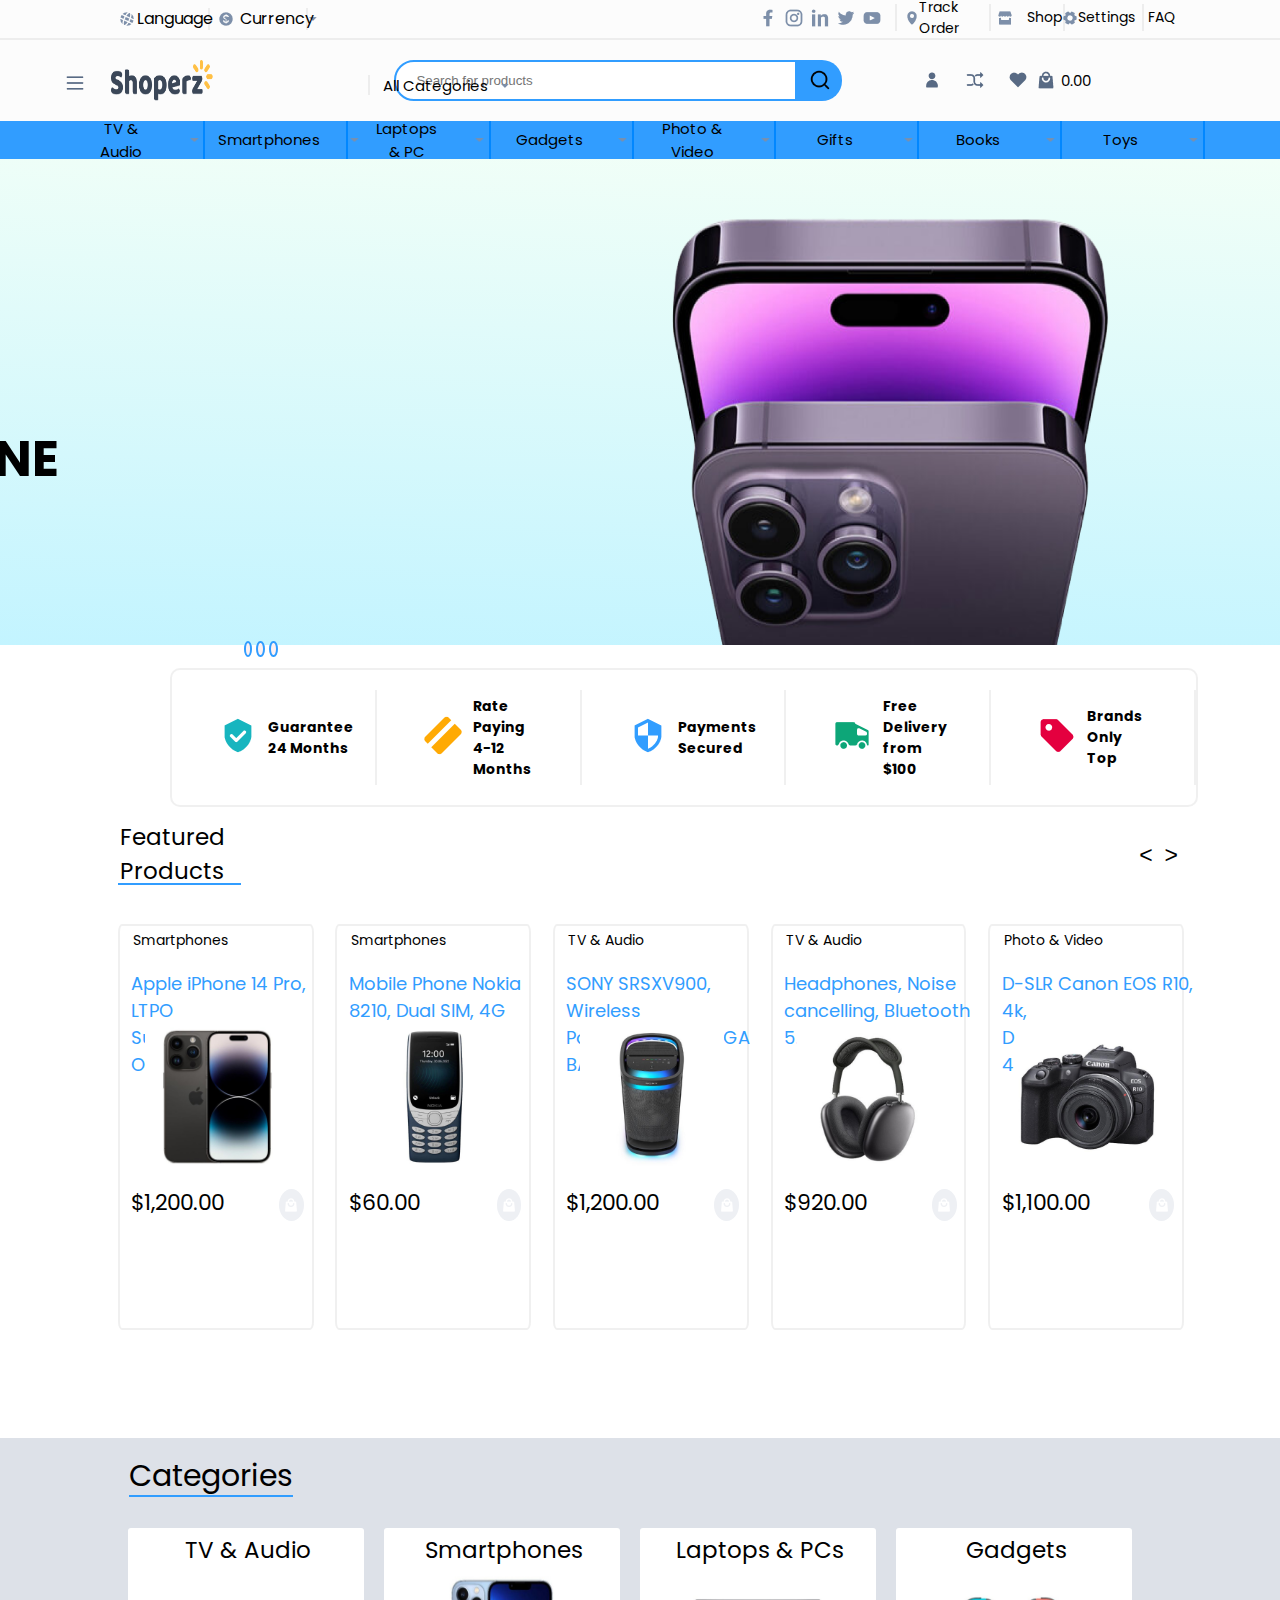
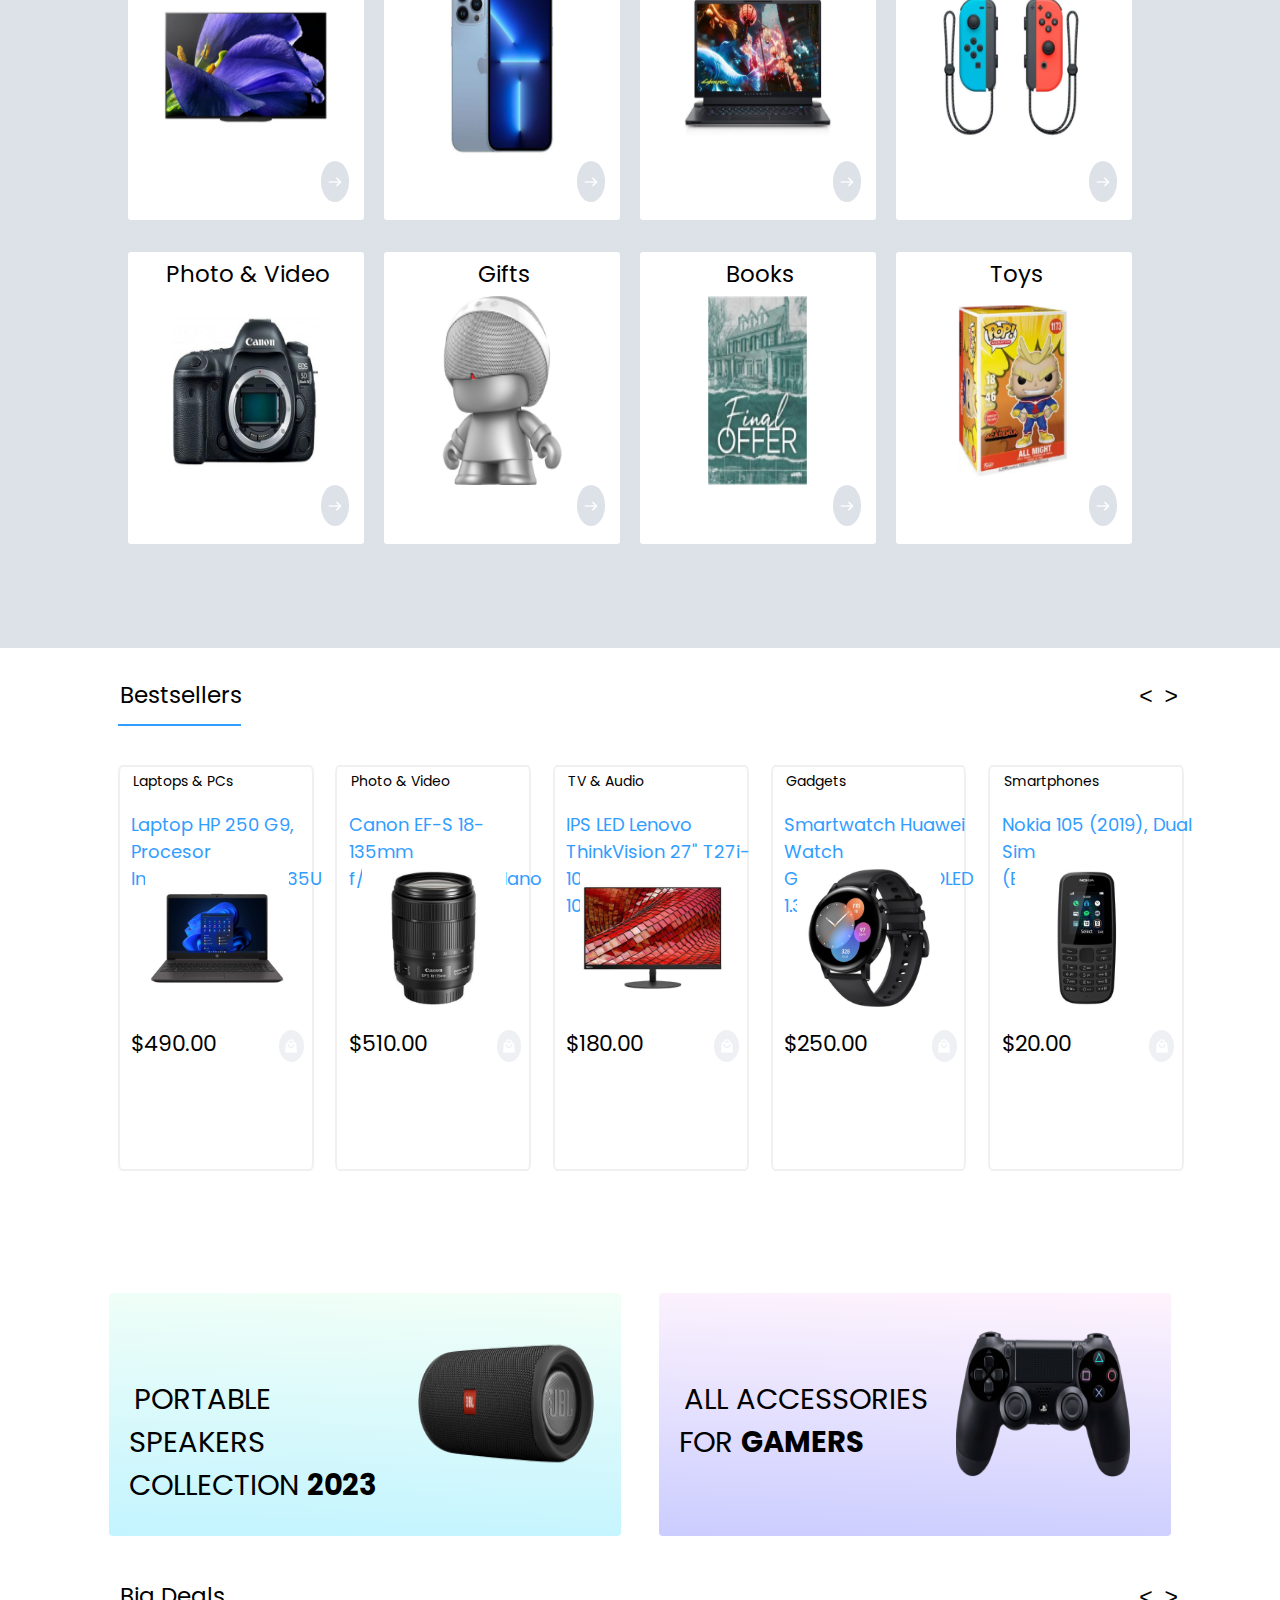
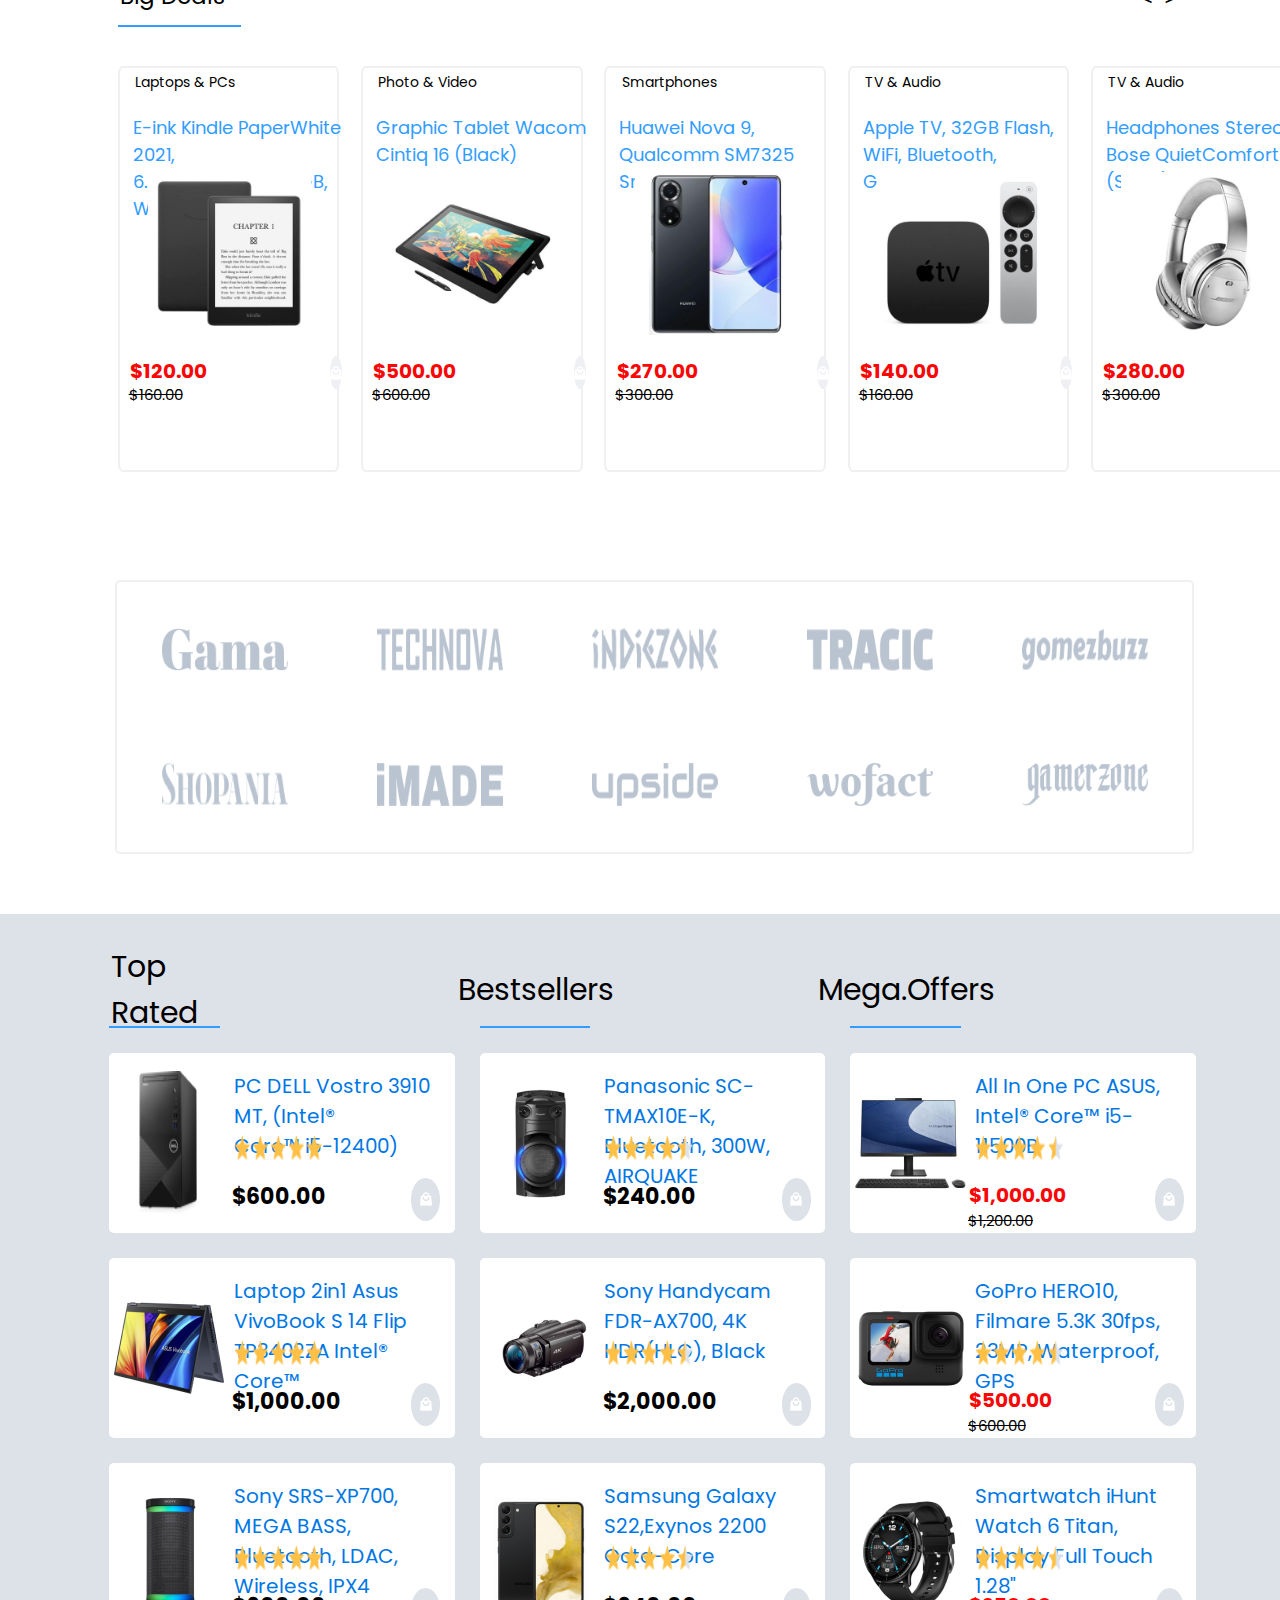
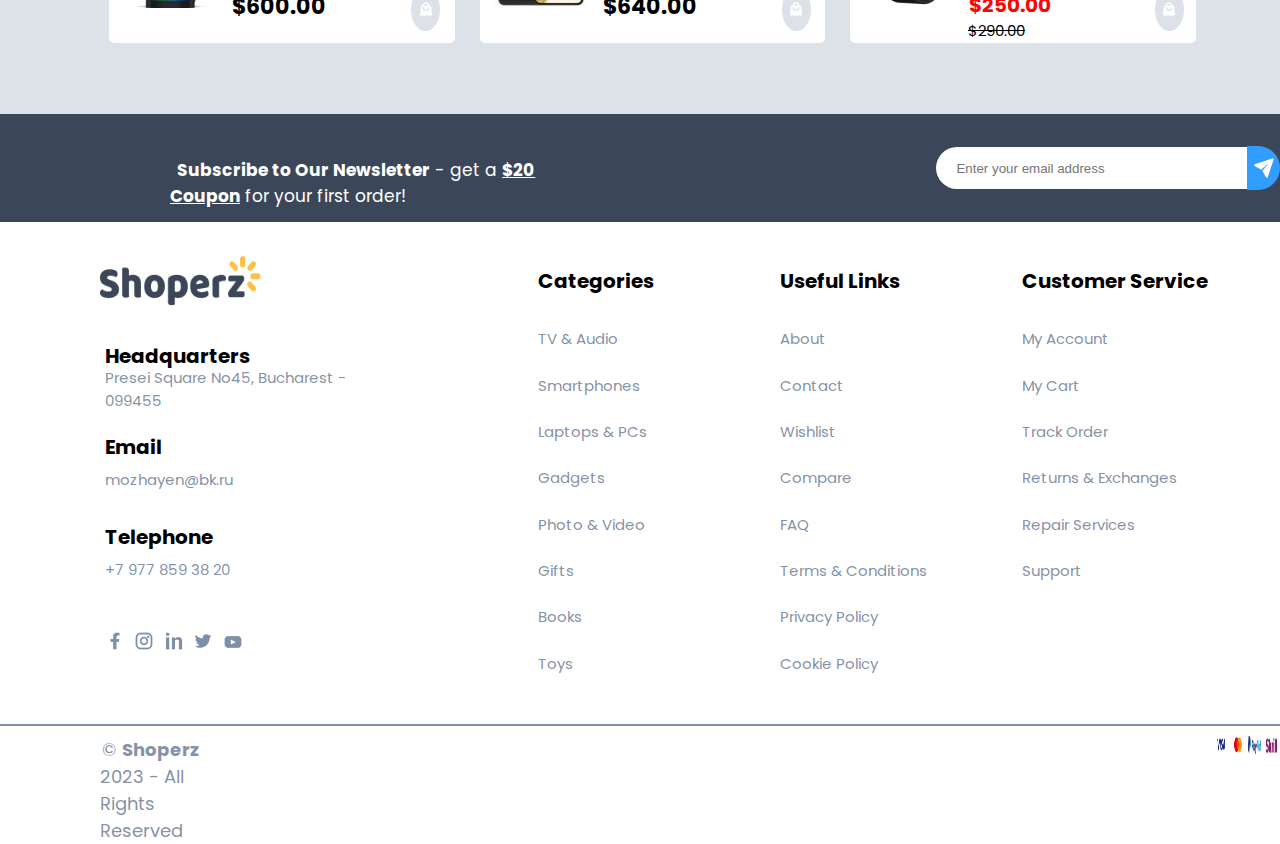
<file: main_page/main_page.html>
<!DOCTYPE html>
<html lang="en">
<head>
    <meta charset="UTF-8">
    <title>Shoperz</title>
    <link rel="icon" type="image/png" href="Icon/Sh.jpeg ">
    <link rel="stylesheet" href="main_page.css">
    <script src="test.js"></script>

</head>
<body>
<div class="up_div"   >
    <div class="top_header">
        <div class="Frame20">
            <div class="Language">
                <div class="Icon">
                    <img src="icon bar up/planet.png" height="14" width="14"/></div>
                <div class="Frame22">
                    <div class="dropdown">
                        <button  class="dropbtn"><span id="Language">Language</span></button>
                        <div class="dropdown-content">
                            <a href="#">RU</a>
                            <a href="#">EN</a>
                        </div>
                    </div>

                </div>
                <div class="Icon">
                    <img src="Icon/down arrow.png" height="4" width="8"/>
                </div>
            </div>
            <div class="Currency">
            <div class="Frame22">
                <div class="Icon">
                    <img src="icon bar up/dolor.png" height="14" width="14"/></div>
                <div class="dropdown">
                    <button class="dropbtn"><span id="Currency">Currency</span></button>
                    <div class="dropdown-content">
                        <a href="#">RUB</a>
                        <a href="#">USD</a>
                    </div>
            </div>
            </div>
                <div class="Icon">
                    <img src="Icon/down%20arrow.png" height="4" width="8"/>
                </div>
            </div>
        </div>
        <div class="Frame21">
            <div class="Social_links">
                <div class="social_buttons"><div class="Icon"><img src="icon bar up/Fasebook.png" height="18" width="10"/></div></div>
                <div class="social_buttons"><div class="Icon"><img src="icon bar up/Inst.png" height="18" width="18"/></div></div>
                <div class="social_buttons"><div class="Icon"><img src="icon bar up/in.png" height="18" width="18"/></div></div>
                <div class="social_buttons"><div class="Icon"><img src="icon bar up/Tvit.png" height="14" width="18"/></div></div>
                <div class="social_buttons"><div class="Icon"><img src="icon bar up/YouTube.png" height="12" width="18"/></div></div>
            </div>
            <div class="transparent_top_bar_buttons">
                <img src="icon bar up/place.png" height="14" width="10"/>
                <span class="text_up">Track Order</span>
            </div>
            <div id="Shop" class="transparent_top_bar_buttons">
                <img src="icon bar up/Shop.png" height="14" width="14"/>
                <a href="http://localhost:63342/shop/catalog_page/catalog_page.html?_ijt=jnl8ktd6muokuu0rtskat0glud&_ij_reload=RELOAD_ON_SAVE"> <span  class="text_up">Shop</span></a>
            </div>
            <div id="Settings" class="transparent_top_bar_buttons">
                <img src="icon bar up/Settings.png" height="14" width="14"/>
                <span class="text_up">Settings</span>
            </div>
            <div id="FAQ" class="transparent_top_bar_buttons">
                <span class="text_up">FAQ</span>
            </div>
        </div>
    </div>
    <div class="Header">
        <div class="Frame10">
            <div class="icon_menu">
                <div class="icon">
                    <img src="Icon/Union.png" height="14" width="18"/></div>
                </div>
            <div class="Logo">
                <img src="Icon/Shoperz.png" height="61" width="224"/></div>
        </div>
        <div class="search_field">
            <form id="input_field" method="post" onsubmit="return checkForm(this)">
                <input type="text" name="search" id="search_field" placeholder="Search for products">
                <a href="http://localhost:63342/shop/catalog_page/catalog_page.html?_ijt=jnl8ktd6muokuu0rtskat0glud&_ij_reload=RELOAD_ON_SAVE"><button type="button" name="submit" id="search_id"><img src="Icon/magnifier.png" height="22" width="22"/></button></a>

            </form>
            <div class="input_Categories">
                <div class="input_Categories_text"><span>All Categories</span></div>
               <img src="Icon/down%20arrow.png" height="4" width="8"/>
            </div>
            </div>
        <div class="Frame60">
            <a href="http://localhost:63342/shop/login_page.html?_ijt=ig5b6617pv57bhf3e3aa4i0949&_ij_reload=RELOAD_ON_SAVE"><div class="icon_menu"><img src="icon_menu/Man.png" height="16" width="12"/></div></a>
            <div class="icon_menu"><img src="icon_menu/arrows.png" height="16" width="18"/></div>
            <div class="icon_menu"><img src="icon_menu/heart.png" height="16" width="18"/></div>
            <div  class="icon_menu">
                <img src="icon_menu/buy.png" height="18" width="16"/>
            <span>0.00</span>
            </div>
        </div>
    </div>
    <div class="Sub_header">
        <div class="links_and_link_buttons">
            <div class="dropdown">
                <button class="dropbtn"><div class="text">
                    <span>TV & Audio</span></div></button>
                <div class="dropdown-content">
                    <a href="#">Ссылка 1</a>
                    <a href="#">Ссылка 2</a>
                    <a href="#">Ссылка 3</a>
            </div>
            </div>
            <div class="Icon"><img src="Icon/down%20arrow.png" height="4" width="9"/></div>
        </div>
        <div class="links_and_link_buttons">
            <div class="dropdown">
                <button class="dropbtn"><div class="text"><span>Smartphones</span></div></button>
                <div class="dropdown-content">
                    <a href="#">Ссылка 1</a>
                    <a href="#">Ссылка 2</a>
                    <a href="#">Ссылка 3</a>
                </div>
        </div>
            <div class="Icon"><img src="Icon/down%20arrow.png" height="4" width="9"/></div></div>
        <div class="links_and_link_buttons">
            <div class="dropdown">
                <button class="dropbtn"><div class="text"><span>Laptops & PC</span></div></button>
                <div class="dropdown-content">
                    <a href="#">Ссылка 1</a>
                    <a href="#">Ссылка 2</a>
                    <a href="#">Ссылка 3</a>
                </div>
        </div>
            <div class="Icon"><img src="Icon/down%20arrow.png" height="4" width="9"/></div></div>
        <div class="links_and_link_buttons">
            <div class="dropdown">
                <button class="dropbtn"><div class="text"><span>Gadgets</span></div></button>
                <div class="dropdown-content">
                    <a href="#">Ссылка 1</a>
                    <a href="#">Ссылка 2</a>
                    <a href="#">Ссылка 3</a>
                </div>
        </div>
            <div class="Icon"><img src="Icon/down%20arrow.png" height="4" width="9"/></div></div>
        <div class="links_and_link_buttons">
            <div class="dropdown">
                <button class="dropbtn"><div class="text"><span>Photo & Video</span></div></button>
                <div class="dropdown-content">
                    <a href="#">Ссылка 1</a>
                    <a href="#">Ссылка 2</a>
                    <a href="#">Ссылка 3</a>
                </div>
        </div>
            <div class="Icon"><img src="Icon/down%20arrow.png" height="4" width="9"/></div></div>
        <div class="links_and_link_buttons">
            <div class="dropdown">
                <button class="dropbtn"><div class="text"><span>Gifts</span></div></button>
                <div class="dropdown-content">
                    <a href="#">Ссылка 1</a>
                    <a href="#">Ссылка 2</a>
                    <a href="#">Ссылка 3</a>
                </div>
        </div>
            <div class="Icon"><img src="Icon/down%20arrow.png" height="4" width="9"/></div></div>
        <div class="links_and_link_buttons">
            <div class="dropdown">
            <button class="dropbtn"><div class="text"><span>Books</span></div></button>
            <div class="dropdown-content">
                <a href="#">Ссылка 1</a>
                <a href="#">Ссылка 2</a>
                <a href="#">Ссылка 3</a>
            </div>
        </div>
            <div class="Icon"><img src="Icon/down%20arrow.png" height="4" width="9"/></div></div>
        <div class="links_and_link_buttons">
            <div class="dropdown">
                <button class="dropbtn"><div class="text"><span>Toys</span></div></button>
                <div class="dropdown-content">
                    <a href="#">Ссылка 1</a>
                    <a href="#">Ссылка 2</a>
                    <a href="#">Ссылка 3</a>
                </div>
        </div>
            <div class="Icon"><img src="Icon/down%20arrow.png" height="4" width="9"/></div></div>
    </div>
    <div class="Slider">
        <div class="Slider_text">
            <span class="text_sliad">NEW <b>NAMPHONE</b> <br> RELEASE THIS FALL</span>
        </div>
        <div class="Slide_dots">
            <div class="Rectangle10"></div>
            <div class="Rectangle10"></div>
            <div class="Rectangle10"></div>
        </div>
        <div class="Frame5">
            <img src="Icon/iph%201.png" height="100%" width="100%"/></div>
    </div>
</div>
<div class="Shop_Features_v1">
    <div class="Shop_Feature_01">
        <div class="Icons">
            <div class="icons"><img src="Icon/check.png" height="35" width="28"/></div>
        </div>
        <div class="Frame40">
            <h4 class="text">Guarantee <br>24 Months</h4>
        </div>
    </div>
    <div class="Shop_Feature_01"> <div class="Icons">
        <div class="icons"><img src="Icon/map.png" height="39" width="38"/></div>
    </div>
        <div class="Frame40">
            <h4 class="text">Rate  Paying<br> 4-12 Months</h4>
        </div></div>
    <div class="Shop_Feature_01"> <div class="Icons">
        <div class="icons"><img src="Icon/Check%20.png" height="35" width="28"/></div>
    </div>
        <div class="Frame40">
            <h4 class="text">Payments Secured</h4>
        </div></div>
    <div class="Shop_Feature_01"> <div class="Icons">
        <div class="icons"><img src="Icon/Car.png" height="27" width="34"/></div>
    </div>
        <div class="Frame40">
            <h4 class="text">Free Delivery from $100</h4>
        </div></div>
    <div class="Shop_Feature_01"> <div class="Icons">
        <div class="icons"><img src="Icon/tag.png" height="33" width="34"/></div>
    </div>
        <div class="Frame40">
            <h4 class="text">Brands <br>Only Top</h4>
        </div></div>
</div>
<div class="Featured_products_01">
    <div class="Title_v1">
    <div class="Frame51"><span >Featured Products</span></div>
    <div class="Frame52">
        <button><</button>
        <button>> </button>
    </div>
</div>
    <div class="Frame50">
        <div class="Product_card_v1">
            <div class="Frame53"><span>Smartphones</span></div>
            <div class="Product_card_title"><a  href="" target="_blank">Apple iPhone 14 Pro, LTPO <br>Super Retina XDR OLED 6.1</a></div>
            <div class="prodcut_photos"><img src="Icon/iPhon.jpeg" height="100%" /></div>
            <div class="Price_and_add_to_cart">
                <div class="cost">
                    <span>$1,200.00</span>
                </div>
                <div class="icon"><img src="Icon/Package.png" height="14" width="12"/></div>
            </div>
        </div>
        <div class="Product_card_v1">
            <div class="Frame53"><span>Smartphones</span></div>
            <div class="Product_card_title"><a  href="" target="_blank">Mobile Phone Nokia 8210, Dual SIM, 4G</a></div>
            <div class="prodcut_photos"><img src="Icon/Mobile%20Phone%20Nokia%208210,%20Dual%20SIM,%204G.png" height="100%"/></div>
            <div class="Price_and_add_to_cart">
                <div class="cost">
                    <span>$60.00</span>
                </div>
                <div class="icon"><img src="Icon/Package.png" height="14" width="12"/></div>
            </div>
        </div>
        <div class="Product_card_v1"> <div class="Frame53"><span>TV & Audio</span></div>
            <div class="Product_card_title"><a  href="" target="_blank">SONY SRSXV900, Wireless<br> Party Speaker, MEGA BASS</a></div>
            <div class="prodcut_photos"><img src="Icon/SONY%20SRSXV900,%20Wireless%20Party%20Speaker,%20MEGA%20BASS.png" height="200" width="200"/></div>
            <div class="Price_and_add_to_cart">
                <div class="cost">
                    <span>$1,200.00</span>
                </div>
                <div class="icon"><img src="Icon/Package.png" height="14" width="12"/></div>
            </div></div>
        <div class="Product_card_v1"> <div class="Frame53"><span>TV & Audio</span></div>
            <div class="Product_card_title"><a  href="" target="_blank">Headphones, Noise <br> cancelling, Bluetooth 5.0</a></div>
            <div class="prodcut_photos"><img src="Icon/Headphones,%20Noise%20cancelling,%20Bluetooth%205.0%20.png" height="200" width="200"/></div>
            <div class="Price_and_add_to_cart">
                <div class="cost">
                    <span>$920.00</span>
                </div>
                <div class="icon"><img src="Icon/Package.png" height="14" width="12"/></div>
            </div></div>
        <div class="Product_card_v1"> <div class="Frame53"><span>Photo & Video</span></div>
            <div class="Product_card_title"><a  href="" target="_blank">D-SLR Canon EOS R10, 4k,<br> DIGIC X, RF-S 18-45mm</a></div>
            <div class="prodcut_photos"><img src="Icon/D-SLR%20Canon%20EOS%20R10,%204k,%20DIGIC%20X,%20RF-S%2018-45mm.png" height="200" width="200"/></div>
            <div class="Price_and_add_to_cart">
                <div class="cost">
                    <span>$1,100.00</span>
                </div>
                <div class="icon"><img src="Icon/Package.png" height="14" width="12"/></div>
            </div></div>
    </div>
</div>
<div class="centre_div">
    <div class="Title_Categories">
        <span>Categories</span>
    </div>
    <div class="menu_Categories">
        <div class="up_Category">
            <div class="Category_card_v1">
                <div class="Frame_Name">
                    <span>TV & Audio</span>
                </div>
                <div class="category_photos"><img src="Icon/TV%20&%20Audio.png" height="100%" width="100%"/></div>
                <div class="Icon_buttons"><img src="Icon/arrow.png" height="10" width="14"/></div>
            </div>
            <div class="Category_card_v1">
                <div class="Frame_Name">
                <span>Smartphones</span>
            </div>
                <div class="category_photos"><img src="Icon/Smartphones.png" height="100%" width="90%" /></div>
                <div class="Icon_buttons"><img src="Icon/arrow.png" height="10" width="14"/></div></div>
            <div class="Category_card_v1">
                <div class="Frame_Name">
                    <span>Laptops & PCs</span>
                </div>
                <div class="category_photos"><img src="Icon/Laptops%20&%20PCs.png" height="100%" width="90%"/></div>
                <div class="Icon_buttons"><img src="Icon/arrow.png" height="10" width="14"/></div>
            </div>
            <div class="Category_card_v1">
                <div class="Frame_Name">
                    <span>Gadgets</span>
                </div>
                <div class="category_photos"><img src="Icon/Gadgets.png" height="100%" width="100%"/></div>
                <div class="Icon_buttons"><img src="Icon/arrow.png" height="10" width="14"/></div>
            </div>
        </div>
        <div class="bottom_Category">
            <div class="Category_card_v1">
                <div class="Frame_Name">
                    <span>Photo & Video</span>
                </div>
                <div class="category_photos"><img src="Icon/Photo%20&%20Video.png" height="100%" width="90%"/></div>
                <div class="Icon_buttons"><img src="Icon/arrow.png" height="10" width="14"/></div>
            </div>
            <div class="Category_card_v1">
                <div class="Frame_Name">
                    <span>Gifts</span>
                </div>
                <div class="category_photos"><img src="Icon/Gifts.png" height="100%" width="80%"/></div>
                <div class="Icon_buttons"><img src="Icon/arrow.png" height="10" width="14"/></div>
            </div>
            <div class="Category_card_v1">
                <div class="Frame_Name">
                    <span>Books</span>
                </div>
                <div class="category_photos"><img src="Icon/Books2.png" height="100%" width="60%"/></div>
                <div class="Icon_buttons"><img src="Icon/arrow.png" height="10" width="14"/></div>
            </div>
            <div class="Category_card_v1">
                <div class="Frame_Name">
                    <span>Toys</span>
                </div>
                <div class="category_photos"><img src="Icon/Toys.png" height="100%" width="95%"/></div>
                <div class="Icon_buttons"><img src="Icon/arrow.png" height="10" width="14"/></div>
            </div>
        </div>
    </div>
</div>
<div class="Featured_products_01">
    <div class="Title_v1">
        <div class="Frame51">
            <span >Bestsellers</span>
        </div>
        <div class="Frame52">
            <button><</button>
            <button>> </button>
        </div>
    </div>
    <div class="Frame50">
        <div class="Product_card_v1">
            <div class="Frame53"><span>Laptops & PCs</span></div>
            <div class="Product_card_title"><a  href="" target="_blank">Laptop HP 250 G9, Procesor <br>Intel® Core™ i5-1235U</a></div>
            <div class="prodcut_photos"><img src="Icon/Laptop%20HP%20250%20G9,%20Procesor%20Intel®%20Core™%20i5-1235U.png" height="100%" width="100%"/></div>
            <div class="Price_and_add_to_cart">
                <div class="cost">
                    <span>$490.00</span>
                </div>
                <div class="icon"><img src="Icon/Package.png" height="14" width="12"/></div>
            </div>
        </div>
        <div class="Product_card_v1">
            <div class="Frame53"><span>Photo & Video</span></div>
            <div class="Product_card_title"><a  href="" target="_blank">Canon EF-S 18-135mm<br> f/3.5-5.6 IS USM Nano</a></div>
            <div class="prodcut_photos"><img src="Icon/Canon%20EF-S%2018-135mm%20f3.5-5.6%20IS%20USM%20Nano.png" height="100%" width="100%"/></div>
            <div class="Price_and_add_to_cart">
                <div class="cost">
                    <span>$510.00</span>
                </div>
                <div class="icon"><img src="Icon/Package.png" height="14" width="12"/></div>
            </div>
        </div>
        <div class="Product_card_v1"> <div class="Frame53"><span>TV & Audio</span></div>
            <div class="Product_card_title"><a  href="" target="_blank">IPS LED Lenovo ThinkVision 27" T27i-10, Full HD (1920 x 1080)</a></div>
            <div class="prodcut_photos"><img src="Icon/IPS%20LED%20Lenovo%20ThinkVision%20.png" height="100%" width="100%"/></div>
            <div class="Price_and_add_to_cart">
                <div class="cost">
                    <span>$180.00</span>
                </div>
                <div class="icon"><img src="Icon/Package.png" height="14" width="12"/></div>
            </div></div>
        <div class="Product_card_v1"> <div class="Frame53"><span>Gadgets</span></div>
            <div class="Product_card_title"><a  href="" target="_blank">Smartwatch Huawei Watch <br> GT 3, Display AMOLED 1.32"</a></div>
            <div class="prodcut_photos"><img src="Icon/Smartwatch%20Huawei%20Watch%20.png" height="200" width="200"/></div>
            <div class="Price_and_add_to_cart">
                <div class="cost">
                    <span>$250.00</span>
                </div>
                <div class="icon"><img src="Icon/Package.png" height="14" width="12"/></div>
            </div></div>
        <div class="Product_card_v1"> <div class="Frame53"><span>Smartphones</span></div>
            <div class="Product_card_title"><a  href="" target="_blank">Nokia 105 (2019), Dual Sim <br>(Black)</a></div>
            <div class="prodcut_photos"><img src="Icon/Nokia%20105%20(2019),%20Dual%20Sim%20(Black).png" height="100%" width="100%"/></div>
            <div class="Price_and_add_to_cart">
                <div class="cost">
                    <span>$20.00</span>
                </div>
                <div class="icon"><img src="Icon/Package.png" height="14" width="12"/></div>
            </div></div>
    </div>
</div>
<div class="col_banner">
    <div class="left_banner">
        <div class="text_banner">
            <span>PORTABLE SPEAKERS<br> COLLECTION <b>2023</b></span>
        </div>
        <div class="img_banner">
            <img src="Icon/JBL-Audio-Speakers-PNG-Background-Image%201.png" height="100%" width="100%"/>
        </div>
    </div>
    <div class="right_banner">
        <div class="text_banner">
            <span>ALL ACCESSORIES <br>FOR <b>GAMERS</b></span>
        </div>
        <div class="img_banner"><img src="Icon/ds4_controller%201.png" height="100%" width="85%"/></div>
    </div>
</div>
<div class="Featured_products_01">
    <div class="Title_v1">
        <div class="Frame51">
            <span >Big Deals</span>
        </div>
        <div class="Frame52">
            <button><</button>
            <button>> </button>
        </div>
    </div>
    <div class="Frame50">
        <div class="Product_card_v1">
            <div class="Frame53"><span>Laptops & PCs</span></div>
            <div class="Product_card_title"><a  href="" target="_blank">E-ink Kindle PaperWhite 2021,<br> 6.8", Waterproof, 8GB, Wi-Fi</a></div>
            <div class="prodcut_photos"><img src="Icon/E-ink%20Kindle%20PaperWhite%202021.png" height="100%" width="100%"/></div>
            <div class="Price_and_add_to_cart_Big_Deals">
                <div class="price">
                <div class="price_discount">
                    <span><b>$120.00</b></span>
                </div>
                <div class="cost_Big_Deals">
                    <span>$160.00</span>
                </div>
                </div>
                <div class="icon"><img src="Icon/Package.png" height="14" width="12"/></div>
            </div>
        </div>
        <div class="Product_card_v1">
            <div class="Frame53"><span>Photo & Video</span></div>
            <div class="Product_card_title"><a  href="" target="_blank">Graphic Tablet Wacom <br> Cintiq 16 (Black)</a></div>
            <div class="prodcut_photos"><img src="Icon/Graphic%20Tablet%20Wacom%20Cintiq%2016.png" height="100%" width="100%"/></div>
            <div class="Price_and_add_to_cart_Big_Deals">
                <div class="price">
                    <div class="price_discount">
                        <span><b>$500.00</b></span>
                    </div>
                    <div class="cost_Big_Deals">
                        <span>$600.00</span>
                    </div>
                </div>
                <div class="icon">
                    <img src="Icon/Package.png" height="14" width="12"/></div>
            </div>
        </div>
        <div class="Product_card_v1"> <div class="Frame53"><span>Smartphones</span></div>
            <div class="Product_card_title"><a  href="" target="_blank">Huawei Nova 9, Qualcomm SM7325 Snapdragon 778G,</a></div>
            <div class="prodcut_photos"><img src="Icon/Huawei%20Nova%209.png" height="100%" width="100%"/></div>
            <div class="Price_and_add_to_cart_Big_Deals">
                <div class="price">
                    <div class="price_discount">
                        <span><b>$270.00</b></span>
                    </div>
                    <div class="cost_Big_Deals">
                        <span>$300.00</span>
                    </div>
                </div>
                <div class="icon"><img src="Icon/Package.png" height="14" width="12"/></div>
            </div>
        </div>
        <div class="Product_card_v1"> <div class="Frame53"><span>TV & Audio</span></div>
            <div class="Product_card_title"><a  href="" target="_blank">Apple TV, 32GB Flash, WiFi, Bluetooth, Generation 5, 1080p</a></div>
            <div class="prodcut_photos"><img src="Icon/Apple%20TV%2032GB%20Flash%20WiFi.png" height="200" width="200"/></div>
            <div class="Price_and_add_to_cart_Big_Deals">
                <div class="price">
                    <div class="price_discount">
                        <span><b>$140.00</b></span>
                    </div>
                    <div class="cost_Big_Deals">
                        <span>$160.00</span>
                    </div>
                </div>
                <div class="icon"><img src="Icon/Package.png" height="14" width="12"/></div>
            </div>
        </div>
        <div class="Product_card_v1"> <div class="Frame53"><span>TV & Audio</span></div>
            <div class="Product_card_title"><a  href="" target="_blank">Headphones Stereo Bose QuietComfort 35 II (Silver)</a></div>
            <div class="prodcut_photos"><img src="Icon/Headphones%20Stereo%20Bose%20QuietComfort%2035%20.png" height="200" width="200"/></div>
            <div class="Price_and_add_to_cart_Big_Deals">
                <div class="price">
                    <div class="price_discount">
                        <span><b>$280.00</b></span>
                    </div>
                    <div class="cost_Big_Deals">
                        <span>$300.00</span>
                    </div>
                </div>
                <div class="icon"><img src="Icon/Package.png" height="14" width="12"/></div>
            </div>
        </div>
    </div>
</div>
<div class="partners"   >
    <div class="partners_up">
        <div class="partners_settings_img">
            <div class="partners_img"><img src="Icon/Gama.png" height="100%" width="100%"/></div>
        </div>
        <div class="partners_settings_img">
            <div class="partners_img"><img src="Icon/TECHNOVA.png" height="100%" width="100%"/></div>
        </div>
        <div class="partners_settings_img">
            <div class="partners_img"><img src="Icon/indiezone.png" height="100%" width="100%"/></div>
        </div>
        <div class="partners_settings_img">
            <div class="partners_img"><img src="Icon/TRACIC.png" height="100%" width="100%"/></div>
        </div>
        <div class="partners_settings_img">
            <div class="partners_img"><img src="Icon/gomezbuzz.png" height="100%" width="100%"/></div>
        </div>
    </div>
    <div class="partners_botton">
        <div class="partners_settings_img">
            <div class="partners_img"><img src="Icon/Shopania.png" height="100%" width="100%"/></div>
        </div>
        <div class="partners_settings_img">
            <div class="partners_img"><img src="Icon/iMADE.png" height="100%" width="100%"/></div>
        </div>
        <div class="partners_settings_img">
            <div class="partners_img"><img src="Icon/upside.png" height="100%" width="100%"/></div>
        </div>
        <div class="partners_settings_img">
            <div class="partners_img"><img src="Icon/wofact.png" height="100%" width="100%"/></div>
        </div>
        <div class="partners_settings_img">
            <div class="partners_img"><img src="Icon/gamerzone.png" height="100%" width="100%"/></div>
        </div>

    </div>
</div>
<div class="Product_lists">
    <div class="selection_class">
        <div class="name_Class">
            <div class="text_name"><span>Top Rated</span></div>
        </div>
        <div class="products_Class">
            <div class="products">
                <div class="products_left">
                    <img src="Icon/PC%20DELL%20Vostro%203910%20MT.png" height="100%" width="100%"/>
                </div>
                <div class="products_right">
                    <div class="Product_card_title2">
                        <a href="">PC DELL Vostro 3910 MT, (Intel®<br> Core™ i5-12400)</a>
                    </div>
                    <div class="Rating">
                        <div class="star"><img src="Icon/star.png" height="85%" width="85%"/></div>
                        <div class="star"><img src="Icon/star.png" height="85%" width="85%"/></div>
                        <div class="star"><img src="Icon/star.png" height="85%" width="85%"/></div>
                        <div class="star"><img src="Icon/star.png" height="85%" width="85%"/></div>
                        <div class="star"><img src="Icon/star.png" height="85%" width="85%"/></div>
                    </div>
                    <div class="Price_and_add_to_cart2">
                        <div class="cost">
                            <span><b>$600.00</b></span>
                        </div>
                        <div class="icon"><img src="Icon/Package.png" height="14" width="12"/></div>
                    </div>
                </div>
            </div>
        </div>
        <div class="products_Class">
            <div class="products">
                <div class="products_left">
                    <img src="Icon/Laptop%202in1%20Asus%20VivoBook%20S%2014%20Flip%20TP3402ZA%20Intel.png" height="111" width="111"/>
                </div>
                <div class="products_right">
                    <div class="Product_card_title2">
                        <a href="">Laptop 2in1 Asus VivoBook S 14 Flip TP3402ZA Intel® Core™</a>
                    </div>
                    <div class="Rating">
                        <div class="star"><img src="Icon/star.png" height="85%" width="85%"/></div>
                        <div class="star"><img src="Icon/star.png" height="85%" width="85%"/></div>
                        <div class="star"><img src="Icon/star.png" height="85%" width="85%"/></div>
                        <div class="star"><img src="Icon/star.png" height="85%" width="85%"/></div>
                        <div class="star"><img src="Icon/star.png" height="85%" width="85%"/></div>
                    </div>
                    <div class="Price_and_add_to_cart2">
                        <div class="cost">
                            <span><b>$1,000.00</b></span>
                        </div>
                        <div class="icon"><img src="Icon/Package.png" height="14" width="12"/></div>
                    </div>
                </div>
            </div>
        </div>
        <div class="products_Class">
            <div class="products">
                <div class="products_left">
                    <img src="Icon/Sony%20SRS-XP700%20MEGA%20.png" height="111" width="111"/>
                </div>
                <div class="products_right">
                    <div class="Product_card_title2">
                        <a href="">Sony SRS-XP700, MEGA BASS, Bluetooth, LDAC, Wireless, IPX4</a>
                    </div>
                    <div class="Rating">
                        <div class="star"><img src="Icon/star.png" height="85%" width="85%"/></div>
                        <div class="star"><img src="Icon/star.png" height="85%" width="85%"/></div>
                        <div class="star"><img src="Icon/star.png" height="85%" width="85%"/></div>
                        <div class="star"><img src="Icon/star.png" height="85%" width="85%"/></div>
                        <div class="star"><img src="Icon/star.png" height="85%" width="85%"/></div>
                    </div>
                    <div class="Price_and_add_to_cart2">
                        <div class="cost">
                            <span><b>$600.00</b></span>
                        </div>
                        <div class="icon"><img src="Icon/Package.png" height="14" width="12"/></div>
                    </div>
                </div>
            </div>
        </div>
    </div>
    <div class="selection_class">
        <div class="name_Class">
            <div class="text_name"><span>Bestsellers</span></div>
        </div>
        <div class="products_Class">
            <div class="products">
                <div class="products_left">
                    <img src="Icon/Panasonic%20SC-TMAX10E-K,%20Bluetooth,%20300W,%20AIRQUAKE.png" height="111" width="111"/>
                </div>
                <div class="products_right">
                    <div class="Product_card_title2">
                        <a href="">Panasonic SC-TMAX10E-K, Bluetooth, 300W, AIRQUAKE</a>
                    </div>
                    <div class="Rating">
                        <div class="star"><img src="Icon/star.png" height="85%" width="85%"/></div>
                        <div class="star"><img src="Icon/star.png" height="85%" width="85%"/></div>
                        <div class="star"><img src="Icon/star.png" height="85%" width="85%"/></div>
                        <div class="star"><img src="Icon/star.png" height="85%" width="85%"/></div>
                        <div class="star"><img src="Icon/star2.png" height="85%" width="85%"/></div>
                    </div>
                    <div class="Price_and_add_to_cart2">
                        <div class="cost">
                            <span><b>$240.00</b></span>
                        </div>
                        <div class="icon"><img src="Icon/Package.png" height="14" width="12"/></div>
                    </div>
                </div>
            </div>
        </div>
        <div class="products_Class">
            <div class="products">
                <div class="products_left">
                    <img src="Icon/Sony%20Handycam%20FDR-AX700,%204K%20HDR(HLG),%20Black.png" height="111" width="111"/>
                </div>
                <div class="products_right">
                    <div class="Product_card_title2">
                        <a href="">Sony Handycam FDR-AX700, 4K HDR(HLG), Black</a>
                    </div>
                    <div class="Rating">
                        <div class="star"><img src="Icon/star.png" height="85%" width="85%"/></div>
                        <div class="star"><img src="Icon/star.png" height="85%" width="85%"/></div>
                        <div class="star"><img src="Icon/star.png" height="85%" width="85%"/></div>
                        <div class="star"><img src="Icon/star.png" height="85%" width="85%"/></div>
                        <div class="star"><img src="Icon/star2.png" height="85%" width="85%"/></div>
                    </div>
                    <div class="Price_and_add_to_cart2">
                        <div class="cost">
                            <span><b>$2,000.00</b></span>
                        </div>
                        <div class="icon"><img src="Icon/Package.png" height="14" width="12"/></div>
                    </div>
                </div>
            </div>
        </div>
        <div class="products_Class">
            <div class="products">
                <div class="products_left">
                    <img src="Icon/Samsung%20Galaxy%20S22,Exynos%202200%20Octa-Core.png" height="111" width="111"/>
                </div>
                <div class="products_right">
                    <div class="Product_card_title2">
                        <a href="">Samsung Galaxy S22,Exynos 2200 Octa-Core</a>
                    </div>
                    <div class="Rating">
                        <div class="star"><img src="Icon/star.png" height="85%" width="85%"/></div>
                        <div class="star"><img src="Icon/star.png" height="85%" width="85%"/></div>
                        <div class="star"><img src="Icon/star.png" height="85%" width="85%"/></div>
                        <div class="star"><img src="Icon/star.png" height="85%" width="85%"/></div>
                        <div class="star"><img src="Icon/star2.png" height="85%" width="85%"/></div>
                    </div>
                    <div class="Price_and_add_to_cart2">
                        <div class="cost">
                            <span><b>$640.00</b></span>
                        </div>
                        <div class="icon"><img src="Icon/Package.png" height="14" width="12"/></div>
                    </div>
                </div>
            </div>
        </div>
    </div>
    <div class="selection_class">
        <div class="name_Class">
            <div class="text_name"><span>Mega.Offers</span></div>
        </div>
        <div class="products_Class">
            <div class="products">
                <div class="products_left">
                    <img src="Icon/All%20In%20One%20PC%20ASUS,%20Intel®%20Core™%20i5-11500B.png" height="111" width="111"/>
                </div>
                <div class="products_right">
                    <div class="Product_card_title2">
                        <a href="">All In One PC ASUS, Intel® Core™ i5-11500B</a>
                    </div>
                    <div class="Rating">
                        <div class="star"><img src="Icon/star.png" height="85%" width="85%"/></div>
                        <div class="star"><img src="Icon/star.png" height="85%" width="85%"/></div>
                        <div class="star"><img src="Icon/star.png" height="85%" width="85%"/></div>
                        <div class="star"><img src="Icon/star.png" height="85%" width="85%"/></div>
                        <div class="star"><img src="Icon/star2.png" height="85%" width="85%"/></div>
                    </div>
                    <div class="Price_and_add_to_cart2">
                        <div class="price">
                            <div class="price_discount">
                                <span><b>$1,000.00</b></span>
                            </div>
                            <div class="cost_Big_Deals">
                                <span>$1,200.00</span>
                            </div>
                        </div>
                        <div class="icon"><img src="Icon/Package.png" height="14" width="12"/></div>
                    </div>
                </div>
            </div>
        </div>
        <div class="products_Class">
            <div class="products">
                <div class="products_left">
                    <img src="Icon/GoPro%20HERO10,%20Filmare%205.3K%2030fps,%2023MP,%20Waterproof,%20GPS.png" height="111" width="111"/>
                </div>
                <div class="products_right">
                    <div class="Product_card_title2">
                        <a href="">GoPro HERO10, Filmare 5.3K 30fps, 23MP, Waterproof, GPS</a>
                    </div>
                    <div class="Rating">
                        <div class="star"><img src="Icon/star.png" height="85%" width="85%"/></div>
                        <div class="star"><img src="Icon/star.png" height="85%" width="85%"/></div>
                        <div class="star"><img src="Icon/star.png" height="85%" width="85%"/></div>
                        <div class="star"><img src="Icon/star.png" height="85%" width="85%"/></div>
                        <div class="star"><img src="Icon/star2.png" height="85%" width="85%"/></div>
                    </div>
                    <div class="Price_and_add_to_cart2">
                        <div class="price">
                            <div class="price_discount">
                                <span><b>$500.00</b></span>
                            </div>
                            <div class="cost_Big_Deals">
                                <span>$600.00</span>
                            </div>
                        </div>
                        <div class="icon"><img src="Icon/Package.png" height="14" width="12"/></div>
                    </div>
                </div>
            </div>
        </div>
        <div class="products_Class">
            <div class="products">
                <div class="products_left">
                    <img src="Icon/Smartwatch%20iHunt%20Watch%206%20Titan.png" height="111" width="111"/>
                </div>
                <div class="products_right">
                    <div class="Product_card_title2">
                        <a href="">Smartwatch iHunt Watch 6 Titan, Display Full Touch 1.28"</a>
                    </div>
                    <div class="Rating">
                        <div class="star"><img src="Icon/star.png" height="85%" width="85%"/></div>
                        <div class="star"><img src="Icon/star.png" height="85%" width="85%"/></div>
                        <div class="star"><img src="Icon/star.png" height="85%" width="85%"/></div>
                        <div class="star"><img src="Icon/star.png" height="85%" width="85%"/></div>
                        <div class="star"><img src="Icon/star2.png" height="85%" width="85%"/></div>
                    </div>
                    <div class="Price_and_add_to_cart2">
                        <div class="price">
                            <div class="price_discount">
                                <span><b>$250.00</b></span>
                            </div>
                            <div class="cost_Big_Deals">
                                <span>$290.00</span>
                            </div>
                        </div>
                        <div class="icon">
                            <img src="Icon/Package.png" height="14" width="12"/></div>
                    </div>
                </div>
            </div>
        </div>
    </div>
</div>
<div class="Newsletter_subscribe_bar">
    <div class="text2">
        <span><b>Subscribe to Our Newsletter</b>  -  get a <b><u>$20 Coupon</u></b> for your first order! </span>
    </div>
    <div class="Input_fields">
        <input type="text" id="email_address" placeholder="Enter your email address">
        <button><img src="Icon/plane.png" height="20" width="20"/></button>
    </div>
</div>
<div class="bottom">
    <div class="up_botton">
        <div class="footer_customer">
            <div class="Logo_botton">
                <img src="Icon/Shoperz.png" height="75%" width="42%"/></div>
            <div class="information_botton">
                <div class="information">
                    <div class="black_span">
                        <span><b>Headquarters</b></span>
                    </div>
                    <div class="thin_span">
                        <span>Presei Square No45, Bucharest - 099455</span>
                    </div>
                </div>
                <div class="information">
                    <div class="black_span">
                        <span><b>Email</b></span>
                    </div>
                    <div class="thin_span">
                        <span>mozhayen@bk.ru</span>
                    </div>
                </div>
                <div class="information">
                    <div class="black_span">
                        <span><b>Telephone</b></span>
                    </div>
                    <div class="thin_span">
                        <span>+7 977 859 38 20</span>
                    </div>
                </div>
                <div class="information">
                    <div class="Social_links2">
                        <div class="social_buttons"><div class="Icon2"><img src="icon bar up/Fasebook.png" height="18" width="10"/></div></div>
                        <div class="social_buttons"><div class="Icon2"><img src="icon bar up/Inst.png" height="18" width="18"/></div></div>
                        <div class="social_buttons"><div class="Icon2"><img src="icon bar up/in.png" height="18" width="18"/></div></div>
                        <div class="social_buttons"><div class="Icon2"><img src="icon bar up/Tvit.png" height="14" width="18"/></div></div>
                        <div class="social_buttons"><div class="Icon2"><img src="icon bar up/YouTube.png" height="12" width="18"/></div></div>
                    </div>
                </div>
            </div>
        </div>
        <div class="footer_customer_v1">
            <div class="black_span2">
                <span><b>Categories</b></span>
            </div>
            <div class="thin_span2"><span>TV & Audio</span></div>
            <div class="thin_span2"><span>Smartphones</span></div>
            <div class="thin_span2"><span>Laptops & PCs</span></div>
            <div class="thin_span2"><span>Gadgets</span></div>
            <div class="thin_span2"><span>Photo & Video</span></div>
            <div class="thin_span2"><span>Gifts</span></div>
            <div class="thin_span2"><span>Books</span></div>
            <div class="thin_span2"><span>Toys</span></div>
        </div>
        <div class="footer_customer_v1">
            <div class="black_span2">
                <span><b>Useful Links</b></span>
            </div>
            <div class="thin_span2"><span>About</span></div>
            <div class="thin_span2"><span>Contact</span></div>
            <div class="thin_span2"><span>Wishlist</span></div>
            <div class="thin_span2"><span>Compare</span></div>
            <div class="thin_span2"><span>FAQ</span></div>
            <div class="thin_span2"><span>Terms & Conditions</span></div>
            <div class="thin_span2"><span>Privacy Policy</span></div>
            <div class="thin_span2"><span>Cookie Policy</span></div>
        </div>
        <div class="footer_customer_v1">
            <div class="black_span2">
                <span><b>Customer Service</b></span>
            </div>
            <div class="thin_span2"><span>My Account</span></div>
            <div class="thin_span2"><span>My Cart</span></div>
            <div class="thin_span2"><span>Track Order</span></div>
            <div class="thin_span2"><span>Returns & Exchanges</span></div>
            <div class="thin_span2"><span>Repair Services</span></div>
            <div class="thin_span2"><span>Support</span></div>
        </div>
    </div>
    <div class="Bottom_footer">
        <div class="Shoperz">
            <span>© <b>Shoperz</b> 2023 - All Rights Reserved</span>
        </div>
        <div class="Payment_links">
            <div class="payment"><img src="Icon/Viza.png" height="100%" width="100%"/></div>
            <div class="payment"><img src="Icon/Group%201317.png" height="70%" width="50%"/></div>
            <div class="payment"><img src="Icon/paypal.png" height="80%" width="80%"/></div>
            <div class="payment"><img src="Icon/skril.png" height="70%" width="70%"/></div>
        </div>
    </div>
</div>
<div class="wdad"></div>
</body>
</html>
</file>
<file: catalog_page/catalog_page.css>
@import url('https://fonts.googleapis.com/css2?family=Poppins:ital,wght@0,100;0,200;0,300;0,400;0,500;0,600;0,700;0,800;0,900;1,100;1,200;1,300;1,400;1,500;1,600;1,700;1,800;1,900&display=swap');body{
    height: 100dvh;
    margin: 0;
}

.up_div{
    background: #000000;
    width: 1990px;
    height: 18%;
}
.top_header{
    background: #fcfcfc;
    width: 100%;
    height: 22%;
    display: flex;
    align-items: center;
}
.Header{
    display: flex;
    align-items: center;
    background: #fcfcfc;
    width: 100%;
    height: 55%;
    border-top: 2px solid rgba(147, 147, 147, 0.14);
}
.Sub_header{
    border: none;
    background: #319dff;
    width: 100%;
    height: 23%;
    display: flex;
    align-items: center;
    justify-content: center;
}
.Frame20{
    display: flex;
    align-items: center;
    width: 12%;
    height: 60%;
    margin: 100px;
}
.Language{
    display: flex;
    align-items: center;
    border-right: 2px solid rgba(147, 147, 147, 0.14);
    width: 70%;
    height: 100%;
}
#Language,#Currency{
    font-size: 16px;
    font-family: 'Poppins',sans-serif;
}
.Currency{
    display: flex;
    align-items: center;
    justify-content: center;
    border-right: 2px solid rgba(147, 147, 147, 0.14);
    width: 50%;
    height: 100%;
    margin-left: 20px;
}
.Icon{
    display: flex;
    align-items: center;
    justify-content: center;
    width: 40px;
    height: 80%;
    margin-left: 20px;
}
.icon_menu{
    width: 15%;
    height: 80%;
}
.icon{
    display: flex;
    align-items: center;
    justify-content: center;
    width: 50%;
    height: 50%;
    margin-top: 5px;
}
.Frame22{
    display: flex;
    align-items: center;
    justify-content: center;
    width: 60px;
    height: 80%;
    margin-left: 10px;
}
/*/////////////////////////////////////////////////////////////////////////////////////////////////////////*/
/* Кнопка выпадающего списка */
.dropbtn {
    display: flex;
    align-items: center;
    justify-content: center;
    width: 130%;
    height: 10%;
    border: none;
    background: rgba(255, 255, 255, 0);
}

/* Контейнер <div> - необходим для размещения выпадающего содержимого */
.dropdown {

    position: relative;
    display:flex;
    align-items:center;
    justify-content: center;
    width: 200px;
    height: 38px;
}

/* Выпадающее содержимое (скрыто по умолчанию) */
.dropdown-content {
    display: none;
    position:absolute;
    top:38px;
    background-color: #ffffff;
    min-width: 120px;
    border-bottom-right-radius:10px;
    border-bottom-left-radius:10px;
    box-shadow: 0px 8px 16px 0px rgba(0,0,0,0.2);
    z-index: 1;
}

/* Ссылки внутри выпадающего списка */
.dropdown-content a {
    color: black;
    padding: 12px 16px;
    text-decoration: none;
    display: block;
}

/* Изменение цвета выпадающих ссылок при наведении курсора */
.dropdown-content a:hover {
    background-color: #dde1e8;
    transition: all 0.4s ease;

}

/* Показать выпадающее меню при наведении курсора */
.dropdown:focus-within .dropdown-content {display: block;}

.dropdown-content a{
    font-family: 'Poppins',sans-serif;
    border-bottom-right-radius:10px;
    border-bottom-left-radius:10px;
}

/*/////////////////////////////////////////////////////////////////////////////////////////////////////////*/
.Frame21{
    display: flex;
    align-items: center;
    position: absolute;
    top: 4px;
    right: 100px;
    width: 34%;
    height: 3%;
}
.Social_links{
    width: 30%;
    height: 100%;
    display: flex;
    align-items: center;
    justify-content: center;
}
.social_buttons{
    width: 20%;
    height: 100%;
    display: flex;
    align-items: center;
    justify-content: center;
}
.transparent_top_bar_buttons{
    display: flex;
    align-items: center;
    justify-content: center;
    width: 20%;
    height: 100%;
    border-left: 2px solid rgba(147, 147, 147, 0.14);
    margin-left: 20px;
}
.transparent_top_bar_buttons img{
    margin-left: 10px;
}
.text_up{
    display: flex;
    align-items: center;
    justify-content: center;
    font-family: 'Poppins',sans-serif;
    font-size: 14px;
    width: 180%;
    height: 50%;
}
#Shop{

    width: 12%;
    height: 100%;
}
#FAQ{
    width: 10%;
    height: 100%;
}
#Settings{
    width: 13%;
    height: 100%;
}
.Frame10{
    display: flex;
    align-items: center;
    width: 13%;
    height: 60%;
    margin: 5%;
}
.icon_menu{
    width: 15%;
    height: 100%;
    margin-right: 25px;
    display: flex;
    align-items: center;
    justify-content: center;
}
.icon_menu span{
    margin-left: 7px;
    font-size: 15px;
    font-family: 'Poppins',sans-serif;
}
.Logo{
    display: flex;
    align-items: center;
    width: 80%;
    height: 100%;
}
.Logo img{
    width: 85%;
    height: 85%;
}
.Logo_botton{
    width: 100%;
    height: 15%;
    display: flex;
    align-items: center;
}
.search_field{
    display: flex;
    align-items: center;
    justify-content: center;
    width: 35%;
    height: 50%;
    margin-left: 100px;
}
#input_field{
    width: 100%;
    display: flex;
    align-items: center;
    justify-content: center;
}
.search_field{
    display: flex;
    align-items: center;
    justify-content: center;
    width: 35%;
    height: 50%;
    margin-left: 100px;
}
.search_field input{
    padding-left: 20px;
    border-top-left-radius:20px;
    border-bottom-left-radius:20px;
    display: flex;
    align-items: center;
    justify-content: center;
    width: 600px;
    height: 35px;
    border: 2px solid #319dff;
}
.search_field button{
    display: flex;
    align-items: center;
    justify-content: center;
    background: #319dff;
    border-top-right-radius:20px;
    border-bottom-right-radius:20px;
    width: 45px;
    height: 41px;
    border:none;
}

#search_field:focus{

    outline: none !important;
    font-size: 16px;
    border-color: #319dff;
}
.input_Categories{
    border-left: 2px solid rgba(147, 147, 147, 0.14);
    display: flex;
    align-items: center;
    position: absolute;
    justify-content: center;
    top:75px;
    right:760px;
    width: 150px;
    height: 20px;
}
.input_Categories_text{
    display: flex;
    align-items: center;
    width: 120px;
    height: 20px;
}
.input_Categories_text span{
    font-size: 15px;
    font-family: 'Poppins',sans-serif;
}
.input_Categories img{
    display: flex;
    align-items: center;
    margin-top: 2px;
}
.input_Categories_text{
    display: flex;
    align-items: center;
    width: 120px;
    height: 20px;
}
.input_Categories_text span{
    font-size: 15px;
    font-family: 'Poppins',sans-serif;
}
.Frame60{
    display: flex;
    align-items: center;
    justify-content: center;
    width: 13%;
    height: 35%;
    margin-left: 90px;
}
.links_and_link_buttons{
    display: flex;
    align-items: center;
    justify-content: center;
    width: 10%;
    height: 100%;
    border-right: 2px solid #0187ff;
    margin: 0.5%;
}
.links_and_link_buttons span{
    font-size: 15px;
}
.text{
    display: flex;
    align-items: center;
    justify-content: center;
    font-family: 'Poppins',sans-serif;
    font-size: 14px;
    width: 200%;
    height: 50%;
    margin: 5px;
}
.Categories_product{
    display: flex;

    justify-content: center;
    background: #ffffff;
    width: 1910px;
    height: auto;
    margin-top: 40px;
}
.left_bar{
    background: #ffffff;
    width: 300px;
    height: 2000px;
    margin-left: 70px;
    margin-right: 30px;
}
.Products{
    background: #ffffff;
    width: 1250px;
    height: auto;
    margin-right: 100px;
}
.Page_shop{
    border-radius: 5px;
    border: 2px solid rgba(147, 147, 147, 0.14);
    width: 100%;
    height: 140px;
}
.Product{
    border-radius: 5px;
    display: flex;
    align-items: center;
    justify-content: center;
    border: 2px solid rgba(147, 147, 147, 0.14);
    width: 100%;
    margin-top: 30px;
    height: 330px;
}
.up{
    margin-left: 20px;
    display: flex;
    align-items: center;
    width: 97%;
    height: 45%;
    border-bottom: 2px solid rgba(147, 147, 147, 0.14);
}
.bottom1{
    display: flex;
    align-items: center;
    margin-top: 15px;
    width: 97%;
    margin-left: 20px;
    height: 40px;
}
.left_header{
    display: flex;
    align-items: center;
    justify-content: center;
    width: 120px;
    height: 50px;
    margin-left: 15px;
}
.left_header span{
    font-family: 'Poppins',sans-serif;
font-size: 30px;
}
.right_header{
    display: flex;
    align-items: center;
    justify-content: center;
    width: 180px;
    height: 32px;
    margin-left: 900px;
    margin-bottom: 20px;
}
.right_header{
    font-family: 'Poppins',sans-serif;
    font-size: 15px;
}
.icon_up_div{
    display: flex;
    align-items: center;
    width: 100px;
    height: 40px;
    margin-left: 15px;
}
.icon_up_div img{
    margin-left: 20px;
}
.button_div{
    display: flex;
    align-items: center;
margin-left: 750px;
    width: 370px;
    height: 40px;

}
.button_div button{
background: white;
    display: flex;
    align-items: center;
    justify-content: center;
    margin-left: 15px;
    width: 160px;
    height: 35px;
    border-radius: 20px;
    font-family: 'Poppins',sans-serif;
    border: 2px solid rgba(147, 147, 147, 0.14);
    font-size: 13px;
    color: rgba(56, 56, 56, 0.7);;
}
.button_div button img{
    margin-left: 5px;
}
.foto_product{
    display: flex;
    align-items: center;
    justify-content: center;
    width: 260px;
    height: 90%;
}
.description{
    width: 650px;
    height: 90%;
}
.interactive_div{
    width: 270px;
    height: 90%;
}
.category{
    display: flex;
    align-items: center;
    width: 300px;
    height: 20px;
}
.category span{
    font-family: 'Poppins',sans-serif;
font-size: 13px;
}
.name{
    display: flex;
    align-items: center;
    margin-top: 19px;
    width: 630px;
    height: 35px;
}
.name a {
    text-decoration: none;
    color: #0187ff;
}
.name span{
    font-family: 'Poppins',sans-serif;
    font-size: 18px;
}
.rating{
    display: flex;
    align-items: center;
    margin-top: 19px;
    height: 40px;
    width: 500px;
}
.star{
    width: 24px;
    margin-left: 2px;
}
.information_products{
    margin-top: 20px;
color: #7e7e7e;
    width: 100%;
    height: 100px;
}
.information_products span{

    font-family: 'Poppins',sans-serif;
    font-size: 18px;
}
.kod{
    display: flex;
    align-items: center;
    margin-top: 20px;
    width: 200px;
    height: 20px;
}
.kod span{
    font-family: 'Poppins',sans-serif;
    font-size: 13px;
}
.button_Compare_Wishlist{
    display: flex;
    align-items: center;
    justify-content: center;
    width: 100%;
    height: 40px;
}
.button_Compare_Wishlist button{
    display: flex;
    background: white;
    align-items: center;
    justify-content: center;
    border-radius: 20px;
    width: 45%;
    margin-right: 10px;
    height: 90%;
    border: 2px solid rgba(147, 147, 147, 0.14);
    color: #56606e;
    font-family: 'Poppins',sans-serif;
    font-size: 14px;
}
.button_Compare_Wishlist button span{
    font-family: 'Poppins',sans-serif;
    font-size: 13px;
    color: #3b4758;
}
.button_Compare_Wishlist button img{
    margin-left: 5px;
}
.price{
    display: flex;
    align-items: center;
    margin-top: 20px;
    width: 100%;
    height: 40px;
}
.price span{
    font-family: 'Poppins',sans-serif;
    font-size: 20px;
}
.button_Add_to_Cart{
    display: flex;
    align-items: center;
    justify-content: center;
    margin-top: 20px;
    width: 100%;
    height: 50px;
}
.button_Add_to_Cart button{
    display: flex;
    align-items: center;
    justify-content: center;
    width: 100%;
    height: 90%;
    border-radius: 30px;
    font-family: 'Poppins',sans-serif;
    font-size: 16px;
    color: white;
    border: none;
    background: #319dff;
}
.button_Add_to_Cart button img{
    margin-left: 10px;
}
.Categories{
    background: #eef0f4;
    width: 300px;
    height: 450px;
    border-radius: 5px;
}
.dummy{
    width: 100%;
    height: 1px;
}
.categories_text{
    width: 90%;
    margin-left: 15px;
    height:25px;
    margin-top: 18px;

}
.categories_text span{
    font-family: 'Poppins',sans-serif;
    font-size: 15px;
    color: #7d8fa9;
}
.Brands{
    border: 2px solid rgba(147, 147, 147, 0.14);
    margin-top: 35px;
    width: 300px;
    height: 370px;
    border-radius: 5px;
}
.Brands_text{
    display: flex;
    align-items: center;
    margin-left: 15px;
    width: 90%;
    height:25px;
    margin-top: 18px;
}
.Brands_text span{
    font-family: 'Poppins',sans-serif;
    font-size: 15px;
    color: #7d8fa9;
}
.Brands img{
    margin-left:5px;
}
.Rating1{

    border: 2px solid rgba(147, 147, 147, 0.14);
    margin-top: 35px;
    width: 300px;
    height: 280px;
    border-radius: 5px;
}
.Reiting_star{
    display: flex;
    align-items: center;
    margin-left: 15px;
    width: 90%;
    height:25px;
    margin-top: 18px;
}
.Reiting_star span{
    font-family: 'Poppins',sans-serif;
    font-size: 15px;
    color: #7d8fa9;
    margin-left: 4px;
}
.Reiting_star img{
    margin-left: 3px;
}
/*//////////////////////////////////////////////////////////////////////////////////////////////////////////////////////////////////////////*/
.partners{
    display: compact;
    align-items: center;
    border: 2px solid rgba(147, 147, 147, 0.14);
    width: 75%;
    height: 260px;
    margin-left: 12%;
    border-radius: 5px;
    margin-top: 10px;
}
.partners_up{
    display: flex;
    align-items: center;
    justify-content: center;
    width: 100%;
    height: 50%;
}
.partners_botton{
    display: flex;
    align-items: center;
    justify-content: center;
    width: 100%;
    height: 50%;
}
.partners_settings_img{
    display: flex;
    align-items: center;
    justify-content: center;
    width: 20%;
    height: 50%;
    margin-left: 1%;
    margin-right: 1%;
}
.partners_img{
    width: 65%;
    height: 65%;
    display: flex;
    align-items: center;
    justify-content: center;
}
.Product_lists{
    display: flex;
    align-items: center;
    justify-content: center;
    background: #dde1e8;
    width: 100%;
    height: 800px;
    margin-top: 60px;
}
.selection_class{
    width: 27%;
    height: 90%;
    margin-left: 25px;
}
.name_Class{
    display: flex;
    align-items: center;
    width: 32%;
    height: 10%;
    border-bottom: 2px solid #319dff;
}
.name_Class span{
    font-size: 30px;
}
.products_Class{
    display: flex;
    align-items: center;
    justify-content: center;
    width: 100%;
    background: #ffffff;
    height: 25%;
    margin-top: 25px;
    border-radius: 5px;
}
.text_name{
    display: flex;
    align-items: center;
    justify-content: center;
    width:100%;
    height: 60%;
}
.text_name span{
    font-size: 30px;
    font-family: 'Poppins',sans-serif;
}
.products{
    display: flex;
    align-items: center;
    width: 93%;
    height: 80%;
}
.products_left{
    display: flex;
    align-items: center;
    justify-content: center;
    width: 30%;
    height: 100%;
}
.products_right {
    display: compact;
    width: 70%;
    height: 100%;
}
.Product_card_title2{
    width: 90%;
    height: 30%;
    margin-left: 16px
}
.Product_card_title2 a{
    font-size: 20px;
    text-decoration-line: none;
    color: #0077e4;
    font-family: 'Poppins',sans-serif;
}
.Rating{
    display: flex;
    align-items: center;

    margin-top: 20px;
    width: 40%;
    height: 20%;
    margin-left: 16px;
}
.Price_and_add_to_cart2{
    display: flex;
    align-items: center;
    justify-content: center;
    width: 100%;
    height: 33%;
    margin-top: 10px;
}
.Price_and_add_to_cart2 .icon{
    background: #dde1e8;
    display: flex;
    align-items: center;
    justify-content: center;
    width: 13%;
    height: 90%;
    border-radius: 100%;
    margin-left:50%;
}
.Price_and_add_to_cart2 .cost{
    width:30%;
    height: 60%;
    font-family: 'Poppins',sans-serif;
}
.Price{
    margin-left: 2%;
    width: 35%;
    height: 70%;
}
.price_discount{
    margin-left: 6%;
}
.price_discount span{
    font-size: 20px;
    font-family: 'Poppins',sans-serif;
    color: #f80707;
}
.cost_Big_Deals{
    display: flex;
    align-items: center;
    width: 50%;
    height: 60%;
    margin-left: 5%;
}
.cost_Big_Deals span{
    text-decoration-line:line-through;
    font-size: 15px;
    font-family: 'Poppins',sans-serif;
}
.Newsletter_subscribe_bar{
    display: flex;
    align-items: center;
    background: #3b4758;
    width: 100%;
    height: 120px;
}
.text2 span{
    color: #ffffff;
    font-family: 'Poppins',sans-serif;
    font-size: 17px;
}
.text2{
    width: 32%;
    height: 20%;
    margin-left: 170px;
}
.Input_fields{
    display: flex;
    align-items: center;
    justify-content: center;
    width: 38%;
    height: 50%;
}
.Input_fields{
    display: flex;
    align-items: center;
    justify-content: center;
    width: 30%;
    height: 40%;
    margin-left: 400px;
}
.Input_fields  input{
    padding-left: 20px;
    width: 90%;
    height: 94%;
    border-bottom-left-radius:50px;
    border-top-left-radius:50px;
    border:none;
}
.Input_fields button{
    display: flex;
    align-items: center;
    justify-content: center;
    background: #319dff;
    width: 10%;
    height: 100%;
    border-top-right-radius:50px;
    border-bottom-right-radius:50px;
    border: none;
}
#email_address:focus{

    outline: none !important;
    font-size: 16px;
}
.bottom{
    width: 2000px;
    height: 400px;
}
.up_botton{
    width: 100%;
    height: 93%;
    display: flex;
    align-items: center;
}
.footer_customer{
    width: 30%;
    height: 90%;
    margin-left: 100px;
}
.Logo_botton{
    width: 500px;
    height: 80px;
    display: flex;
    align-items: center;
}
.information_botton{
    width: 100%;
    height: 85%;
}
.information{
    width: 70%;
    height: 17%;
    margin-top: 25px;
    display: compact;
}
.black_span{
    width: 100%;
    height: 50%;
    display: flex;
    align-items: center;
    font-family: 'Poppins',sans-serif;
}
.black_span  span{
    font-size: 20px;
}
.black_span2{
    width: 100%;
    height: 10%;
    display: flex;
    align-items: center;
    font-family: 'Poppins',sans-serif;
}
.black_span2 span{
    font-size: 20px;
}
.thin_span{
    display: flex;
    align-items: center;
    width: 100%;
    height: 50%;
    font-family: 'Poppins',sans-serif;
}
.thin_span span{
    font-size: 15px;
    font-family: 'Poppins',sans-serif;
    color: rgba(88, 106, 132, 0.74);
}
.thin_span2{
    width: 100%;
    height: 5%;
    margin-top: 25px;
}
.thin_span2 span{
    font-size: 15px;
    color: rgba(88, 106, 132, 0.74);
    font-family: 'Poppins',sans-serif;
}
.Social_links2{
    display: flex;
    align-items: center;
    width: 55%;
    height: 100%;
}
.social_buttons{
    width: 20%;
    height: 100%;
    display: flex;
    align-items: center;
    justify-content: center;
}
.footer_customer_v1{
    width:15%;
    height: 85%;
    margin-left: 50px;
}
.wdad{

}
.Bottom_footer{
    margin-top: 20px;
    border-top: 2px solid #7d8fa9;
    width: 2000px;
    height: 40px;
    display: flex;
    align-items: center;
}
.Shoperz{
    width: 20%;
    height: 50%;
    margin-left:100px;
}
.Shoperz span{
    font-size: 18px;
    color: rgba(88, 106, 132, 0.74);
    font-family: 'Poppins',sans-serif;
}
.Payment_links{
    width: 12%;
    height: 60%;
    margin-left: 1000px;
    display: flex;
    align-items: center;
}
.payment{
    width: 25%;
    height: 100%;
    display: flex;
    align-items: center;
    justify-content: center;
}
.None{
    display: none;
}
</file>
<file: main_page/main_page.css>
@import url('https://fonts.googleapis.com/css2?family=Poppins:ital,wght@0,100;0,200;0,300;0,400;0,500;0,600;0,700;0,800;0,900;1,100;1,200;1,300;1,400;1,500;1,600;1,700;1,800;1,900&display=swap');body{
    height: 100dvh;
    margin: 0;
}
.up_div{
background: #42586c;
    width: 100%;
    height: 60%;
}
.centre_div{
    background: #dde1e8;
    width: 100%;
    height:90%;
    display: flex;
    flex-direction:column ;
    align-items: center;
}
.bottom_div{
    background: rgba(0, 0, 0, 0);
    width: 100%;
    height: 60%;
    margin-top: 500px;
}
.top_header{
    background: #fcfcfc;
    width: 100%;
    height: 7%;
    display: flex;
    align-items: center;
}
.Header{
    display: flex;
    align-items: center;
    background: #fcfcfc;
    width: 100%;
    height: 15%;
    border-top: 2px solid rgba(147, 147, 147, 0.14);
}
.Sub_header{
    border: none;
    background: #319dff;
    width: 100%;
    height: 7%;
    display: flex;
    align-items: center;
    justify-content: center;
}
.Slider_text{
    display: flex;
    align-items: center;
    justify-content: center;
    position: absolute;
    width: 25%;
    height: 20%;
    top: 300px;
    right:1200px;
}
.Slider_text span{
    font-size: 50px;
}

.Slider{
    width: 100%;
    height: 90%;
    display: flex;
    align-items: self-end;
    justify-content: center;
    background: linear-gradient(182deg, #F2FFF7 0%, #C3F4FF 100%)
}
.Frame5{
    display: flex;
    align-items: self-end;
    justify-content: center;
    margin-left: 500px;
    width: 50%;
    height: 100%;
}
.Frame20{
    display: flex;
    align-items: center;
    width: 12%;
    height: 60%;
    margin: 100px;
}
.Frame21{
    display: flex;
    align-items: center;
position: absolute;
    top: 4px;
    right: 100px;
    width: 34%;
    height: 3%;
}
.Language{
    display: flex;
    align-items: center;
    border-right: 2px solid rgba(147, 147, 147, 0.14);
    width: 70%;
    height: 100%;
}
.Currency{
    display: flex;
    align-items: center;
    justify-content: center;
    border-right: 2px solid rgba(147, 147, 147, 0.14);
    width: 50%;
    height: 100%;
    margin-left: 20px;
}
.Frame22{
    display: flex;
    align-items: center;
    justify-content: center;
    width: 60px;
    height: 80%;
    margin-left: 10px;
}
#Language,#Currency{
    font-size: 16px;
    font-family: 'Poppins',sans-serif;
}
.Icon{
    display: flex;
    align-items: center;
    justify-content: center;
    width: 40px;
    height: 80%;
    margin-left: 20px;
}
.Frame10{
    display: flex;
    align-items: center;
    width: 13%;
    height: 60%;
    margin: 5%;
}
.icon_menu{
    width: 15%;
    height: 80%;
}
.icon{
    display: flex;
    align-items: center;
    justify-content: center;
    width: 50%;
    height: 50%;
    margin-top: 5px;
}
.Logo{
    display: flex;
    align-items: center;
    width: 80%;
    height: 100%;
}
.Logo img{
    width: 85%;
    height: 85%;
}
.search_field{
    display: flex;
    align-items: center;
    justify-content: center;
    width: 35%;
    height: 50%;
   margin-left: 100px;
}
.search_field input{
    padding-left: 20px;
    border-top-left-radius:20px;
    border-bottom-left-radius:20px;
    display: flex;
    align-items: center;
    justify-content: center;
    width: 600px;
    height: 35px;
    border: 2px solid #319dff;
}
#input_field{
    width: 100%;
    display: flex;
    align-items: center;
    justify-content: center;
}
.search_field button{
    display: flex;
    align-items: center;
    justify-content: center;
    background: #319dff;
    border-top-right-radius:20px;
    border-bottom-right-radius:20px;
    width: 45px;
    height: 41px;
}
#search_field:focus{
    outline: none !important;
    font-size: 16px;
    border-color: #319dff;
 }
.input_Categories{
    border-left: 2px solid rgba(147, 147, 147, 0.14);
    display: flex;
    align-items: center;
    position: absolute;
    justify-content: center;
    top:75px;
    right:760px;
    width: 150px;
    height: 20px;
}
.input_Categories_text{
    display: flex;
    align-items: center;
    width: 120px;
    height: 20px;
}
.input_Categories_text span{
    font-size: 15px;
    font-family: 'Poppins',sans-serif;
}
.input_Categories img{
    display: flex;
    align-items: center;
    margin-top: 2px;
}
.Input_fields{
    display: flex;
    align-items: center;
    justify-content: center;
    width: 38%;
    height: 50%;
}
.Frame30{
    background: #c44040;
    width: 90%;
    height: 100%;
    border-bottom-left-radius:100px;
    border-top-left-radius:100px;
    border: 2px solid #319dff;
}
.Frame31{
    display: flex;
    align-items: center;
    justify-content: center;
    width: 10%;
    height: 100%;
    background: #319dff;
    border-bottom-right-radius:100px;
    border-top-right-radius:100px;
    border: 2px solid #319dff;
}
.text_up{
    display: flex;
    align-items: center;
    justify-content: center;
    font-family: 'Poppins',sans-serif;
    font-size: 14px;
    width: 180%;
    height: 50%;
}
.text{
    display: flex;
    align-items: center;
    justify-content: center;
    font-family: 'Poppins',sans-serif;
    font-size: 14px;
    width: 200%;
    height: 50%;
    margin: 5px;

}
.text_sliad{
    font-family: 'Poppins',sans-serif;
    font-size: 14px;
    width: 200%;
    height: 50%;
    margin: 5px;
}
.links_and_link_buttons{
    display: flex;
    align-items: center;
    justify-content: center;
    width: 10%;
    height: 100%;
    border-right: 2px solid #0187ff;
    margin: 0.5%;

}

/*/////////////////////////////////////////////////////////////////////////////////////////////////////////*/
/* Кнопка выпадающего списка */
.dropbtn {
    display: flex;
    align-items: center;
    justify-content: center;
    width: 130%;
    height: 10%;
    border: none;
}

/* Контейнер <div> - необходим для размещения выпадающего содержимого */
.dropdown {

    position: relative;
    display:flex;
    align-items:center;
    justify-content: center;
    width: 200px;
height: 38px;
}

/* Выпадающее содержимое (скрыто по умолчанию) */
.dropdown-content {
  display: none;
    position:absolute;
    top:38px;
    background-color: #ffffff;
    min-width: 120px;
    border-bottom-right-radius:10px;
    border-bottom-left-radius:10px;
    box-shadow: 0px 8px 16px 0px rgba(0,0,0,0.2);
    z-index: 1;
}

/* Ссылки внутри выпадающего списка */
.dropdown-content a {
    color: black;
    padding: 12px 16px;
    text-decoration: none;
    display: block;
}

/* Изменение цвета выпадающих ссылок при наведении курсора */
.dropdown-content a:hover {
    background-color: #dde1e8;
    transition: all 0.4s ease;

}

/* Показать выпадающее меню при наведении курсора */
.dropdown:focus-within .dropdown-content {display: block;}

.dropdown-content a{
    font-family: 'Poppins',sans-serif;
    border-bottom-right-radius:10px;
    border-bottom-left-radius:10px;
}

/*/////////////////////////////////////////////////////////////////////////////////////////////////////////*/
.links_and_link_buttons span{
    font-size: 15px;
}
.Slide_dots{
    display: flex;
    align-items: center;
    justify-content: center;
    position: absolute;
    right: 1000px;
    top: 640px;
    width: 3%;
    height: 2%;
}
.Rectangle10{
    background: #fff1f1;
    border-radius: 100%;
    width: 20%;
    height: 70%;
    margin: 2px;
    border: 2px solid #319dff;
}
.Shop_Features_v1{
    width: 80%;
    height: 15%;
    margin-top:10%;
    margin-left: 170px;
    display: flex;
    align-items: center;
    justify-content: center;
    border: 2px solid rgba(147, 147, 147, 0.14);
    border-radius: 10px;
}
.Shop_Feature_01{
    width: 20%;
    height: 70%;
    display: flex;
    align-items: center;
    justify-content: center;
    border-right: 2px solid rgba(147, 147, 147, 0.14);
}
.Icons{
    width: 25%;
    height: 60%;
    display: flex;
    align-items: center;
    justify-content: center;
}
.Frame40{
    display: flex;
    align-items: center;
    justify-content: start;
    width: 35%;
    height: 60%;
}
.Social_links{
    width: 30%;
    height: 100%;
    display: flex;
    align-items: center;
    justify-content: center;
}
.transparent_top_bar_buttons{
        display: flex;
    align-items: center;
    justify-content: center;
    width: 20%;
    height: 100%;
    border-left: 2px solid rgba(147, 147, 147, 0.14);
    margin-left: 20px;
}
.transparent_top_bar_buttons img{
    margin-left: 10px;
}
.transparent_top_bar_buttons a{
    text-decoration: none;
}
.social_buttons{
    width: 20%;
    height: 100%;
    display: flex;
    align-items: center;
    justify-content: center;
}
#Shop{

    width: 12%;
    height: 100%;
}
#FAQ{
    width: 10%;
    height: 100%;
}
#Settings{
    width: 13%;
    height: 100%;
}
.Frame60{
    display: flex;
    align-items: center;
    justify-content: center;
    width: 13%;
    height: 35%;
    margin-left: 90px;
}
.icon_menu{
    width: 15%;
    height: 100%;
    margin-right: 25px;
    display: flex;
    align-items: center;
    justify-content: center;
}
.icon_menu span{
    margin-left: 7px;
    font-size: 15px;
    font-family: 'Poppins',sans-serif;
}
.Featured_products_01{
    width: 100%;
    height: 70%;
    margin-top: 1px;
    display: flex;
    flex-direction:column ;
    align-items: center;
    justify-content: center;
}
.Title_v1{
    display: flex;
    align-items: center;
    width:85%;
    height: 10%;
}
.Frame50{
    display: flex;
    align-items: center;
    width: 85%;
    height: 85%;
}
.Frame51{
    display: flex;
    align-items: center;
    border-bottom: 2px solid #319dff;
    width: 18%;
    height: 90%;
    font-family: 'Poppins',sans-serif;
}
.Frame52{
    display: flex;
    align-items: center;
    justify-content: center;
    margin-left: 82%;
    width: 5%;
    height: 90%;
}
.Frame51,span{
    color: #000000;
    font-size:23px;
    margin-left: 2%;
}
button{
    font-size:23px;
    outline: none;
    border: 0;
    color: #000000;
    background: rgba(255, 255, 255, 0);
}
.Product_card_v1{
    width: 20%;
    height: 75%;
    border: 2px solid rgba(147, 147, 147, 0.14);
    border-radius: 2%;
    margin-left: 2%;
    margin-bottom: 5%;
}
.Frame53{
    font-family: 'Poppins',sans-serif;
    display: flex;
    align-items: center;
    width: 100%;
    height: 6%;
    margin-top: 1%;
    margin-left: 5%;
}
.Product_card_title{
    width: 101%;
    height: 10%;
    margin-top: 9%;
    margin-left: 6%;
    margin-right: 1%;
    font-family: 'Poppins',sans-serif;
}
.prodcut_photos img{
    width: 75%;
    height: 52%;
    margin-left: 13%;
    margin-top: 8%;
    background-size: 100% 90%;
    background-repeat:no-repeat;
}
.Price_and_add_to_cart{
    display: flex;
    align-items: center;
    width: 100%;
    height: 10%;
margin-top:5% ;
}
.Product_card_v1 span{
    font-size: 14px;
}
.Product_card_v1 a{
    font-size: 18px;
    text-decoration:none;
    color: #319dff;
}
.cost{
    display: flex;
    align-items: center;
    width: 50%;
    height: 60%;
    margin-left: 5%;
}
.cost span{
    font-size: 22px;
}
.Price_and_add_to_cart  .icon{
    display: flex;
    align-items: center;
    justify-content: center;
    background: #eef0f4;
    width: 13%;
    height: 80%;
    margin-left: 28%;
    border-radius: 100%;
}
.Title_Categories{
    width: 85%;
    height: 6%;
    margin-top: 1%;
    display: flex;
    align-items: center;
}
.menu_Categories{
    width: 80%;
    height: 80%;
    margin-top: 1%;
}
.Title_Categories span{
    margin-left: 3%;
    font-size: 30px;
    font-family: 'Poppins',sans-serif;
    border-bottom: 2px solid #319dff;
    height: 85%;
}
.up_Category{
    background: #dde1e8;
    width: 100%;
    height: 50%;
    display: flex;
    align-items: center;
    justify-content: center;
}
.Category_card_v1{
    background: #ffffff;
    width: 25%;
    height: 90%;
    margin-right: 2%;
    border-radius: 3px;
}
.bottom_Category{
    display: flex;
    align-items: center;
    justify-content: center;
    background: #dde1e8;
    width: 100%;
    height: 50%;
}
.Frame_Name{
    display: flex;
    align-items: center;
    justify-content: center;
    width: 100%;
    height: 10%;
    margin-top: 3%;
    font-family: 'Poppins',sans-serif;
}
.category_photos  {
    display: flex;
    align-items: center;
    justify-content: center;
    width: 70%;
    height: 65%;
    margin-left: 15%;
    margin-top: 3%;
    background-size: 100% 10%;
    background-repeat:no-repeat;
}
.Icon_buttons{
    display: flex;
    align-items: center;
    justify-content: center;
    background: #dde1e8;
    width: 12%;
    height: 14%;
    margin-left: 82%;
    border-radius: 100%;
}
.col_banner{
    width:100%;
    height: 30%;
    display: flex;
    align-items: center;
    justify-content: center;
}
.left_banner{
    display: flex;
    align-items: center;
    background: linear-gradient(182deg, #F2FFF7 0%, #C3F4FF 100%);
    width: 40%;
    height: 90%;
    border-radius: 4px;
}
.right_banner{
    width: 40%;
    display: flex;
    align-items: center;
    background: linear-gradient(182deg, #FFF4FD 0%, #CBCDFF 100%);
    height: 90%;
    margin-left: 3%;
    border-radius: 4px;
}
.text_banner{
    width: 50%;
    height: 30%;
    margin-left: 20px;
}
.text_banner span{
    font-size: 29px;
    font-family: 'Poppins',sans-serif;
}
.img_banner{
    width: 40%;
    height: 60%;
    margin-left: 4%;
    margin-bottom: 4%;
}
.Price_and_add_to_cart_Big_Deals{
    display: flex;
    align-items: center;
    width: 100%;
    height: 10%;
    margin-top:5% ;
}
.Price_and_add_to_cart_Big_Deals .icon{
    display: flex;
    align-items: center;
    justify-content: center;
    background: #eef0f4;
    width: 13%;
    height: 80%;
    margin-left: 130px;
    border-radius: 100%;
}
.cost_Big_Deals{
    display: flex;
    align-items: center;
    width: 50%;
    height: 60%;
    margin-left: 5%;
}
.cost_Big_Deals span{
text-decoration-line:line-through;
    font-size: 15px;
    font-family: 'Poppins',sans-serif;
}
.price{

    margin-left: 2%;
    width: 35%;
    height: 70%;
}
.price_discount{
    margin-left: 6%;
}
.price_discount span{
    font-size: 20px;
    font-family: 'Poppins',sans-serif;
    color: #f80707;
}
.partners{
    display: compact;
    align-items: center;
    border: 2px solid rgba(147, 147, 147, 0.14);
    width: 84%;
    height: 30%;
    margin-left: 9%;
    border-radius: 5px;
}
.partners_up{
    display: flex;
    align-items: center;
    justify-content: center;
    width: 100%;
    height: 50%;
}
.partners_botton{
    display: flex;
    align-items: center;
    justify-content: center;
    width: 100%;
    height: 50%;
}
.partners_settings_img{
    display: flex;
    align-items: center;
    justify-content: center;
    width: 20%;
    height: 50%;
    margin-left: 1%;
    margin-right: 1%;
}
.partners_img{
    width: 65%;
    height: 65%;
    display: flex;
    align-items: center;
    justify-content: center;
}
.Product_lists{
    display: flex;
    align-items: center;
    justify-content: center;
    background: #dde1e8;
    width: 100%;
    height: 800px;
    margin-top: 60px;
}
.selection_class{
    width: 27%;
    height: 90%;
    margin-left: 25px;
}
.name_Class{
    display: flex;
    align-items: center;
    width: 32%;
    height: 10%;
    border-bottom: 2px solid #319dff;
}
.products_Class{
    display: flex;
    align-items: center;
    justify-content: center;
    width: 100%;
    background: #ffffff;
    height: 25%;
    margin-top: 25px;
    border-radius: 5px;
}
.products{
    display: flex;
    align-items: center;
    width: 93%;
    height: 80%;
}
.products_left{
    display: flex;
    align-items: center;
    justify-content: center;
    width: 30%;
    height: 100%;
}
.products_right {
    display: compact;
    width: 70%;
    height: 100%;
}
.Product_card_title2{
    width: 90%;
    height: 30%;
    margin-left: 16px
}
.Rating{
    display: flex;
    align-items: center;

    margin-top: 20px;
    width: 40%;
    height: 20%;
    margin-left: 16px;
}
.Price_and_add_to_cart2{
    display: flex;
    align-items: center;
    justify-content: center;
    width: 100%;
    height: 33%;
    margin-top: 10px;
}
.star{
    width: 20%;
    height: 100%;
    display: flex;
    align-items: center;
    justify-content: center;
}
.Price_and_add_to_cart2 .icon{
    background: #dde1e8;
    display: flex;
    align-items: center;
    justify-content: center;
    width: 13%;
    height: 90%;
    border-radius: 100%;
    margin-left:50%;
}
.Price_and_add_to_cart2 .cost{
    width:30%;
    height: 60%;
    font-family: 'Poppins',sans-serif;
}
.Product_card_title2 a{
    font-size: 20px;
   text-decoration-line: none;
    color: #0077e4;
    font-family: 'Poppins',sans-serif;
}
.name_Class span{
    font-size: 30px;
}
.Newsletter_subscribe_bar{
    display: flex;
    align-items: center;
    background: #3b4758;
    width: 100%;
    height: 12%;
}
.Input_fields{
    display: flex;
    align-items: center;
    justify-content: center;
    width: 30%;
    height: 40%;
    margin-left: 400px;
}
.Input_fields  input{
    padding-left: 20px;
    width: 90%;
    height: 94%;
        border-bottom-left-radius:50px;
        border-top-left-radius:50px;
    border:none;
}
.Input_fields button{
    display: flex;
    align-items: center;
    justify-content: center;
    background: #319dff;
    width: 10%;
    height: 100%;
    border-top-right-radius:50px;
    border-bottom-right-radius:50px;
}
#email_address:focus{

    outline: none !important;
    font-size: 16px;
}
.text2 span{
    color: #ffffff;
    font-family: 'Poppins',sans-serif;
    font-size: 17px;
}
.text2{
    width: 32%;
    height: 20%;
    margin-left: 170px;
}
.bottom{
    width: 100%;
    height: 60%;
}
.up_botton{
    width: 100%;
    height: 93%;
    display: flex;
    align-items: center;
}
.Bottom_footer{
    border-top: 2px solid #7d8fa9;
    width: 100%;
    height: 7%;
    display: flex;
    align-items: center;
}
.footer_customer{
    width: 30%;
    height: 90%;
    margin-left: 100px;
}
.footer_customer_v1{
    width:15%;
    height: 85%;
    margin-left: 50px;
}
.Logo_botton{
    width: 100%;
    height: 15%;
    display: flex;
    align-items: center;
}
.information_botton{
    width: 100%;
    height: 85%;
}
.information{
    width: 70%;
    height: 17%;
    margin-top: 25px;
    display: compact;
}
.black_span{
    width: 100%;
    height: 50%;
    display: flex;
    align-items: center;
    font-family: 'Poppins',sans-serif;
}
.black_span  span{
    font-size: 20px;
}
.thin_span{
    display: flex;
    align-items: center;
    width: 100%;
    height: 50%;
    font-family: 'Poppins',sans-serif;
}
.thin_span span{
    font-size: 15px;
    font-family: 'Poppins',sans-serif;
    color: rgba(88, 106, 132, 0.74);
}
.Social_links2{
    display: flex;
    align-items: center;
    width: 55%;
    height: 100%;
}
.social_buttons2{
    display: flex;
    align-items: center;
    width: 70%;
    height: 40%;
}
.black_span2{
    width: 100%;
    height: 10%;
    display: flex;
    align-items: center;
    font-family: 'Poppins',sans-serif;
}
.thin_span2{
    width: 100%;
    height: 5%;
    margin-top: 25px;
}
.thin_span2 span{
    font-size: 15px;
    color: rgba(88, 106, 132, 0.74);
    font-family: 'Poppins',sans-serif;
}
.black_span2 span{
    font-size: 20px;
}
.Shoperz{
    width: 20%;
    height: 50%;
    margin-left:100px;
}
.Shoperz span{
    font-size: 18px;
    color: rgba(88, 106, 132, 0.74);
    font-family: 'Poppins',sans-serif;
}
.Payment_links{
    width: 12%;
    height: 60%;
    margin-left: 1000px;
    display: flex;
    align-items: center;
}
.payment{
    width: 25%;
    height: 100%;
    display: flex;
    align-items: center;
    justify-content: center;
}
.text_name{
    display: flex;
    align-items: center;
    justify-content: center;
    width:100%;
    height: 60%;
}
.text_name span{
    font-size: 30px;
    font-family: 'Poppins',sans-serif;
}
.cost{
    font-family: 'Poppins',sans-serif;
}
</file>
<file: Register_page/Register_page.css>
body{
    display: flex;
    align-items: center;
    justify-content: center;
    background-image: url("../login_page/icon_login/задний фон.jpg");
}
.Register_window{
    display: compact;
    margin-top: 200px;
    background: #ffffff;
    width: 370px;
    height: 470px;
    border-radius: 30px;
}
.Reg_div{
    display: flex;
    align-items: center;
    margin-left: 30px;
    width: 300px;
    height: 60px;
}
.logo{
    display: flex;
    align-items: center;
    justify-content: center;
    background: #ffffff;
    width: 50%;
    height: 60%;
    margin-left: 65px;
}
.back_button{
    display: flex;
    align-items: center;
    justify-content: center;
    background: #ffffff;
    width: 10%;
    height: 40%;
}
.Reg{
    display: compact;
    margin-left: 18px;
    width: 90%;
    height: 400px;
}
.up_div{
    display: compact;
    width: 335px;
    height: 230px;
}
.text{
    display: flex;
    align-items: center;
    justify-content: center;
    margin-left: 10px;
    width: 95%;
    height: 30px;
}
.text span{
    font-family: 'Poppins',sans-serif;
    font-size: 22px;
}

.text2{
    display: flex;
    align-items: center;
    justify-content: center;
    margin-left: 10px;
    width: 95%;
    height: 30px;
}
.text2 span{
    font-family: 'Poppins',sans-serif;
    font-size: 18px;
}
.text2 a{
    text-decoration-line: none;
    color: #0187ff;
}
.input_div{
    display: flex;
    align-items: center;
    justify-content: center;
    margin-left: 8px;
    margin-top: 15px;
    width: 95%;
    height: 24%;

    border-radius: 20px;
}
.input_div input{
    padding-left: 20px;
    width: 300px;
    height: 90%;
    border-radius: 20px;
    font-size: 25px;
    border: 2px solid rgb(221, 225, 232);
}
.input_div input:focus{
    outline: #dde1e8;
}
.bottom_div{
margin-top: 50px;
    width: 333px;
    height: 100px;
}
.dummy{
    margin-left: 7px;
    width: 95%;
    height: 1%;
}
.button_login{
    width: 95%;
    height: 52px;
    margin-left: 7px;
    border-radius: 30px;
    border:none;
}
.button_login button{
    color: #ffffff;
    border:none;
}
.button_login button:hover{
    transition: 0.3s;
    background: #bbbbbb;
}
.button_login button{
    background: #dde1e8;
    display: flex;
    align-items: center;
    justify-content: center;
    width: 100%;
    height: 100%;
    border-radius: 20px;
    font-family: 'Poppins',sans-serif;
    font-size: 17px;

}
.log_in_using{
    margin-top: 20px;
    width: 100%;
    height: 45%;
}
</file>
